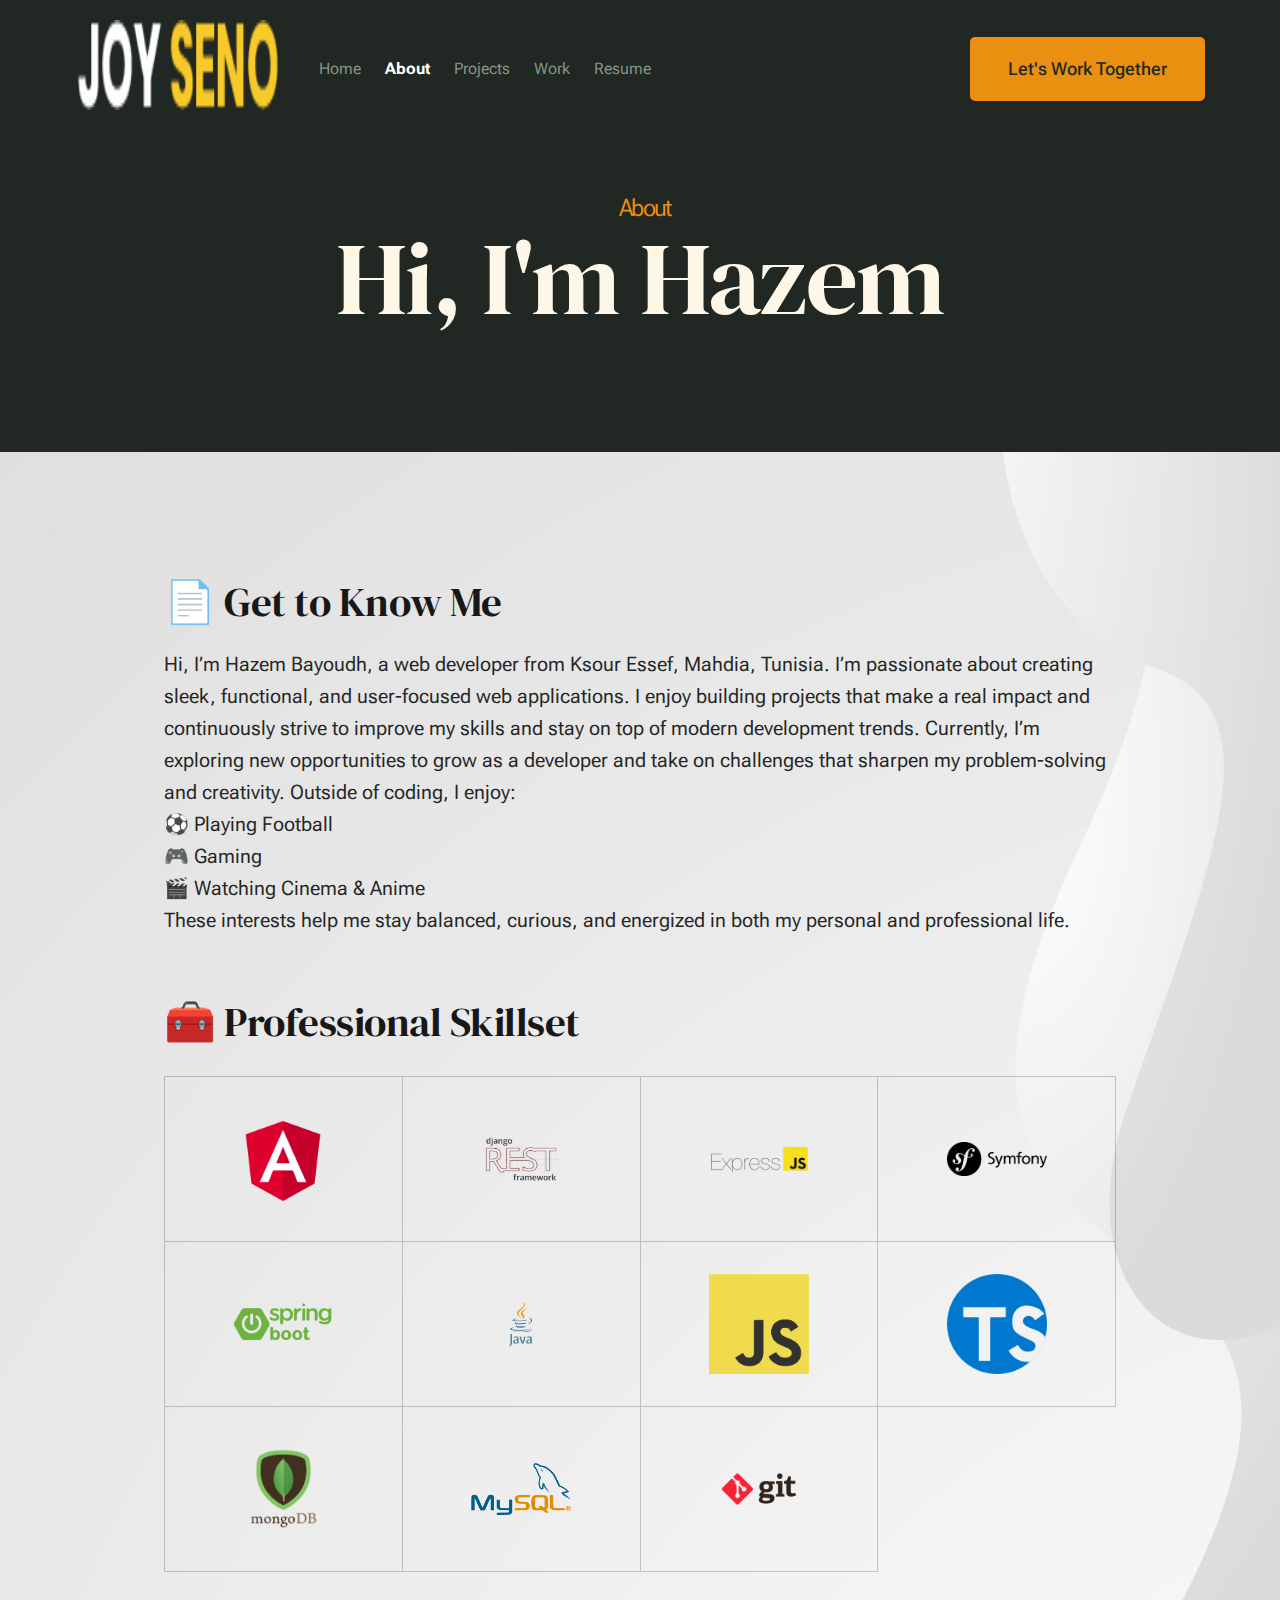
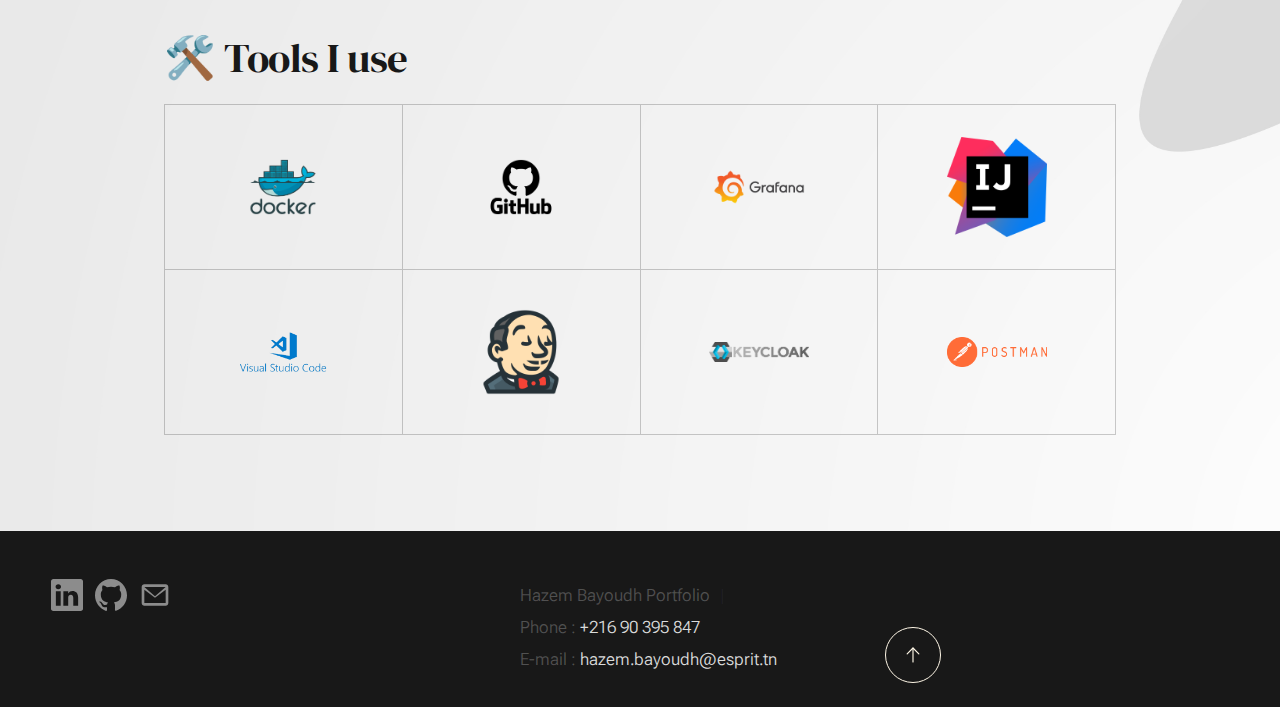
<file: about.html>
<!DOCTYPE html>
<html lang="en" class="no-js" >
<head>

    <!--- basic page needs
    ================================================== -->
    <meta charset="utf-8">
    <meta name="viewport" content="width=device-width, initial-scale=1">
    <title>About - Hazem Bayoudh</title>

    <script>
        document.documentElement.classList.remove('no-js');
        document.documentElement.classList.add('js');
    </script>

    <!-- CSS
    ================================================== -->
    <link rel="stylesheet" href="css/vendor.css">
    <link rel="stylesheet" href="css/styles.css">

    <!-- favicons
    ================================================== -->
    <link rel="apple-touch-icon" sizes="180x180" href="apple-touch-icon.png">
    <link rel="icon" type="image/png" sizes="32x32" href="favicon-32x32.png">
    <link rel="icon" type="image/png" sizes="16x16" href="favicon-16x16.png">
    <link rel="manifest" href="site.webmanifest">

</head>


<body id="top">


    <!-- preloader
    ================================================== -->
    <div id="preloader">
        <div id="loader" class="dots-fade">
            <div></div>
            <div></div>
            <div></div>
        </div>
    </div>


    <!-- page wrap
    ================================================== -->
    <div id="page" class="s-pagewrap">


        <!-- # site header 
        ================================================== -->
        <header class="s-header">

            <div class="row s-header__inner width-sixteen-col">

                <div class="s-header__block">
                    <div class="s-header__logo">
                        <a class="logo" href="index.html">
                            <img style="width: 200px;height: 90px;" src="images/logo.png" alt="Homepage">
                        </a>
                    </div>

                    <a class="s-header__menu-toggle" href="#0"><span>Menu</span></a>
                </div> <!-- end s-header__block -->

                <nav class="s-header__nav">
    
                    <ul class="s-header__menu-links">
                        <li><a href="index.html">Home</a></li>
                        <li><a href="about.html">About</a></li>
                        <li><a href="projects.html">Projects</a></li>
                        <li><a href="work.html">Work</a></li>
                        <li><a href="resume.html">Resume</a></li>
                    </ul> 

                    <div class="s-header__contact">
                        <a href="contact.html" class="btn btn--primary s-header__contact-btn">Let's Work Together</a>                        
                    </div> <!-- s-header__contact -->
    
                </nav> <!-- end s-header__nav -->

            </div> <!-- end s-header__inner -->

        </header> <!-- end s-header -->


        <!-- # site main content
        ================================================== -->
        <section id="content" class="s-content">

               <section class="s-pageheader pageheader">
                    <div class="row">
                        <div class="column xl-12">
                            <h1 class="page-title">
                                <span class="page-title__small-type text-pretitle">About</span>
                                Hi, I'm Hazem
                            </h1>
                            
                        </div>
                    </div>
               </section> <!-- end pageheader --> 

               <section class="s-pagecontent pagecontent">

          

                    <div class="row width-narrower pagemain">
                        <div class="column xl-12"> 

                            <h2>📄 Get to Know Me</h2>
                            <p>
                          Hi, I’m Hazem Bayoudh, a web developer from Ksour Essef, Mahdia, Tunisia. I’m passionate about creating sleek, functional, and user-focused web applications. I enjoy building projects that make a real impact and continuously strive to improve my skills and stay on top of modern development trends.

Currently, I’m exploring new opportunities to grow as a developer and take on challenges that sharpen my problem-solving and creativity.

Outside of coding, I enjoy:<br>
⚽ Playing Football<br>
🎮 Gaming <br>
🎬 Watching Cinema & Anime <br>

These interests help me stay balanced, curious, and energized in both my personal and professional life.
                            </p>

                            <h2 class="u-add-bottom">🧰 Professional Skillset</h2>

                            <div class="row s-clients__content-block width-sixteen-col">
                    <div class="column xl-12">
                    
                        <div class="clients-list">                            
                            <div class="clients-list__item">
                                <a>
                                    <img src="images/Angular.png" alt="">
                                </a>
                            </div>
                            <div class="clients-list__item">
                                <a>
                                    <img src="images/DRF.png" alt="">
                                </a>
                            </div>
                            <div class="clients-list__item">
                                <a>
                                    <img src="images/express.png" alt="">
                                </a>
                            </div>
                            <div class="clients-list__item">
                                <a>
                                    <img src="images/symfony.png" alt="">
                                </a>
                            </div>
                            <div class="clients-list__item">
                                <a>
                                    <img src="images/spring.png" alt="">
                                </a>
                            </div>
                            <div class="clients-list__item">
                                <a>
                                    <img src="images/java.png" alt="">
                                </a>
                            </div>
                            <div class="column clients-list__item">
                                <a>
                                    <img src="images/js.png" alt="">
                                </a>
                            </div>
                            <div class="column clients-list__item">
                                <a>
                                    <img src="images/ts.png" alt="">
                                </a>
                            </div><div class="clients-list__item">
                                <a>
                                    <img src="images/mongodb.png" alt="">
                                </a>
                            </div>
                            <div class="clients-list__item">
                                <a>
                                    <img src="images/mysql.png" alt="">
                                </a>
                            </div>
                              <div class="clients-list__item">
                                <a>
                                    <img src="images/git.png" alt="">
                                </a>
                            </div>
                        </div> <!-- end clients-list -->

                    </div> <!-- end column -->
                </div> <!-- end row -->
                    

                            <h2>🛠️ Tools I use</h2>
                          <div class="row s-clients__content-block width-sixteen-col">
                    <div class="column xl-12">
                    
                        <div class="clients-list">                            
                            <div class="clients-list__item">
                                <a>
                                    <img src="images/Docker.png" alt="">
                                </a>
                            </div>
                            <div class="clients-list__item">
                                <a>
                                    <img src="images/GitHub.png" alt="">
                                </a>
                            </div>
                            <div class="clients-list__item">
                                <a>
                                    <img src="images/grafana.png" alt="">
                                </a>
                            </div>
                            <div class="clients-list__item">
                                <a>
                                    <img src="images/intellig.png" alt="">
                                </a>
                            </div>
                            <div class="clients-list__item">
                                <a>
                                    <img src="images/vscode.png" alt="">
                                </a>
                            </div>
                            <div class="clients-list__item">
                                <a>
                                    <img src="images/jenkins.png" alt="">
                                </a>
                            </div>
                            <div class="column clients-list__item">
                                <a>
                                    <img src="images/Keycloak.png" alt="">
                                </a>
                            </div>
                            <div class="column clients-list__item">
                                <a>
                                    <img src="images/postman.png" alt="">
                                </a>
                            </div>
                        </div> <!-- end clients-list -->

                    </div> <!-- end column -->
                </div> <!-- end row -->

                        </div> <!-- end grid-block-->
                    </div> <!-- end pagemain -->

               </section> <!-- pagecontent -->

        </section> <!-- s-content-->

  


        <!-- # footer 
        ================================================== -->
                <footer class="s-footer">
            <div class="row s-footer__content"> 
            
            <div class="row s-footer__bottom">
                <div class="column xl-6 lg-12">
                    <ul class="s-footer__social social-list">
                    <li>
    <a href="https://www.linkedin.com/in/hazem-bayoudh-/" target="_blank">
      <svg xmlns="http://www.w3.org/2000/svg" width="24" height="24" viewBox="0 0 24 24" fill="#000">
        <path d="M22.23 0H1.77C.8 0 0 .77 0 1.72v20.56C0 23.23.8 24 1.77 24h20.46c.98 0 1.77-.77 1.77-1.72V1.72C24 .77 23.2 0 22.23 0zM7.27 20.1H3.65V9.24h3.62V20.1zM5.47 7.76h-.03c-1.22 0-2-.83-2-1.87 0-1.06.8-1.87 2.05-1.87 1.24 0 2 .8 2.02 1.87 0 1.04-.78 1.87-2.05 1.87zM20.34 20.1h-3.63v-5.8c0-1.45-.52-2.45-1.83-2.45-1 0-1.6.67-1.87 1.32-.1.23-.11.55-.11.88v6.05H9.28s.05-9.82 0-10.84h3.63v1.54a3.6 3.6 0 0 1 3.26-1.8c2.39 0 4.18 1.56 4.18 4.89v6.21z"/>
      </svg>
      <span class="u-screen-reader-text">LinkedIn</span>
    </a>
  </li>

  <li>
    <a href="https://github.com/BHazem" target="_blank">
      <svg viewBox="0 0 20 20" width="24" height="24" xmlns="http://www.w3.org/2000/svg" fill="#000">
        <path d="M10 0C4.48 0 0 4.58 0 10.23c0 4.52 2.865 8.35 6.839 9.7.5.093.682-.219.682-.487 0-.24-.01-1.02-.014-1.85-2.782.618-3.37-1.376-3.37-1.376-.455-1.183-1.11-1.498-1.11-1.498-.91-.637.07-.624.07-.624 1.005.073 1.535 1.063 1.535 1.063.892 1.562 2.341 1.11 2.91.849.09-.665.35-1.11.637-1.365-2.22-.26-4.555-1.137-4.555-5.057 0-1.117.39-2.03 1.03-2.747-.103-.26-.446-1.307.097-2.725 0 0 .84-.272 2.75 1.048A9.35 9.35 0 0 1 10 4.84c.85.004 1.71.116 2.51.34 1.91-1.32 2.75-1.048 2.75-1.048.544 1.418.2 2.465.098 2.725.64.717 1.03 1.63 1.03 2.747 0 3.93-2.338 4.795-4.565 5.05.36.317.68.942.68 1.9 0 1.373-.013 2.482-.013 2.82 0 .27.18.583.688.485C17.138 18.577 20 14.752 20 10.23 20 4.58 15.52 0 10 0z"/>
      </svg>
      <span class="u-screen-reader-text">GitHub</span>
    </a>
  </li>

  <li>
    <a href="mailto:hazem.bayoudh@esprit.tn" target="_blank">
      <svg xmlns="http://www.w3.org/2000/svg" viewBox="0 0 24 24" width="24" height="24" fill="#000">
        <path d="M4 4h16c1.1 0 2 .9 2 2v12c0 1.1-.9 2-2 2H4c-1.1 
                 0-2-.9-2-2V6c0-1.1.9-2 2-2zm0 
                 2v.01L12 13l8-6.99V6H4zm0 12h16V8l-8 
                 6-8-6v10z"/>
      </svg>
      <span class="u-screen-reader-text">Email</span>
    </a>
  </li>
                    </ul> <!-- end s-footer__social -->
                </div>
                <div class="column xl-6 lg-12">
                    <p class="ss-copyright">
                        <span>Hazem Bayoudh Portfolio</span> 
                        <span>Phone : <a href="https://www.styleshout.com/">+216 90 395 847</a> 
                        <span>E-mail : <a href="https://www.styleshout.com/">hazem.bayoudh@esprit.tn</a> 

                    </p>
                </div>

                <div class="ss-go-top">
                    <a class="smoothscroll" title="Back to Top" href="#top">
                        <svg xmlns="http://www.w3.org/2000/svg" viewBox="0 0 24 24" width="36" height="36" fill="none" stroke="#ffffff" stroke-width="1" stroke-linecap="round" stroke-linejoin="round">&lt;!--!  Atomicons Free 1.00 by @atisalab License - https://atomicons.com/license/ (Icons: CC BY 4.0) Copyright 2021 Atomicons --&gt;<polyline points="17 11 12 6 7 11"></polyline><line x1="12" y1="18" x2="12" y2="6"></line></svg>
                    </a>
                </div> <!-- end ss-go-top -->
            </div>
            
        </footer> <!-- end s-footer -->

    </div> <!-- end page-wrap -->

    <!-- Java Script
    ================================================== -->
    <script src="js/plugins.js"></script>
    <script src="js/main.js"></script>
<script>
  const currentPage = window.location.pathname.split("/").pop();
  const menuLinks = document.querySelectorAll(".s-header__menu-links a");

  menuLinks.forEach(link => {
    const linkHref = link.getAttribute("href");

    if (linkHref === currentPage || (currentPage === "" && linkHref === "index.html")) {
      link.classList.add("active");
    }
  });
</script>
</body>
</html>
</file>
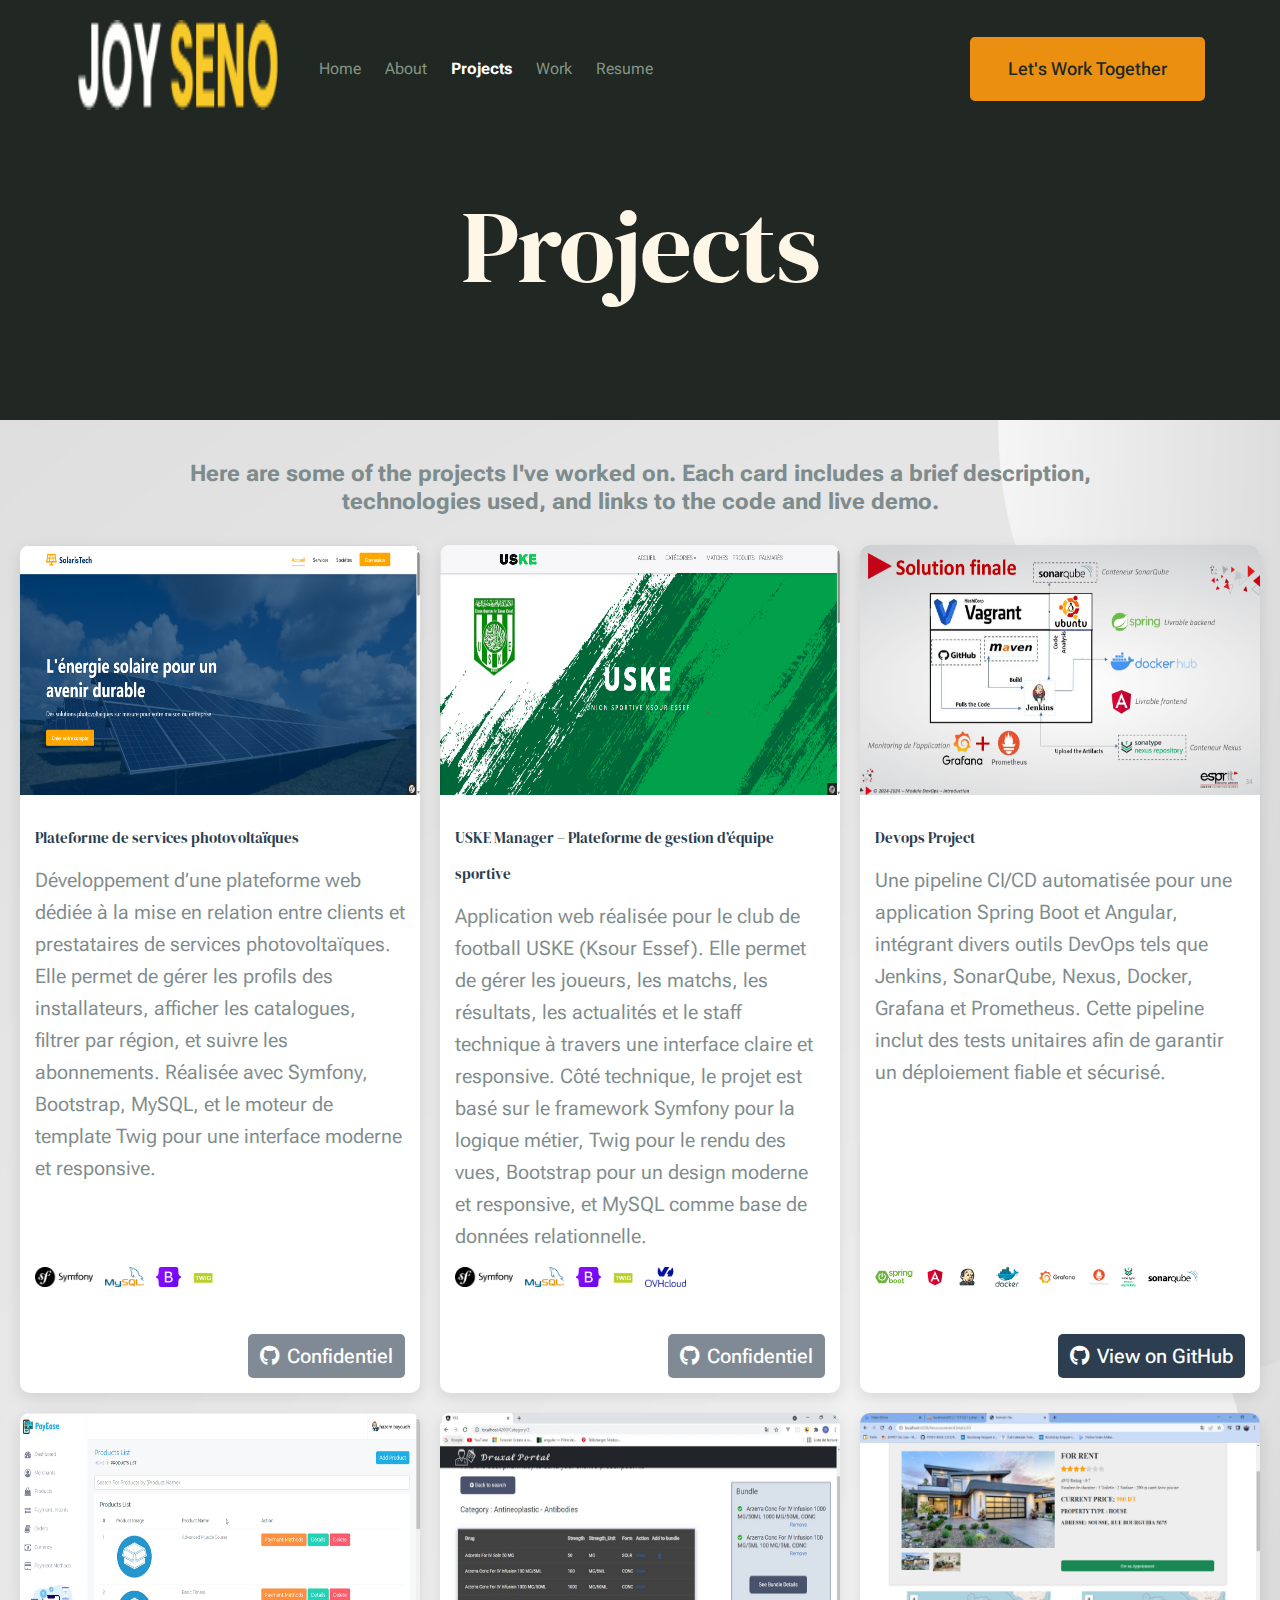
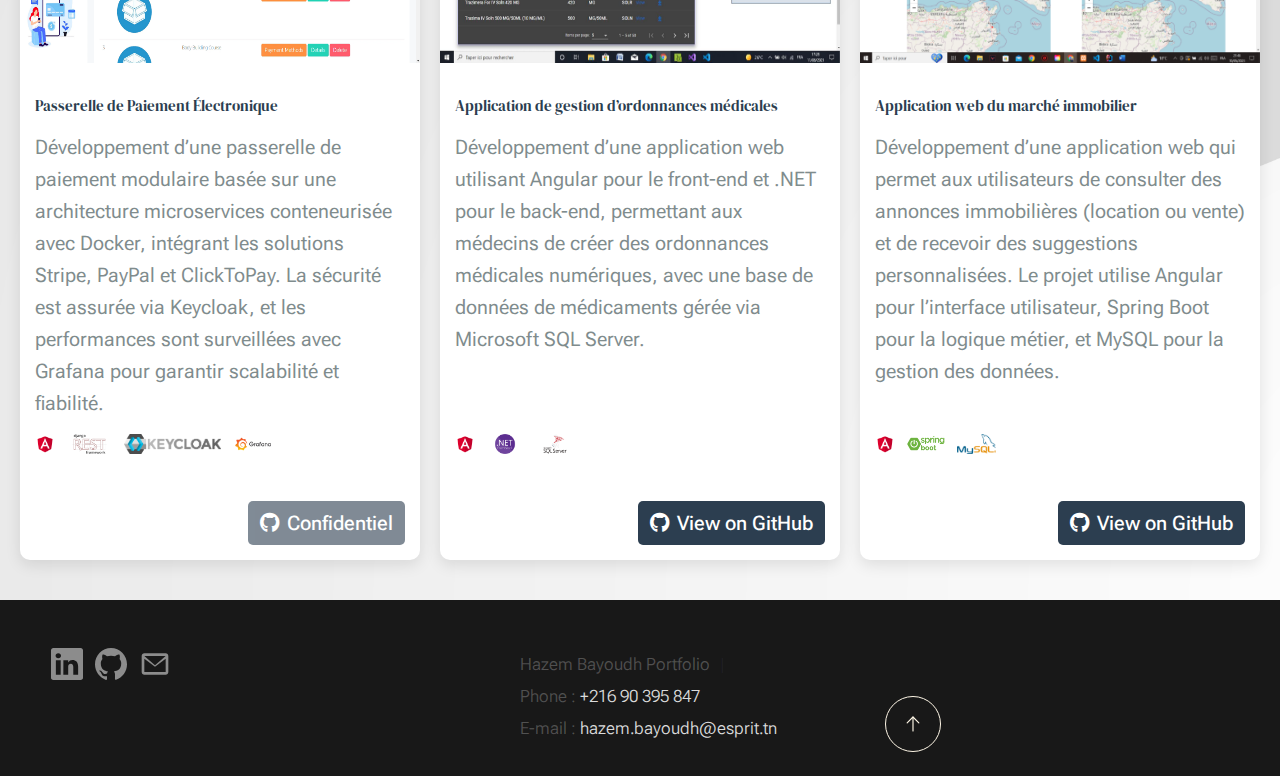
<file: projects.html>
<!DOCTYPE html>
<html lang="en" class="no-js" >
<head>

    <!--- basic page needs
    ================================================== -->
    <meta charset="utf-8">
    <meta name="viewport" content="width=device-width, initial-scale=1">
    <title>Projects - Hazem Bayoudh</title>

    <script>
        document.documentElement.classList.remove('no-js');
        document.documentElement.classList.add('js');
    </script>

    <!-- CSS
    ================================================== -->
    <link rel="stylesheet" href="css/vendor.css">
    <link rel="stylesheet" href="css/styles.css">

    <!-- favicons
    ================================================== -->
    <link rel="apple-touch-icon" sizes="180x180" href="apple-touch-icon.png">
    <link rel="icon" type="image/png" sizes="32x32" href="favicon-32x32.png">
    <link rel="icon" type="image/png" sizes="16x16" href="favicon-16x16.png">
    <link rel="manifest" href="site.webmanifest">
<link rel="stylesheet" href="https://cdnjs.cloudflare.com/ajax/libs/font-awesome/5.15.4/css/all.min.css">
</head>


<body id="top">


    <!-- preloader
    ================================================== -->
    <div id="preloader">
        <div id="loader" class="dots-fade">
            <div></div>
            <div></div>
            <div></div>
        </div>
    </div>


    <!-- page wrap
    ================================================== -->
    <div id="page" class="s-pagewrap">

        <!-- # site header 
        ================================================== -->
        <header class="s-header">

            <div class="row s-header__inner width-sixteen-col">

                <div class="s-header__block">
                    <div class="s-header__logo">
                        <a class="logo" href="index.html">
                            <img style="width: 200px;height: 90px;" src="images/logo.png" alt="Homepage">
                        </a>
                    </div>

                    <a class="s-header__menu-toggle" href="#0"><span>Menu</span></a>
                </div> <!-- end s-header__block -->

                <nav class="s-header__nav">
    
                      <ul class="s-header__menu-links">
                        <li><a href="index.html">Home</a></li>
                        <li><a href="about.html">About</a></li>
                        <li><a href="projects.html">Projects</a></li>
                        <li><a href="work.html">Work</a></li>
                        <li><a href="resume.html">Resume</a></li>
                    </ul> 

                    <div class="s-header__contact">
                        <a href="contact.html" class="btn btn--primary s-header__contact-btn">Let's Work Together</a>                        
                    </div> <!-- s-header__contact -->
    
                </nav> <!-- end s-header__nav -->

            </div> <!-- end s-header__inner -->

        </header> <!-- end s-header -->

        <!-- # site main content
        ================================================== -->
        <section id="content" class="s-content">

               <section class="s-pageheader pageheader">
                    <div class="row">
                        <div class="column xl-12">
                            <h1 class="page-title">
                                Projects
                            </h1>
                            
                        </div>
                    </div>
               </section> <!-- pageheader -->  

    <section class="projects-portfolio">
    <div class="portfolio-header">
        <p class="portfolio-intro">
            Here are some of the projects I've worked on. Each card includes a brief description, 
            technologies used, and links to the code and live demo.
        </p>
    </div>

    <div class="portfolio-grid">

      
                        <!-- Project Card 5 -->
        <div class="project-card">
            <div class="card-image">
                <img src="images/projet6.png" alt="Project 1">
            </div>
            <div class="card-content">
                <h3 style="margin-top:10px">Plateforme de services photovoltaïques</h3>
                <p class="project-description">
                    Développement d’une plateforme web dédiée à la mise en relation entre clients et prestataires 
                    de services photovoltaïques. Elle permet de gérer les profils des installateurs, afficher les catalogues,
                     filtrer par région, et suivre les abonnements. Réalisée avec Symfony, Bootstrap, MySQL,
                      et le moteur de template Twig pour une interface moderne et responsive.
                </p>
                <div class="technologies">
                              <span class="tech-icon" title="Symfony">
  <img src="images/symfony.png" alt="Symfony" style="height: 20px; vertical-align: middle;"> 
</span>
            
 <span class="tech-icon" title="MySQL">
  <img src="images/mysql.png" alt="MySQL" style="height: 20px; vertical-align: middle;"> 
</span>
<span class="tech-icon" title="Bootstrap">
  <img src="images/bootstrap.png" alt="Bootstrap" style="height: 20px; vertical-align: middle;"> 
</span>              
<span class="tech-icon" title="Twig">
  <img src="images/twig.png" alt="Twig" style="height: 20px; vertical-align: middle;"> 
</span> 
      
                </div>
                <div class="card-footer">
    <a class="github-btn disabled-link" tabindex="-1">
        <i class="fab fa-github"></i> Confidentiel
    </a>
</div>
            </div>
        </div>


        <!-- Project Card 1 -->
        <div class="project-card">
            <div class="card-image">
                <img src="images/projet1.png" alt="Project 2">
                <div class="image-overlay">
                    <a href="https://uske.tn/" target="_blank" class="view-website-btn">
                        <i class="fas fa-external-link-alt"></i> View Website
                    </a>
                </div>
            </div>
            <div class="card-content">
                <h3 style="margin-top:10px">USKE Manager – Plateforme de gestion d’équipe sportive</h3>
                <p class="project-description">
                    Application web réalisée pour le club de football USKE (Ksour Essef). Elle permet de gérer les joueurs, les matchs, les résultats, les actualités et le staff technique à travers une interface claire et responsive.

Côté technique, le projet est basé sur le framework Symfony pour la logique métier, Twig pour le rendu des vues, Bootstrap pour un design moderne et responsive, et MySQL comme base de données relationnelle.
                </p>
                <div class="technologies">
<span class="tech-icon" title="Symfony">
  <img src="images/symfony.png" alt="Symfony" style="height: 20px; vertical-align: middle;"> 
</span>
            
 <span class="tech-icon" title="MySQL">
  <img src="images/mysql.png" alt="MySQL" style="height: 20px; vertical-align: middle;"> 
</span>
<span class="tech-icon" title="Bootstrap">
  <img src="images/bootstrap.png" alt="Bootstrap" style="height: 20px; vertical-align: middle;"> 
</span>              
<span class="tech-icon" title="Twig">
  <img src="images/twig.png" alt="Twig" style="height: 20px; vertical-align: middle;"> 
</span> 
<span class="tech-icon" title="OvhCloud">
  <img src="images/ovhcloud.png" alt="OvhCloud" style="height: 20px; vertical-align: middle;"> 
</span>                
</div>
          <div class="card-footer">
    <a class="github-btn disabled-link" tabindex="-1">
        <i class="fab fa-github"></i> Confidentiel
    </a>
</div>

            </div>
        </div>

        <!-- Project Card 2 -->
        <div class="project-card">
            <div class="card-image">
                <img src="images/projet2.png" alt="Project 3">
            </div>
            <div class="card-content">
                <h3 style="margin-top:10px">Devops Project</h3>
                <p class="project-description">
                    Une pipeline CI/CD automatisée pour une application Spring Boot et Angular, intégrant divers outils DevOps tels que Jenkins, SonarQube, Nexus, Docker, Grafana et Prometheus. Cette pipeline inclut des tests unitaires afin de garantir un déploiement fiable et sécurisé.
                </p>
                <div class="technologies">
                    <span class="tech-icon" title="Spring Boot">
  <img src="images/spring.png" alt="Spring Boot" style="height: 20px; vertical-align: middle;"> 
                    </span>
                    <span class="tech-icon" title="Angular">
  <img src="images/Angular.png" alt="Angular" style="height: 20px; vertical-align: middle;"> 
                    </span>
                    <span class="tech-icon" title="Jenkins">
  <img src="images/jenkins.png" alt="Jenkins" style="height: 20px; vertical-align: middle;"> 
                    </span>
                    <span class="tech-icon" title="Docker">
  <img src="images/Docker.png" alt="Docker" style="height: 20px; vertical-align: middle;"> 
                    </span>
                    <span class="tech-icon" title="Grafana">
  <img src="images/grafana.png" alt="Grafana" style="height: 20px; vertical-align: middle;"> 
                    </span>
                    <span class="tech-icon" title="Prometheus">
  <img src="images/prometheus.png" alt="Prometheus" style="height: 20px; vertical-align: middle;"> 
                    </span>
                    <span class="tech-icon" title="Nexus">
  <img src="images/nexus.png" alt="Nexus" style="height: 20px; vertical-align: middle;"> 
                    </span>
                    <span class="tech-icon" title="SonarQube">
  <img src="images/sonarQube.png" alt="SonarQube" style="height: 20px; vertical-align: middle;"> 
                    </span>
                </div>
                <div class="card-footer">
                    <a href="https://github.com/BHazem/ProjetDevOps/tree/hazem" target="_blank" class="github-btn">
                        <i class="fab fa-github"></i> View on GitHub
                    </a>
                </div>
            </div>
        </div>

          <!-- Project Card 3 -->
        <div class="project-card">
            <div class="card-image">
                <img src="images/projet3.png" alt="Project 4">
            </div>
            <div class="card-content">
                <h3 style="margin-top:10px">Passerelle de Paiement Électronique</h3>
                <p class="project-description">
                    Développement d’une passerelle de paiement modulaire basée sur une architecture 
                    microservices conteneurisée avec Docker, intégrant les solutions Stripe, PayPal et ClickToPay.
                     La sécurité est assurée via Keycloak, et les performances sont surveillées avec Grafana pour garantir
                      scalabilité et fiabilité.
                </p>
                <div class="technologies">
                    <span class="tech-icon" title="Angular">
  <img src="images/Angular.png" alt="Angular" style="height: 20px; vertical-align: middle;"> 
                    </span>
                    <span class="tech-icon" title="Django Rest Framework">
  <img src="images/DRF.png" alt="Django Rest Framework" style="height: 20px; vertical-align: middle;"> 
                    </span>
                    <span class="tech-icon" title="Keycloak">
  <img src="images/Keycloak.png" alt="Keycloak" style="height: 20px; vertical-align: middle;"> 
                    </span>
                          <span class="tech-icon" title="Grafana">
  <img src="images/grafana.png" alt="Grafana" style="height: 20px; vertical-align: middle;"> 
                    </span>
                </div>
              <div class="card-footer">
    <a class="github-btn disabled-link" tabindex="-1">
        <i class="fab fa-github"></i> Confidentiel
    </a>
</div>
            </div>
        </div>


          <!-- Project Card 4 -->
        <div class="project-card">
            <div class="card-image">
                <img src="images/projet4.png" alt="Project 5">
            </div>
            <div class="card-content">
                <h3 style="margin-top:10px">Application de gestion d’ordonnances médicales</h3>
                <p class="project-description">
                    Développement d’une application web utilisant Angular pour le front-end et .NET pour le back-end, 
                    permettant aux médecins de créer des ordonnances médicales numériques, avec une base de données de
                     médicaments gérée via Microsoft SQL Server.
                </p>
                <div class="technologies">
                    <span class="tech-icon" title="Angular">
  <img src="images/Angular.png" alt="Angular" style="height: 20px; vertical-align: middle;"> 
                    </span>
                    <span class="tech-icon" title=".Net">
  <img src="images/net.png" alt=".Net" style="height: 20px; vertical-align: middle;"> 
                    </span>
                    <span class="tech-icon" title="Microsoft Sql Server">
  <img src="images/sqlserver.png" alt="Microsoft Sql Server" style="height: 20px; vertical-align: middle;"> 
                    </span>
        
                </div>
                <div class="card-footer">
                    <a href="https://github.com/BHazem/PFE-FSM" target="_blank" class="github-btn">
                        <i class="fab fa-github"></i> View on GitHub
                    </a>
                </div>
            </div>
        </div>


                <!-- Project Card 5 -->
        <div class="project-card">
            <div class="card-image">
                <img src="images/projet5.png" alt="Project 6">
            </div>
            <div class="card-content">
                <h3 style="margin-top:10px">Application web du marché immobilier</h3>
                <p class="project-description">
                    Développement d’une application web qui permet aux utilisateurs de consulter des annonces immobilières
                     (location ou vente) et de recevoir des suggestions personnalisées.
                      Le projet utilise Angular pour l’interface utilisateur, Spring Boot pour la logique métier,
                       et MySQL pour la gestion des données.
                </p>
                <div class="technologies">
                                  <span class="tech-icon" title="Angular">
  <img src="images/Angular.png" alt="Angular" style="height: 20px; vertical-align: middle;"> 
                    </span>
                <span class="tech-icon" title="Spring Boot">
  <img src="images/spring.png" alt="Spring Boot" style="height: 20px; vertical-align: middle;"> 
                    </span>
             <span class="tech-icon" title="MySQL">
  <img src="images/mysql.png" alt="MySQL" style="height: 20px; vertical-align: middle;"> 
</span>
      
                </div>
                <div class="card-footer">
                    <a href="https://github.com/BHazem/PiDEVMarch-Immobilier" target="_blank" class="github-btn">
                        <i class="fab fa-github"></i> View on GitHub
                    </a>
                </div>
            </div>
        </div>




    </div>
</section>


        </section> <!-- s-content-->


      <!-- # footer 
        ================================================== -->
                <footer class="s-footer">
            <div class="row s-footer__content"> 
            
            <div class="row s-footer__bottom">
                <div class="column xl-6 lg-12">
                    <ul class="s-footer__social social-list">
                    <li>
    <a href="https://www.linkedin.com/in/hazem-bayoudh-/" target="_blank">
      <svg xmlns="http://www.w3.org/2000/svg" width="24" height="24" viewBox="0 0 24 24" fill="#000">
        <path d="M22.23 0H1.77C.8 0 0 .77 0 1.72v20.56C0 23.23.8 24 1.77 24h20.46c.98 0 1.77-.77 1.77-1.72V1.72C24 .77 23.2 0 22.23 0zM7.27 20.1H3.65V9.24h3.62V20.1zM5.47 7.76h-.03c-1.22 0-2-.83-2-1.87 0-1.06.8-1.87 2.05-1.87 1.24 0 2 .8 2.02 1.87 0 1.04-.78 1.87-2.05 1.87zM20.34 20.1h-3.63v-5.8c0-1.45-.52-2.45-1.83-2.45-1 0-1.6.67-1.87 1.32-.1.23-.11.55-.11.88v6.05H9.28s.05-9.82 0-10.84h3.63v1.54a3.6 3.6 0 0 1 3.26-1.8c2.39 0 4.18 1.56 4.18 4.89v6.21z"/>
      </svg>
      <span class="u-screen-reader-text">LinkedIn</span>
    </a>
  </li>

  <li>
    <a href="https://github.com/BHazem" target="_blank">
      <svg viewBox="0 0 20 20" width="24" height="24" xmlns="http://www.w3.org/2000/svg" fill="#000">
        <path d="M10 0C4.48 0 0 4.58 0 10.23c0 4.52 2.865 8.35 6.839 9.7.5.093.682-.219.682-.487 0-.24-.01-1.02-.014-1.85-2.782.618-3.37-1.376-3.37-1.376-.455-1.183-1.11-1.498-1.11-1.498-.91-.637.07-.624.07-.624 1.005.073 1.535 1.063 1.535 1.063.892 1.562 2.341 1.11 2.91.849.09-.665.35-1.11.637-1.365-2.22-.26-4.555-1.137-4.555-5.057 0-1.117.39-2.03 1.03-2.747-.103-.26-.446-1.307.097-2.725 0 0 .84-.272 2.75 1.048A9.35 9.35 0 0 1 10 4.84c.85.004 1.71.116 2.51.34 1.91-1.32 2.75-1.048 2.75-1.048.544 1.418.2 2.465.098 2.725.64.717 1.03 1.63 1.03 2.747 0 3.93-2.338 4.795-4.565 5.05.36.317.68.942.68 1.9 0 1.373-.013 2.482-.013 2.82 0 .27.18.583.688.485C17.138 18.577 20 14.752 20 10.23 20 4.58 15.52 0 10 0z"/>
      </svg>
      <span class="u-screen-reader-text">GitHub</span>
    </a>
  </li>

  <li>
    <a href="mailto:hazem.bayoudh@esprit.tn" target="_blank">
      <svg xmlns="http://www.w3.org/2000/svg" viewBox="0 0 24 24" width="24" height="24" fill="#000">
        <path d="M4 4h16c1.1 0 2 .9 2 2v12c0 1.1-.9 2-2 2H4c-1.1 
                 0-2-.9-2-2V6c0-1.1.9-2 2-2zm0 
                 2v.01L12 13l8-6.99V6H4zm0 12h16V8l-8 
                 6-8-6v10z"/>
      </svg>
      <span class="u-screen-reader-text">Email</span>
    </a>
  </li>
                    </ul> <!-- end s-footer__social -->
                </div>
                <div class="column xl-6 lg-12">
                    <p class="ss-copyright">
                        <span>Hazem Bayoudh Portfolio</span> 
                        <span>Phone : <a href="https://www.styleshout.com/">+216 90 395 847</a> 
                        <span>E-mail : <a href="https://www.styleshout.com/">hazem.bayoudh@esprit.tn</a> 

                    </p>
                </div>

                <div class="ss-go-top">
                    <a class="smoothscroll" title="Back to Top" href="#top">
                        <svg xmlns="http://www.w3.org/2000/svg" viewBox="0 0 24 24" width="36" height="36" fill="none" stroke="#ffffff" stroke-width="1" stroke-linecap="round" stroke-linejoin="round">&lt;!--!  Atomicons Free 1.00 by @atisalab License - https://atomicons.com/license/ (Icons: CC BY 4.0) Copyright 2021 Atomicons --&gt;<polyline points="17 11 12 6 7 11"></polyline><line x1="12" y1="18" x2="12" y2="6"></line></svg>
                    </a>
                </div> <!-- end ss-go-top -->
            </div>
            
        </footer> <!-- end s-footer -->

    </div> <!-- end page-wrap -->

    <!-- Java Script
    ================================================== -->
    <script src="js/plugins.js"></script>
    <script src="js/main.js"></script>
<script>
  const currentPage = window.location.pathname.split("/").pop();
  const menuLinks = document.querySelectorAll(".s-header__menu-links a");

  menuLinks.forEach(link => {
    const linkHref = link.getAttribute("href");

    if (linkHref === currentPage || (currentPage === "" && linkHref === "index.html")) {
      link.classList.add("active");
    }
  });
</script>
</body>
</html>
</file>
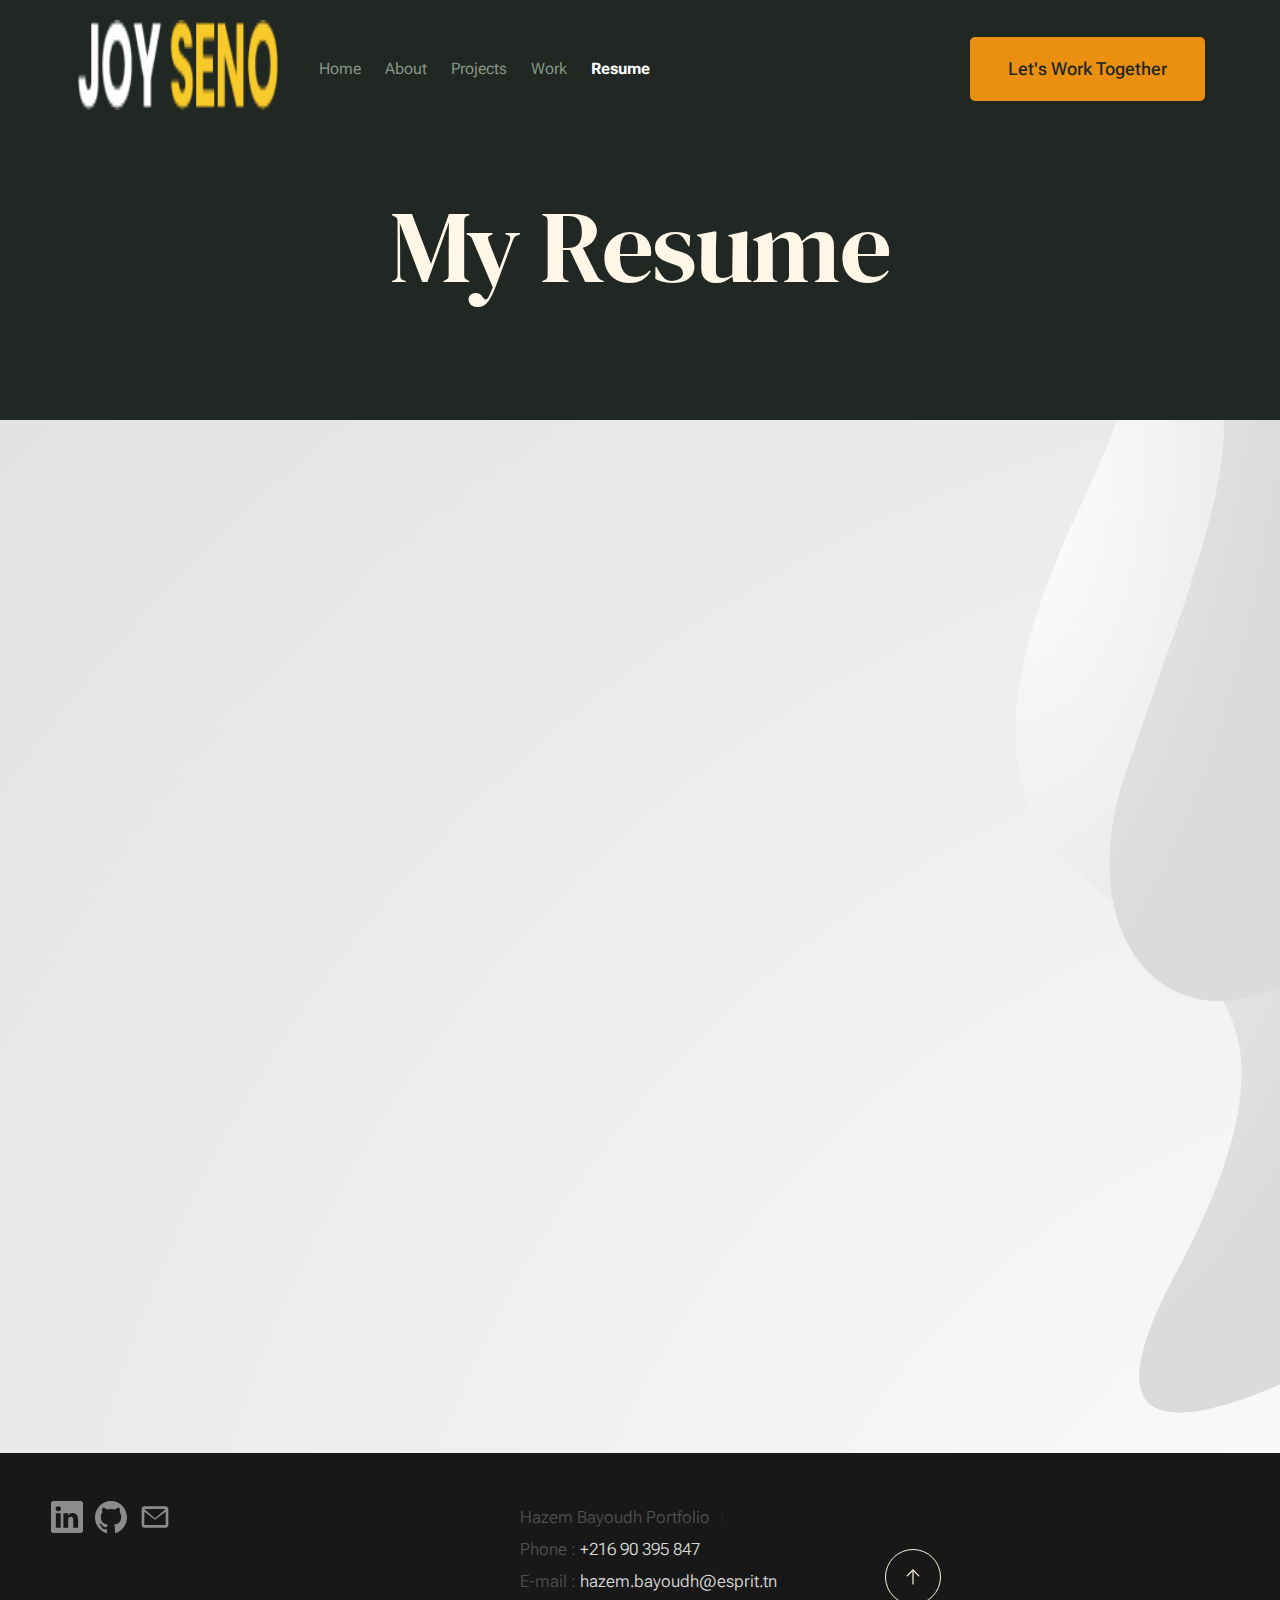
<file: resume.html>
<!DOCTYPE html>
<html lang="en" class="no-js" >
<head>

    <!--- basic page needs
    ================================================== -->
    <meta charset="utf-8">
    <meta name="viewport" content="width=device-width, initial-scale=1">
    <title>Resume - Hazem Bayoudh</title>

    <script>
        document.documentElement.classList.remove('no-js');
        document.documentElement.classList.add('js');
    </script>

    <!-- CSS
    ================================================== -->
    <link rel="stylesheet" href="css/vendor.css">
    <link rel="stylesheet" href="css/styles.css">

    <!-- favicons
    ================================================== -->
    <link rel="apple-touch-icon" sizes="180x180" href="apple-touch-icon.png">
    <link rel="icon" type="image/png" sizes="32x32" href="favicon-32x32.png">
    <link rel="icon" type="image/png" sizes="16x16" href="favicon-16x16.png">
    <link rel="manifest" href="site.webmanifest">

</head>


<body id="top">


    <!-- preloader
    ================================================== -->
    <div id="preloader">
        <div id="loader" class="dots-fade">
            <div></div>
            <div></div>
            <div></div>
        </div>
    </div>


    <!-- page wrap
    ================================================== -->
    <div id="page" class="s-pagewrap">

        <!-- # site header 
        ================================================== -->
        <header class="s-header">

            <div class="row s-header__inner width-sixteen-col">

                <div class="s-header__block">
                    <div class="s-header__logo">
                        <a class="logo" href="index.html">
                            <img style="width: 200px;height: 90px;" src="images/logo.png" alt="Homepage">
                        </a>
                    </div>

                    <a class="s-header__menu-toggle" href="#0"><span>Menu</span></a>
                </div> <!-- end s-header__block -->

                <nav class="s-header__nav">
    
                    <ul class="s-header__menu-links">
                        <li><a href="index.html">Home</a></li>
                        <li><a href="about.html">About</a></li>
                        <li><a href="projects.html">Projects</a></li>
                        <li><a href="work.html">Work</a></li>
                        <li><a href="resume.html">Resume</a></li>
                    </ul> 

                    <div class="s-header__contact">
                        <a href="contact.html" class="btn btn--primary s-header__contact-btn">Let's Work Together</a>                        
                    </div> <!-- s-header__contact -->
    
                </nav> <!-- end s-header__nav -->

            </div> <!-- end s-header__inner -->

        </header> <!-- end s-header -->


        <!-- # site main content
        ================================================== -->
        <section id="content" class="s-content">

               <section class="s-pageheader pageheader">
                    <div class="row">
                        <div class="column xl-12">
                            <h1 class="page-title">
                                My Resume
                            </h1>
                        </div>
                    </div>
               </section>   

               <section class="s-pagecontent pagecontent">

                    <div class="row">
                     <div class="column xl-12">
            <div class="resume-pdf">
                <iframe 
                    src="Hazem BAYOUDH CV.pdf#toolbar=0" 
                    width="100%" 
                    height="800px" 
                    style="border: none;">
                </iframe>
            </div>
        </div>
                    </div> <!-- end row -->

      

               </section>

        </section> <!-- s-content-->

  


        <!-- # footer 
        ================================================== -->
                <footer class="s-footer">
            <div class="row s-footer__content"> 
            
            <div class="row s-footer__bottom">
                <div class="column xl-6 lg-12">
                    <ul class="s-footer__social social-list">
                        <li>
                            <a href="https://www.linkedin.com/in/hazem-bayoudh-/" target="_blank">
                                <svg xmlns="http://www.w3.org/2000/svg" width="24" height="24" viewBox="0 0 24 24" fill="#000"><path d="M22.23 0H1.77C.8 0 0 .77 0 1.72v20.56C0 23.23.8 24 1.77 24h20.46c.98 0 1.77-.77 1.77-1.72V1.72C24 .77 23.2 0 22.23 0zM7.27 20.1H3.65V9.24h3.62V20.1zM5.47 7.76h-.03c-1.22 0-2-.83-2-1.87 0-1.06.8-1.87 2.05-1.87 1.24 0 2 .8 2.02 1.87 0 1.04-.78 1.87-2.05 1.87zM20.34 20.1h-3.63v-5.8c0-1.45-.52-2.45-1.83-2.45-1 0-1.6.67-1.87 1.32-.1.23-.11.55-.11.88v6.05H9.28s.05-9.82 0-10.84h3.63v1.54a3.6 3.6 0 0 1 3.26-1.8c2.39 0 4.18 1.56 4.18 4.89v6.21z"/></svg>
                                <span class="u-screen-reader-text">LinkedIn</span>
                            </a>
                        </li>
            
                        <li>
                            <a href="https://github.com/BHazem" target="_blank">
                                <svg viewBox="0 0 20 20" version="1.1" xmlns="http://www.w3.org/2000/svg" xmlns:xlink="http://www.w3.org/1999/xlink" fill="#000000"><g id="SVGRepo_bgCarrier" stroke-width="0"></g><g id="SVGRepo_tracerCarrier" stroke-linecap="round" stroke-linejoin="round"></g><g id="SVGRepo_iconCarrier"> <title>github [#142]</title> <desc>Created with Sketch.</desc> <defs> </defs> <g id="Page-1" stroke="none" stroke-width="1" fill="none" fill-rule="evenodd"> <g id="Dribbble-Light-Preview" transform="translate(-140.000000, -7559.000000)" fill="#000000"> <g id="icons" transform="translate(56.000000, 160.000000)"> <path d="M94,7399 C99.523,7399 104,7403.59 104,7409.253 C104,7413.782 101.138,7417.624 97.167,7418.981 C96.66,7419.082 96.48,7418.762 96.48,7418.489 C96.48,7418.151 96.492,7417.047 96.492,7415.675 C96.492,7414.719 96.172,7414.095 95.813,7413.777 C98.04,7413.523 100.38,7412.656 100.38,7408.718 C100.38,7407.598 99.992,7406.684 99.35,7405.966 C99.454,7405.707 99.797,7404.664 99.252,7403.252 C99.252,7403.252 98.414,7402.977 96.505,7404.303 C95.706,7404.076 94.85,7403.962 94,7403.958 C93.15,7403.962 92.295,7404.076 91.497,7404.303 C89.586,7402.977 88.746,7403.252 88.746,7403.252 C88.203,7404.664 88.546,7405.707 88.649,7405.966 C88.01,7406.684 87.619,7407.598 87.619,7408.718 C87.619,7412.646 89.954,7413.526 92.175,7413.785 C91.889,7414.041 91.63,7414.493 91.54,7415.156 C90.97,7415.418 89.522,7415.871 88.63,7414.304 C88.63,7414.304 88.101,7413.319 87.097,7413.247 C87.097,7413.247 86.122,7413.234 87.029,7413.87 C87.029,7413.87 87.684,7414.185 88.139,7415.37 C88.139,7415.37 88.726,7417.2 91.508,7416.58 C91.513,7417.437 91.522,7418.245 91.522,7418.489 C91.522,7418.76 91.338,7419.077 90.839,7418.982 C86.865,7417.627 84,7413.783 84,7409.253 C84,7403.59 88.478,7399 94,7399" id="github-[#142]"> </path> </g> </g> </g> </g></svg>
                                <span class="u-screen-reader-text">GitHub</span>
                            </a>
                        </li>

  <li>
    <a href="mailto:hazem.bayoudh@esprit.tn" target="_blank">
      <svg xmlns="http://www.w3.org/2000/svg" viewBox="0 0 24 24" width="24" height="24" fill="#000">
        <path d="M4 4h16c1.1 0 2 .9 2 2v12c0 1.1-.9 2-2 2H4c-1.1 
                 0-2-.9-2-2V6c0-1.1.9-2 2-2zm0 
                 2v.01L12 13l8-6.99V6H4zm0 12h16V8l-8 
                 6-8-6v10z"/>
      </svg>
      <span class="u-screen-reader-text">Email</span>
    </a>
  </li>


                    </ul> <!-- end s-footer__social -->
                </div>
                <div class="column xl-6 lg-12">
                    <p class="ss-copyright">
                        <span>Hazem Bayoudh Portfolio</span> 
                        <span>Phone : <a href="https://www.styleshout.com/">+216 90 395 847</a> 
                        <span>E-mail : <a href="https://www.styleshout.com/">hazem.bayoudh@esprit.tn</a> 

                    </p>
                </div>

                <div class="ss-go-top">
                    <a class="smoothscroll" title="Back to Top" href="#top">
                        <svg xmlns="http://www.w3.org/2000/svg" viewBox="0 0 24 24" width="36" height="36" fill="none" stroke="#ffffff" stroke-width="1" stroke-linecap="round" stroke-linejoin="round">&lt;!--!  Atomicons Free 1.00 by @atisalab License - https://atomicons.com/license/ (Icons: CC BY 4.0) Copyright 2021 Atomicons --&gt;<polyline points="17 11 12 6 7 11"></polyline><line x1="12" y1="18" x2="12" y2="6"></line></svg>
                    </a>
                </div> <!-- end ss-go-top -->
            </div>
            
        </footer> <!-- end s-footer -->
    </div> <!-- end page-wrap -->

    <!-- Java Script
    ================================================== -->
    <script src="js/plugins.js"></script>
    <script src="js/main.js"></script>
<script>
  const currentPage = window.location.pathname.split("/").pop();
  const menuLinks = document.querySelectorAll(".s-header__menu-links a");

  menuLinks.forEach(link => {
    const linkHref = link.getAttribute("href");

    if (linkHref === currentPage || (currentPage === "" && linkHref === "index.html")) {
      link.classList.add("active");
    }
  });
</script>
</body>
</html>
</file>
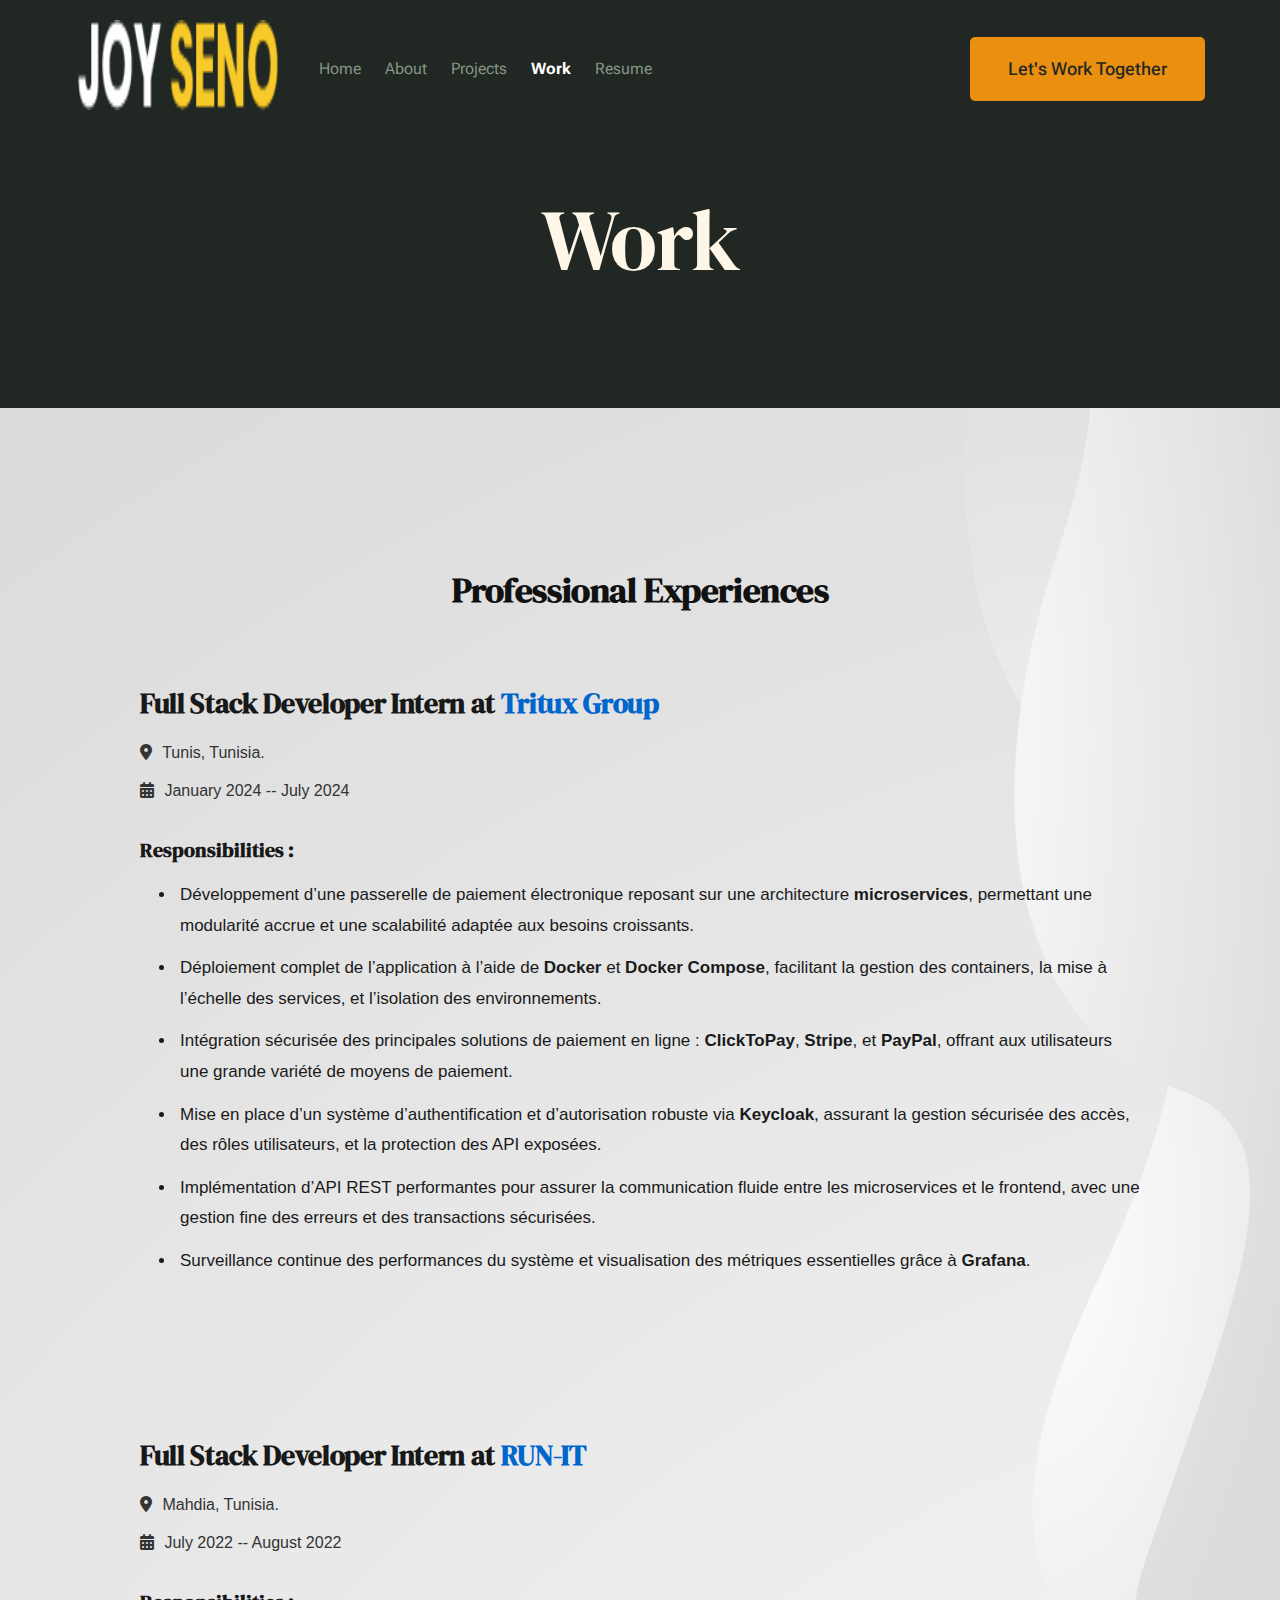
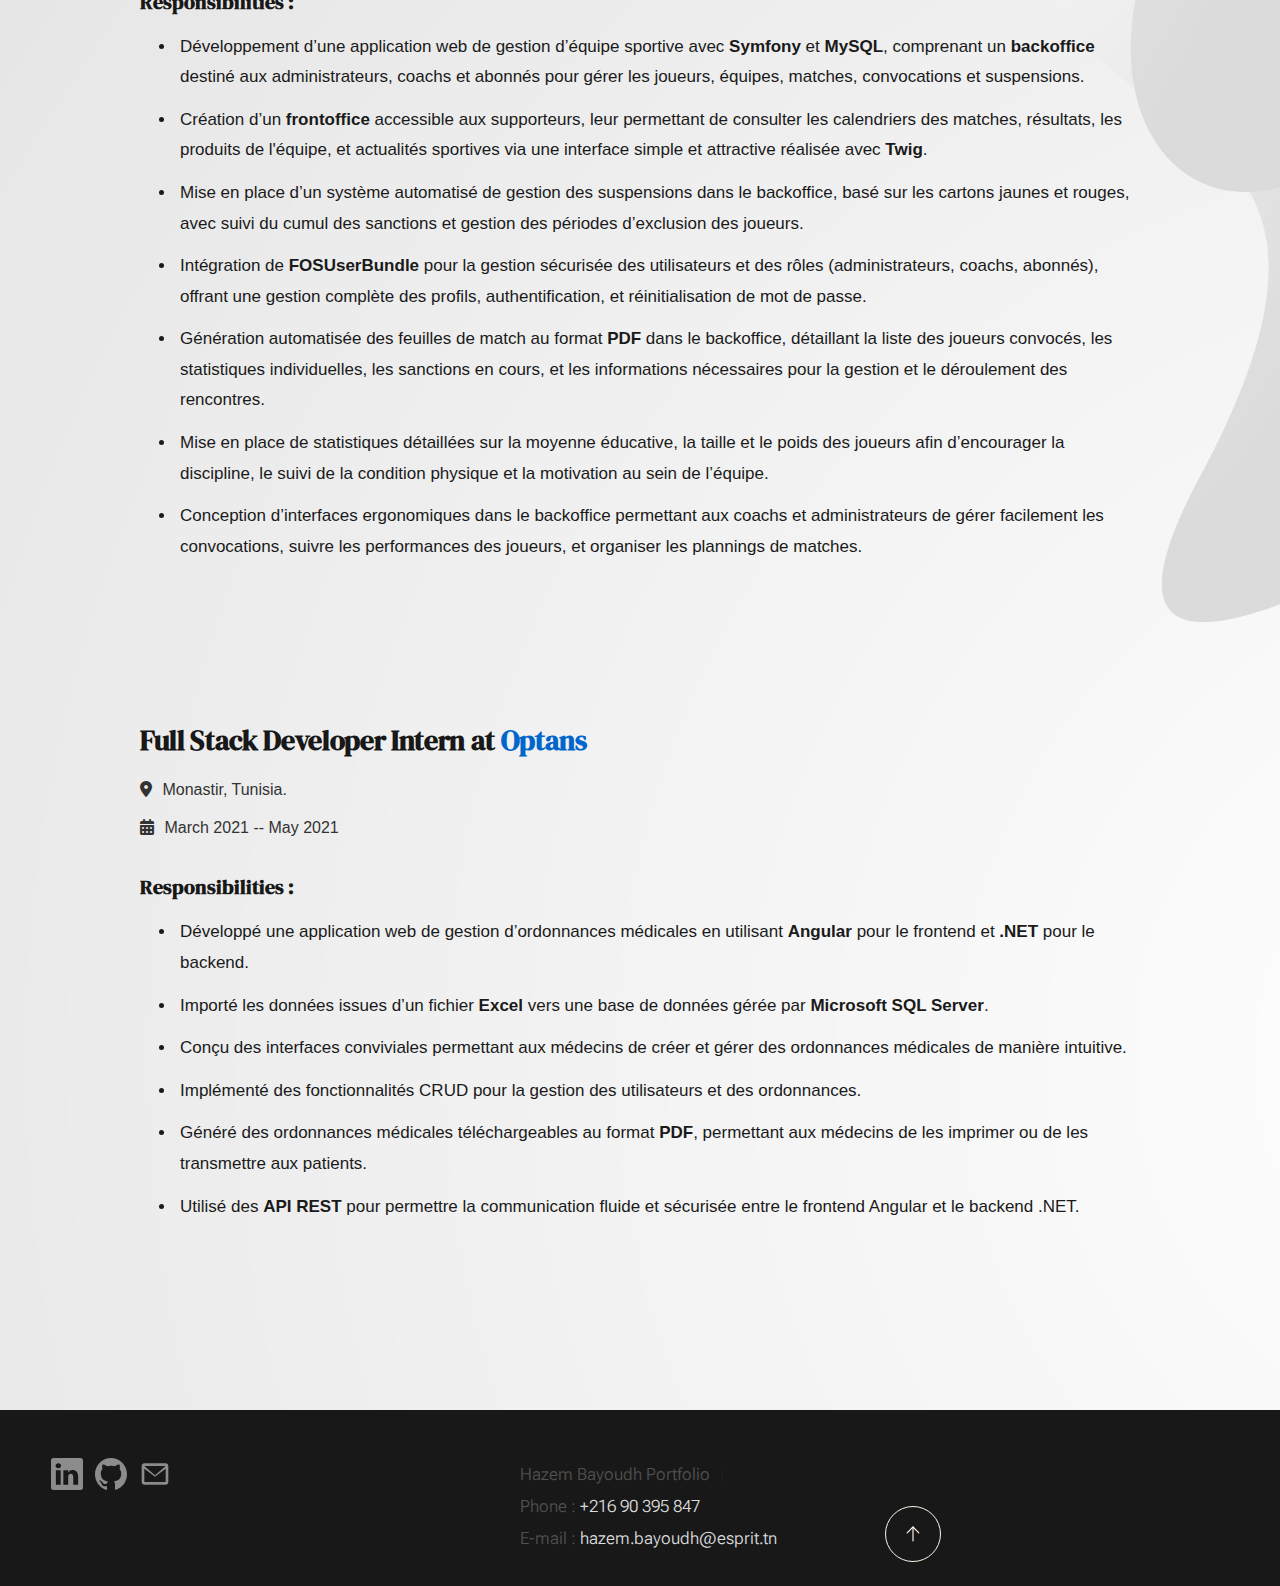
<file: work.html>
<!DOCTYPE html>
<html lang="en" class="no-js" >
<head>

    <!--- basic page needs
    ================================================== -->
    <meta charset="utf-8">
    <meta name="viewport" content="width=device-width, initial-scale=1">
    <title>Work - Hazem Bayoudh</title>

    <script>
        document.documentElement.classList.remove('no-js');
        document.documentElement.classList.add('js');
    </script>

    <!-- CSS
    ================================================== -->
    <link rel="stylesheet" href="css/vendor.css">
    <link rel="stylesheet" href="css/styles.css">

    <!-- favicons
    ================================================== -->
    <link rel="apple-touch-icon" sizes="180x180" href="apple-touch-icon.png">
    <link rel="icon" type="image/png" sizes="32x32" href="favicon-32x32.png">
    <link rel="icon" type="image/png" sizes="16x16" href="favicon-16x16.png">
    <link rel="manifest" href="site.webmanifest">
<link rel="stylesheet" href="https://cdnjs.cloudflare.com/ajax/libs/font-awesome/6.4.0/css/all.min.css">

</head>


<body id="top">


    <!-- preloader
    ================================================== -->
    <div id="preloader">
        <div id="loader" class="dots-fade">
            <div></div>
            <div></div>
            <div></div>
        </div>
    </div>


    <!-- page wrap
    ================================================== -->
    <div id="page" class="s-pagewrap">


        <!-- # site header 
        ================================================== -->
        <header class="s-header">

            <div class="row s-header__inner width-sixteen-col">

                <div class="s-header__block">
                    <div class="s-header__logo">
                        <a class="logo" href="index.html">
                            <img style="width: 200px;height: 90px;" src="images/logo.png" alt="Homepage">
                        </a>
                    </div>

                    <a class="s-header__menu-toggle" href="#0"><span>Menu</span></a>
                </div> <!-- end s-header__block -->

                <nav class="s-header__nav">    
                    <ul class="s-header__menu-links">
                        <li><a href="index.html">Home</a></li>
                        <li><a href="about.html">About</a></li>
                        <li><a href="projects.html">Projects</a></li>
                        <li><a href="work.html">Work</a></li>
                        <li><a href="resume.html">Resume</a></li>
                    </ul> 

                    <div class="s-header__contact">
                        <a href="contact.html" class="btn btn--primary s-header__contact-btn">Let's Work Together</a>
                        
                    </div> <!-- s-header__contact -->    
                </nav> <!-- end s-header__nav -->

            </div> <!-- end s-header__inner -->

        </header> <!-- end s-header -->


        <!-- # site main content
        ================================================== -->
        <article id="content" class="s-content entry">

            <div class="s-pageheader entry__header">
                <div class="row">
                    <div class="column xl-12">

                        <h1 class="entry__title">
                                  Work
                       </h1> <!-- end entry__title -->

                    </div>
                </div>
            </div> <!-- end entry__header --> 

            <div class="s-pagecontent entry__content">
  <div class="internship-header" style="text-align: center;font-size: 39;">
    <h2>Professional Experiences</h2>
  </div> 
                <div class="row entry__primary width-narrower">
                <div class="experience-section">
                    <h2 class="experience-title">
    Full Stack Developer Intern at 
    <a target="_blank">Tritux Group</a>
  </h2>

  <p class="experience-meta">
    <i class="fa fa-map-marker-alt"></i> Tunis, Tunisia.
  </p>
  <p class="experience-meta">
    <i class="fa fa-calendar-alt"></i> January 2024 -- July 2024
  </p>

  <h3 class="experience-subtitle">Responsibilities :</h3>
<ul class="experience-list">
  <li>
    Développement d’une passerelle de paiement électronique reposant sur une architecture <strong>microservices</strong>, permettant une modularité accrue et une scalabilité adaptée aux besoins croissants.
  </li>
  <li>
    Déploiement complet de l’application à l’aide de <strong>Docker</strong> et <strong>Docker Compose</strong>, facilitant la gestion des containers, la mise à l’échelle des services, et l’isolation des environnements.
  </li>
  <li>
    Intégration sécurisée des principales solutions de paiement en ligne : <strong>ClickToPay</strong>, <strong>Stripe</strong>, et <strong>PayPal</strong>, offrant aux utilisateurs une grande variété de moyens de paiement.
  </li>
  <li>
    Mise en place d’un système d’authentification et d’autorisation robuste via <strong>Keycloak</strong>, assurant la gestion sécurisée des accès, des rôles utilisateurs, et la protection des API exposées.
  </li>
  <li>
    Implémentation d’API REST performantes pour assurer la communication fluide entre les microservices et le frontend, avec une gestion fine des erreurs et des transactions sécurisées.
  </li>
  <li>
    Surveillance continue des performances du système et visualisation des métriques essentielles grâce à <strong>Grafana</strong>.
  </li>
</ul>

</div>




  <div class="experience-section">
                    <h2 class="experience-title">
    Full Stack Developer Intern at 
    <a target="_blank">RUN-IT</a>
  </h2>

  <p class="experience-meta">
    <i class="fa fa-map-marker-alt"></i> Mahdia, Tunisia.
  </p>
  <p class="experience-meta">
    <i class="fa fa-calendar-alt"></i> July 2022 -- August 2022
  </p>

  <h3 class="experience-subtitle">Responsibilities :</h3>
  <ul class="experience-list">
  <li>
    Développement d’une application web de gestion d’équipe sportive avec <strong>Symfony</strong> et <strong>MySQL</strong>, comprenant un <strong>backoffice</strong> destiné aux administrateurs, coachs et abonnés pour gérer les joueurs, équipes, matches, convocations et suspensions.
  </li>
  <li>
    Création d’un <strong>frontoffice</strong> accessible aux supporteurs, leur permettant de consulter les calendriers des matches, résultats, les produits de l'équipe, et actualités sportives via une interface simple et attractive réalisée avec <strong>Twig</strong>.
  </li>
  <li>
    Mise en place d’un système automatisé de gestion des suspensions dans le backoffice, basé sur les cartons jaunes et rouges, avec suivi du cumul des sanctions et gestion des périodes d’exclusion des joueurs.
  </li>
  <li>
    Intégration de <strong>FOSUserBundle</strong> pour la gestion sécurisée des utilisateurs et des rôles (administrateurs, coachs, abonnés), offrant une gestion complète des profils, authentification, et réinitialisation de mot de passe.
  </li>
  <li>
    Génération automatisée des feuilles de match au format <strong>PDF</strong> dans le backoffice, détaillant la liste des joueurs convocés, les statistiques individuelles, les sanctions en cours, et les informations nécessaires pour la gestion et le déroulement des rencontres.
  </li>
  <li>
    Mise en place de statistiques détaillées sur la moyenne éducative, la taille et le poids des joueurs afin d’encourager la discipline, le suivi de la condition physique et la motivation au sein de l’équipe.
  </li>
  <li>
    Conception d’interfaces ergonomiques dans le backoffice permettant aux coachs et administrateurs de gérer facilement les convocations, suivre les performances des joueurs, et organiser les plannings de matches.
  </li>
</ul>

</div>






  <div class="experience-section">
                    <h2 class="experience-title">
    Full Stack Developer Intern at 
    <a target="_blank">Optans</a>
  </h2>

  <p class="experience-meta">
    <i class="fa fa-map-marker-alt"></i> Monastir, Tunisia.
  </p>
  <p class="experience-meta">
    <i class="fa fa-calendar-alt"></i> March 2021 -- May 2021
  </p>

  <h3 class="experience-subtitle">Responsibilities :</h3>
<ul class="experience-list">
  <li>
    Développé une application web de gestion d’ordonnances médicales en utilisant 
    <strong>Angular</strong> pour le frontend et <strong>.NET</strong> pour le backend.
  </li>
<li>
  Importé les données issues d’un fichier <strong>Excel</strong> vers une base de données gérée par <strong>Microsoft SQL Server</strong>.
</li>

  <li>
    Conçu des interfaces conviviales permettant aux médecins de créer et gérer des ordonnances médicales de manière intuitive.
  </li>
  <li>
    Implémenté des fonctionnalités CRUD pour la gestion des utilisateurs et des ordonnances.
  </li>
<li>
  Généré des ordonnances médicales téléchargeables au format <strong>PDF</strong>, permettant aux médecins de les imprimer ou de les transmettre aux patients.
</li>

  <li>
    Utilisé des <strong>API REST</strong> pour permettre la communication fluide et sécurisée entre le frontend Angular et le backend .NET.
  </li>
</ul>

</div>





                </div> <!-- end entry__primary -->    
                

            </div> <!-- end entry__content -->

        </article> <!-- s-content entry-->


        <!-- # footer 
        ================================================== -->
      <footer class="s-footer">
            <div class="row s-footer__content"> 
            
            <div class="row s-footer__bottom">
                <div class="column xl-6 lg-12">
                    <ul class="s-footer__social social-list">
                      <li>
    <a href="https://www.linkedin.com/in/hazem-bayoudh-/" target="_blank">
      <svg xmlns="http://www.w3.org/2000/svg" width="24" height="24" viewBox="0 0 24 24" fill="#000">
        <path d="M22.23 0H1.77C.8 0 0 .77 0 1.72v20.56C0 23.23.8 24 1.77 24h20.46c.98 0 1.77-.77 1.77-1.72V1.72C24 .77 23.2 0 22.23 0zM7.27 20.1H3.65V9.24h3.62V20.1zM5.47 7.76h-.03c-1.22 0-2-.83-2-1.87 0-1.06.8-1.87 2.05-1.87 1.24 0 2 .8 2.02 1.87 0 1.04-.78 1.87-2.05 1.87zM20.34 20.1h-3.63v-5.8c0-1.45-.52-2.45-1.83-2.45-1 0-1.6.67-1.87 1.32-.1.23-.11.55-.11.88v6.05H9.28s.05-9.82 0-10.84h3.63v1.54a3.6 3.6 0 0 1 3.26-1.8c2.39 0 4.18 1.56 4.18 4.89v6.21z"/>
      </svg>
      <span class="u-screen-reader-text">LinkedIn</span>
    </a>
  </li>

  <li>
    <a href="https://github.com/BHazem" target="_blank">
      <svg viewBox="0 0 20 20" width="24" height="24" xmlns="http://www.w3.org/2000/svg" fill="#000">
        <path d="M10 0C4.48 0 0 4.58 0 10.23c0 4.52 2.865 8.35 6.839 9.7.5.093.682-.219.682-.487 0-.24-.01-1.02-.014-1.85-2.782.618-3.37-1.376-3.37-1.376-.455-1.183-1.11-1.498-1.11-1.498-.91-.637.07-.624.07-.624 1.005.073 1.535 1.063 1.535 1.063.892 1.562 2.341 1.11 2.91.849.09-.665.35-1.11.637-1.365-2.22-.26-4.555-1.137-4.555-5.057 0-1.117.39-2.03 1.03-2.747-.103-.26-.446-1.307.097-2.725 0 0 .84-.272 2.75 1.048A9.35 9.35 0 0 1 10 4.84c.85.004 1.71.116 2.51.34 1.91-1.32 2.75-1.048 2.75-1.048.544 1.418.2 2.465.098 2.725.64.717 1.03 1.63 1.03 2.747 0 3.93-2.338 4.795-4.565 5.05.36.317.68.942.68 1.9 0 1.373-.013 2.482-.013 2.82 0 .27.18.583.688.485C17.138 18.577 20 14.752 20 10.23 20 4.58 15.52 0 10 0z"/>
      </svg>
      <span class="u-screen-reader-text">GitHub</span>
    </a>
  </li>

  <li>
    <a href="mailto:hazem.bayoudh@esprit.tn" target="_blank">
      <svg xmlns="http://www.w3.org/2000/svg" viewBox="0 0 24 24" width="24" height="24" fill="#000">
        <path d="M4 4h16c1.1 0 2 .9 2 2v12c0 1.1-.9 2-2 2H4c-1.1 
                 0-2-.9-2-2V6c0-1.1.9-2 2-2zm0 
                 2v.01L12 13l8-6.99V6H4zm0 12h16V8l-8 
                 6-8-6v10z"/>
      </svg>
      <span class="u-screen-reader-text">Email</span>
    </a>
  </li>
                    </ul> <!-- end s-footer__social -->
                </div>
                <div class="column xl-6 lg-12">
                    <p class="ss-copyright">
                        <span>Hazem Bayoudh Portfolio</span> 
                        <span>Phone : <a href="https://www.styleshout.com/">+216 90 395 847</a> 
                        <span>E-mail : <a href="https://www.styleshout.com/">hazem.bayoudh@esprit.tn</a> 

                    </p>
                </div>

                <div class="ss-go-top">
                    <a class="smoothscroll" title="Back to Top" href="#top">
                        <svg xmlns="http://www.w3.org/2000/svg" viewBox="0 0 24 24" width="36" height="36" fill="none" stroke="#ffffff" stroke-width="1" stroke-linecap="round" stroke-linejoin="round">&lt;!--!  Atomicons Free 1.00 by @atisalab License - https://atomicons.com/license/ (Icons: CC BY 4.0) Copyright 2021 Atomicons --&gt;<polyline points="17 11 12 6 7 11"></polyline><line x1="12" y1="18" x2="12" y2="6"></line></svg>
                    </a>
                </div> <!-- end ss-go-top -->
            </div>
            
        </footer> <!-- end s-footer -->


    </div> <!-- end page-wrap -->

    <!-- Java Script
    ================================================== -->
    <script src="js/plugins.js"></script>
    <script src="js/main.js"></script>
<script>
  const currentPage = window.location.pathname.split("/").pop();
  const menuLinks = document.querySelectorAll(".s-header__menu-links a");

  menuLinks.forEach(link => {
    const linkHref = link.getAttribute("href");

    if (linkHref === currentPage || (currentPage === "" && linkHref === "index.html")) {
      link.classList.add("active");
    }
  });
</script>
</body>
</html>
</file>
<file: css/vendor.css>
/* ===================================================================
 * Monica Third-party Stylesheets
 * Template Ver. 1.0.0
 * 12-13-2022
 * -------------------------------------------------------------------
 *
 * TOC:
 * # PrismJS
 * # Swiper
 *
 * ------------------------------------------------------------------- */


/* ===================================================================
 * # PrismJS 1.20.0
 *   https://prismjs.com/download.html#themes=prism-okaidia&languages=markup+css+clike+javascript+markup-templating+php 
 *   
 *   okaidia theme for JavaScript, CSS and HTML
 *   Loosely based on Monokai textmate theme by http://www.monokai.nl/
 *   @author ocodia
 * ------------------------------------------------------------------- */
code[class*=language-],
pre[class*=language-] {
  color          : #f8f8f2;
  background     : none;
  text-shadow    : 0 1px rgba(0, 0, 0, 0.3);
  font-family    : var(--font-mono);
  font-size      : calc(var(--text-size) * 0.9444);
  text-align     : left;
  white-space    : pre;
  word-spacing   : normal;
  word-break     : normal;
  word-wrap      : normal;
  line-height    : var(--vspace-1);
  -moz-tab-size  : 4;
  -o-tab-size    : 4;
  tab-size       : 4;
  -webkit-hyphens: none;
  -ms-hyphens    : none;
  hyphens        : none;
}

/* Code blocks */
pre[class*=language-] {
  padding : var(--vspace-0_5) 0 var(--vspace-1);
  margin  : var(--vspace-1) 0;
  overflow: auto;
}

:not(pre)>code[class*=language-],
pre[class*=language-] {
  background: #272822;
}

/* Inline code */
:not(pre)>code[class*=language-] {
  padding    : 0.1em;
  white-space: normal;
}

.token.comment,
.token.prolog,
.token.doctype,
.token.cdata {
  color: slategray;
}

.token.punctuation {
  color: #f8f8f2;
}

.token.namespace {
  opacity: 0.7;
}

.token.property,
.token.tag,
.token.constant,
.token.symbol,
.token.deleted {
  color: #f92672;
}

.token.boolean,
.token.number {
  color: #ae81ff;
}

.token.selector,
.token.attr-name,
.token.string,
.token.char,
.token.builtin,
.token.inserted {
  color: #a6e22e;
}

.token.operator,
.token.entity,
.token.url,
.language-css .token.string,
.style .token.string,
.token.variable {
  color: #f8f8f2;
}

.token.atrule,
.token.attr-value,
.token.function,
.token.class-name {
  color: #e6db74;
}

.token.keyword {
  color: #66d9ef;
}

.token.regex,
.token.important {
  color: #fd971f;
}

.token.important,
.token.bold {
  font-weight: bold;
}

.token.italic {
  font-style: italic;
}

.token.entity {
  cursor: help;
}



/* ===================================================================
 * # Swiper 6.4.5
 *   Most modern mobile touch slider and framework with hardware accelerated transitions
 *   https://swiperjs.com
 *
 *   Copyright 2014-2020 Vladimir Kharlampidi
 *
 *   Released under the MIT License
 *
 *   Released on: December 18, 2020
 * ------------------------------------------------------------------- */
@font-face {
  font-family: "swiper-icons";
  src        : url("data:application/font-woff;charset=utf-8;base64, [base64]//wADZ2x5ZgAAAywAAADMAAAD2MHtryVoZWFkAAABbAAAADAAAAA2E2+eoWhoZWEAAAGcAAAAHwAAACQC9gDzaG10eAAAAigAAAAZAAAArgJkABFsb2NhAAAC0AAAAFoAAABaFQAUGG1heHAAAAG8AAAAHwAAACAAcABAbmFtZQAAA/gAAAE5AAACXvFdBwlwb3N0AAAFNAAAAGIAAACE5s74hXjaY2BkYGAAYpf5Hu/j+W2+MnAzMYDAzaX6QjD6/4//Bxj5GA8AuRwMYGkAPywL13jaY2BkYGA88P8Agx4j+/8fQDYfA1AEBWgDAIB2BOoAeNpjYGRgYNBh4GdgYgABEMnIABJzYNADCQAACWgAsQB42mNgYfzCOIGBlYGB0YcxjYGBwR1Kf2WQZGhhYGBiYGVmgAFGBiQQkOaawtDAoMBQxXjg/wEGPcYDDA4wNUA2CCgwsAAAO4EL6gAAeNpj2M0gyAACqxgGNWBkZ2D4/wMA+xkDdgAAAHjaY2BgYGaAYBkGRgYQiAHyGMF8FgYHIM3DwMHABGQrMOgyWDLEM1T9/w8UBfEMgLzE////P/5//f/V/xv+r4eaAAeMbAxwIUYmIMHEgKYAYjUcsDAwsLKxc3BycfPw8jEQA/[base64]/uznmfPFBNODM2K7MTQ45YEAZqGP81AmGGcF3iPqOop0r1SPTaTbVkfUe4HXj97wYE+yNwWYxwWu4v1ugWHgo3S1XdZEVqWM7ET0cfnLGxWfkgR42o2PvWrDMBSFj/IHLaF0zKjRgdiVMwScNRAoWUoH78Y2icB/yIY09An6AH2Bdu/UB+yxopYshQiEvnvu0dURgDt8QeC8PDw7Fpji3fEA4z/PEJ6YOB5hKh4dj3EvXhxPqH/SKUY3rJ7srZ4FZnh1PMAtPhwP6fl2PMJMPDgeQ4rY8YT6Gzao0eAEA409DuggmTnFnOcSCiEiLMgxCiTI6Cq5DZUd3Qmp10vO0LaLTd2cjN4fOumlc7lUYbSQcZFkutRG7g6JKZKy0RmdLY680CDnEJ+UMkpFFe1RN7nxdVpXrC4aTtnaurOnYercZg2YVmLN/d/gczfEimrE/fs/bOuq29Zmn8tloORaXgZgGa78yO9/cnXm2BpaGvq25Dv9S4E9+5SIc9PqupJKhYFSSl47+Qcr1mYNAAAAeNptw0cKwkAAAMDZJA8Q7OUJvkLsPfZ6zFVERPy8qHh2YER+3i/BP83vIBLLySsoKimrqKqpa2hp6+jq6RsYGhmbmJqZSy0sraxtbO3sHRydnEMU4uR6yx7JJXveP7WrDycAAAAAAAH//wACeNpjYGRgYOABYhkgZgJCZgZNBkYGLQZtIJsFLMYAAAw3ALgAeNolizEKgDAQBCchRbC2sFER0YD6qVQiBCv/H9ezGI6Z5XBAw8CBK/m5iQQVauVbXLnOrMZv2oLdKFa8Pjuru2hJzGabmOSLzNMzvutpB3N42mNgZGBg4GKQYzBhYMxJLMlj4GBgAYow/P/PAJJhLM6sSoWKfWCAAwDAjgbRAAB42mNgYGBkAIIbCZo5IPrmUn0hGA0AO8EFTQAA") format("woff");
  font-weight: 400;
  font-style : normal;
}

:root {
  --swiper-theme-color: #007aff;
}

.swiper-container {
  margin-left : auto;
  margin-right: auto;
  position    : relative;
  overflow    : hidden;
  list-style  : none;
  padding     : 0;
  /* Fix of Webkit flickering */
  z-index     : 1;
}

.swiper-container-vertical>.swiper-wrapper {
  flex-direction: column;
}

.swiper-wrapper {
  position           : relative;
  width              : 100%;
  height             : 100%;
  z-index            : 1;
  display            : flex;
  transition-property: transform;
  box-sizing         : content-box;
}

.swiper-container-android .swiper-slide,
.swiper-wrapper {
  transform: translate3d(0px, 0, 0);
}

.swiper-container-multirow>.swiper-wrapper {
  flex-wrap: wrap;
}

.swiper-container-multirow-column>.swiper-wrapper {
  flex-wrap     : wrap;
  flex-direction: column;
}

.swiper-container-free-mode>.swiper-wrapper {
  transition-timing-function: ease-out;
  margin                    : 0 auto;
}

.swiper-slide {
  flex-shrink        : 0;
  width              : 100%;
  height             : 100%;
  position           : relative;
  transition-property: transform;
}

.swiper-slide-invisible-blank {
  visibility: hidden;
}

/* Auto Height */
.swiper-container-autoheight,
.swiper-container-autoheight .swiper-slide {
  height: auto;
}

.swiper-container-autoheight .swiper-wrapper {
  align-items        : flex-start;
  transition-property: transform, height;
}

/* 3D Effects */
.swiper-container-3d {
  perspective: 1200px;
}

.swiper-container-3d .swiper-wrapper,
.swiper-container-3d .swiper-slide,
.swiper-container-3d .swiper-slide-shadow-left,
.swiper-container-3d .swiper-slide-shadow-right,
.swiper-container-3d .swiper-slide-shadow-top,
.swiper-container-3d .swiper-slide-shadow-bottom,
.swiper-container-3d .swiper-cube-shadow {
  transform-style: preserve-3d;
}

.swiper-container-3d .swiper-slide-shadow-left,
.swiper-container-3d .swiper-slide-shadow-right,
.swiper-container-3d .swiper-slide-shadow-top,
.swiper-container-3d .swiper-slide-shadow-bottom {
  position      : absolute;
  left          : 0;
  top           : 0;
  width         : 100%;
  height        : 100%;
  pointer-events: none;
  z-index       : 10;
}

.swiper-container-3d .swiper-slide-shadow-left {
  background-image: linear-gradient(to left, rgba(0, 0, 0, 0.5), rgba(0, 0, 0, 0));
}

.swiper-container-3d .swiper-slide-shadow-right {
  background-image: linear-gradient(to right, rgba(0, 0, 0, 0.5), rgba(0, 0, 0, 0));
}

.swiper-container-3d .swiper-slide-shadow-top {
  background-image: linear-gradient(to top, rgba(0, 0, 0, 0.5), rgba(0, 0, 0, 0));
}

.swiper-container-3d .swiper-slide-shadow-bottom {
  background-image: linear-gradient(to bottom, rgba(0, 0, 0, 0.5), rgba(0, 0, 0, 0));
}

/* CSS Mode */
.swiper-container-css-mode>.swiper-wrapper {
  overflow          : auto;
  scrollbar-width   : none;
  /* For Firefox */
  -ms-overflow-style: none;
  /* For Internet Explorer and Edge */
}

.swiper-container-css-mode>.swiper-wrapper::-webkit-scrollbar {
  display: none;
}

.swiper-container-css-mode>.swiper-wrapper>.swiper-slide {
  scroll-snap-align: start start;
}

.swiper-container-horizontal.swiper-container-css-mode>.swiper-wrapper {
  -ms-scroll-snap-type: x mandatory;
  scroll-snap-type    : x mandatory;
}

.swiper-container-vertical.swiper-container-css-mode>.swiper-wrapper {
  -ms-scroll-snap-type: y mandatory;
  scroll-snap-type    : y mandatory;
}

:root {
  --swiper-navigation-size   : 44px;
  /*
    --swiper-navigation-color: var(--swiper-theme-color);
    */
}

.swiper-button-prev,
.swiper-button-next {
  position       : absolute;
  top            : 50%;
  width          : calc(var(--swiper-navigation-size) / 44 * 27);
  height         : var(--swiper-navigation-size);
  margin-top     : calc(-1 * var(--swiper-navigation-size) / 2);
  z-index        : 10;
  cursor         : pointer;
  display        : flex;
  align-items    : center;
  justify-content: center;
  color          : var(--swiper-navigation-color, var(--swiper-theme-color));
}

.swiper-button-prev.swiper-button-disabled,
.swiper-button-next.swiper-button-disabled {
  opacity       : 0.35;
  cursor        : auto;
  pointer-events: none;
}

.swiper-button-prev:after,
.swiper-button-next:after {
  font-family   : swiper-icons;
  font-size     : var(--swiper-navigation-size);
  text-transform: none !important;
  letter-spacing: 0;
  text-transform: none;
  font-variant  : initial;
  line-height   : 1;
}

.swiper-button-prev,
.swiper-container-rtl .swiper-button-next {
  left : 10px;
  right: auto;
}

.swiper-button-prev:after,
.swiper-container-rtl .swiper-button-next:after {
  content: "prev";
}

.swiper-button-next,
.swiper-container-rtl .swiper-button-prev {
  right: 10px;
  left : auto;
}

.swiper-button-next:after,
.swiper-container-rtl .swiper-button-prev:after {
  content: "next";
}

.swiper-button-prev.swiper-button-white,
.swiper-button-next.swiper-button-white {
  --swiper-navigation-color: #ffffff;
}

.swiper-button-prev.swiper-button-black,
.swiper-button-next.swiper-button-black {
  --swiper-navigation-color: #000000;
}

.swiper-button-lock {
  display: none;
}

:root {
  /*
    --swiper-pagination-color: var(--swiper-theme-color);
    */
}

.swiper-pagination {
  position  : absolute;
  text-align: center;
  transition: 300ms opacity;
  transform : translate3d(0, 0, 0);
  z-index   : 10;
}

.swiper-pagination.swiper-pagination-hidden {
  opacity: 0;
}

/* Common Styles */
.swiper-pagination-fraction,
.swiper-pagination-custom,
.swiper-container-horizontal>.swiper-pagination-bullets {
  bottom: 10px;
  left  : 0;
  width : 100%;
}

/* Bullets */
.swiper-pagination-bullets-dynamic {
  overflow : hidden;
  font-size: 0;
}

.swiper-pagination-bullets-dynamic .swiper-pagination-bullet {
  transform: scale(0.33);
  position : relative;
}

.swiper-pagination-bullets-dynamic .swiper-pagination-bullet-active {
  transform: scale(1);
}

.swiper-pagination-bullets-dynamic .swiper-pagination-bullet-active-main {
  transform: scale(1);
}

.swiper-pagination-bullets-dynamic .swiper-pagination-bullet-active-prev {
  transform: scale(0.66);
}

.swiper-pagination-bullets-dynamic .swiper-pagination-bullet-active-prev-prev {
  transform: scale(0.33);
}

.swiper-pagination-bullets-dynamic .swiper-pagination-bullet-active-next {
  transform: scale(0.66);
}

.swiper-pagination-bullets-dynamic .swiper-pagination-bullet-active-next-next {
  transform: scale(0.33);
}

.swiper-pagination-bullet {
  width        : 8px;
  height       : 8px;
  display      : inline-block;
  border-radius: 100%;
  background   : #000;
  opacity      : 0.2;
}

button.swiper-pagination-bullet {
  border            : none;
  margin            : 0;
  padding           : 0;
  box-shadow        : none;
  -webkit-appearance: none;
  -moz-appearance   : none;
  appearance        : none;
}

.swiper-pagination-clickable .swiper-pagination-bullet {
  cursor: pointer;
}

.swiper-pagination-bullet-active {
  opacity   : 1;
  background: var(--swiper-pagination-color, var(--swiper-theme-color));
}

.swiper-container-vertical>.swiper-pagination-bullets {
  right    : 10px;
  top      : 50%;
  transform: translate3d(0px, -50%, 0);
}

.swiper-container-vertical>.swiper-pagination-bullets .swiper-pagination-bullet {
  margin : 6px 0;
  display: block;
}

.swiper-container-vertical>.swiper-pagination-bullets.swiper-pagination-bullets-dynamic {
  top      : 50%;
  transform: translateY(-50%);
  width    : 8px;
}

.swiper-container-vertical>.swiper-pagination-bullets.swiper-pagination-bullets-dynamic .swiper-pagination-bullet {
  display   : inline-block;
  transition: 200ms transform, 200ms top;
}

.swiper-container-horizontal>.swiper-pagination-bullets .swiper-pagination-bullet {
  margin: 0 4px;
}

.swiper-container-horizontal>.swiper-pagination-bullets.swiper-pagination-bullets-dynamic {
  left       : 50%;
  transform  : translateX(-50%);
  white-space: nowrap;
}

.swiper-container-horizontal>.swiper-pagination-bullets.swiper-pagination-bullets-dynamic .swiper-pagination-bullet {
  transition: 200ms transform, 200ms left;
}

.swiper-container-horizontal.swiper-container-rtl>.swiper-pagination-bullets-dynamic .swiper-pagination-bullet {
  transition: 200ms transform, 200ms right;
}

/* Progress */
.swiper-pagination-progressbar {
  background: rgba(0, 0, 0, 0.25);
  position  : absolute;
}

.swiper-pagination-progressbar .swiper-pagination-progressbar-fill {
  background      : var(--swiper-pagination-color, var(--swiper-theme-color));
  position        : absolute;
  left            : 0;
  top             : 0;
  width           : 100%;
  height          : 100%;
  transform       : scale(0);
  transform-origin: left top;
}

.swiper-container-rtl .swiper-pagination-progressbar .swiper-pagination-progressbar-fill {
  transform-origin: right top;
}

.swiper-container-horizontal>.swiper-pagination-progressbar,
.swiper-container-vertical>.swiper-pagination-progressbar.swiper-pagination-progressbar-opposite {
  width : 100%;
  height: 4px;
  left  : 0;
  top   : 0;
}

.swiper-container-vertical>.swiper-pagination-progressbar,
.swiper-container-horizontal>.swiper-pagination-progressbar.swiper-pagination-progressbar-opposite {
  width : 4px;
  height: 100%;
  left  : 0;
  top   : 0;
}

.swiper-pagination-white {
  --swiper-pagination-color: #ffffff;
}

.swiper-pagination-black {
  --swiper-pagination-color: #000000;
}

.swiper-pagination-lock {
  display: none;
}

/* Scrollbar */
.swiper-scrollbar {
  border-radius   : 10px;
  position        : relative;
  -ms-touch-action: none;
  background      : rgba(0, 0, 0, 0.1);
}

.swiper-container-horizontal>.swiper-scrollbar {
  position: absolute;
  left    : 1%;
  bottom  : 3px;
  z-index : 50;
  height  : 5px;
  width   : 98%;
}

.swiper-container-vertical>.swiper-scrollbar {
  position: absolute;
  right   : 3px;
  top     : 1%;
  z-index : 50;
  width   : 5px;
  height  : 98%;
}

.swiper-scrollbar-drag {
  height       : 100%;
  width        : 100%;
  position     : relative;
  background   : rgba(0, 0, 0, 0.5);
  border-radius: 10px;
  left         : 0;
  top          : 0;
}

.swiper-scrollbar-cursor-drag {
  cursor: move;
}

.swiper-scrollbar-lock {
  display: none;
}

.swiper-zoom-container {
  width          : 100%;
  height         : 100%;
  display        : flex;
  justify-content: center;
  align-items    : center;
  text-align     : center;
}

.swiper-zoom-container>img,
.swiper-zoom-container>svg,
.swiper-zoom-container>canvas {
  max-width    : 100%;
  max-height   : 100%;
  -o-object-fit: contain;
  object-fit   : contain;
}

.swiper-slide-zoomed {
  cursor: move;
}

/* Preloader */
:root {
  /*
    --swiper-preloader-color: var(--swiper-theme-color);
    */
}

.swiper-lazy-preloader {
  width            : 42px;
  height           : 42px;
  position         : absolute;
  left             : 50%;
  top              : 50%;
  margin-left      : -21px;
  margin-top       : -21px;
  z-index          : 10;
  transform-origin : 50%;
  -webkit-animation: swiper-preloader-spin 1s infinite linear;
  animation        : swiper-preloader-spin 1s infinite linear;
  box-sizing       : border-box;
  border           : 4px solid var(--swiper-preloader-color, var(--swiper-theme-color));
  border-radius    : 50%;
  border-top-color : transparent;
}

.swiper-lazy-preloader-white {
  --swiper-preloader-color: #fff;
}

.swiper-lazy-preloader-black {
  --swiper-preloader-color: #000;
}

@-webkit-keyframes swiper-preloader-spin {
  100% {
    transform: rotate(360deg);
  }
}

@keyframes swiper-preloader-spin {
  100% {
    transform: rotate(360deg);
  }
}

/* a11y */
.swiper-container .swiper-notification {
  position      : absolute;
  left          : 0;
  top           : 0;
  pointer-events: none;
  opacity       : 0;
  z-index       : -1000;
}

.swiper-container-fade.swiper-container-free-mode .swiper-slide {
  transition-timing-function: ease-out;
}

.swiper-container-fade .swiper-slide {
  pointer-events     : none;
  transition-property: opacity;
}

.swiper-container-fade .swiper-slide .swiper-slide {
  pointer-events: none;
}

.swiper-container-fade .swiper-slide-active,
.swiper-container-fade .swiper-slide-active .swiper-slide-active {
  pointer-events: auto;
}

.swiper-container-cube {
  overflow: visible;
}

.swiper-container-cube .swiper-slide {
  pointer-events             : none;
  -webkit-backface-visibility: hidden;
  backface-visibility        : hidden;
  z-index                    : 1;
  visibility                 : hidden;
  transform-origin           : 0 0;
  width                      : 100%;
  height                     : 100%;
}

.swiper-container-cube .swiper-slide .swiper-slide {
  pointer-events: none;
}

.swiper-container-cube.swiper-container-rtl .swiper-slide {
  transform-origin: 100% 0;
}

.swiper-container-cube .swiper-slide-active,
.swiper-container-cube .swiper-slide-active .swiper-slide-active {
  pointer-events: auto;
}

.swiper-container-cube .swiper-slide-active,
.swiper-container-cube .swiper-slide-next,
.swiper-container-cube .swiper-slide-prev,
.swiper-container-cube .swiper-slide-next+.swiper-slide {
  pointer-events: auto;
  visibility    : visible;
}

.swiper-container-cube .swiper-slide-shadow-top,
.swiper-container-cube .swiper-slide-shadow-bottom,
.swiper-container-cube .swiper-slide-shadow-left,
.swiper-container-cube .swiper-slide-shadow-right {
  z-index                    : 0;
  -webkit-backface-visibility: hidden;
  backface-visibility        : hidden;
}

.swiper-container-cube .swiper-cube-shadow {
  position  : absolute;
  left      : 0;
  bottom    : 0px;
  width     : 100%;
  height    : 100%;
  background: #000;
  opacity   : 0.6;
  filter    : blur(50px);
  z-index   : 0;
}

.swiper-container-flip {
  overflow: visible;
}

.swiper-container-flip .swiper-slide {
  pointer-events             : none;
  -webkit-backface-visibility: hidden;
  backface-visibility        : hidden;
  z-index                    : 1;
}

.swiper-container-flip .swiper-slide .swiper-slide {
  pointer-events: none;
}

.swiper-container-flip .swiper-slide-active,
.swiper-container-flip .swiper-slide-active .swiper-slide-active {
  pointer-events: auto;
}

.swiper-container-flip .swiper-slide-shadow-top,
.swiper-container-flip .swiper-slide-shadow-bottom,
.swiper-container-flip .swiper-slide-shadow-left,
.swiper-container-flip .swiper-slide-shadow-right {
  z-index                    : 0;
  -webkit-backface-visibility: hidden;
  backface-visibility        : hidden;
}
</file>
<file: css/styles.css>
@charset "UTF-8";
/* =================================================================== 
 * Monica Main Stylesheet
 * Template Ver. 1.0.0
 * 12-13-2022
 * ------------------------------------------------------------------
 *
 * TOC:
 * # SETTINGS
 *		## fonts
 *    	## colors
 *	  	## spacing and typescale
 *		## grid variables
 * # CSS RESET
 * # GRID
 *		## extra large devices
 *		## large devices
 *		## medium devices 
 *		## tablet devices
 *		## mobile devices
 *		## small mobile devices
 *		## additional column stackpoints 
 * # BASE SETUP
 * # UTILITY CLASSES
 * # TYPOGRAPHY 
 *		## additional typography & helper classes
 *		## lists
 *		## media 
 *		## spacing
 * # PRELOADER
 *		## page loaded
 * # FORM 
 *		## style placeholder text
 *		## change autocomplete styles in Chrome
 * # BUTTONS
 * # TABLE
 * # COMPONENTS
 *		## pagination 
 *		## alert box 
 *		## skillbars
 *		## stats tabs
 * # PROJECT-WIDE SHARED STYLES
 *		## list items
 *		## social list
 *		## blog card
 *		## testimonials
 *		## swiper overrides
 * # GRID-BASED LAYOUTS
 *		## grid block
 *		## list grid
 * # PAGE WRAP
 * # SITE HEADER
 *		## logo
 *		## main navigation
 *		## mobile menu toggle
 * # PAGEHEADER & PAGECONTENT
 * # INTRO
 *		## intro content
 *		## intro scroll down
 *		## intro transitions
 * # ABOUT
 * # EXPERTISE
 * # CLIENTS
 *		## clients list
 * # CTA
 * # JOURNAL
 * # FOOTER
 *		## newsletter
 *		## copyright
 *		## go top
 * # BLOG STYLES 
 * # PAGE STYLES 
 *		## services page
 *		## contact page
 *
 * ------------------------------------------------------------------ */


/* ===================================================================
 * # SETTINGS
 *
 *
 * ------------------------------------------------------------------- */

/* ------------------------------------------------------------------- 
 * ## fonts 
 * ------------------------------------------------------------------- */
@import url("https://fonts.googleapis.com/css2?family=DM+Serif+Display&family=Roboto+Flex:opsz,wght@8..144,300;8..144,400;8..144,500;8..144,600&display=swap");

:root {
	--font-1: "Roboto Flex", sans-serif;
	--font-2: "DM Serif Display", Serif;

  /* monospace
   */
	--font-mono: Consolas, "Andale Mono", Courier, "Courier New", monospace;
}
.s-header__menu-links a.active {
    color: #ffffff; /* ou toute autre couleur que tu veux */
    font-weight: bold;
}
.disabled-link {
    pointer-events: none;
    cursor: not-allowed;
    opacity: 0.6;
    text-decoration: none;
}

/* ------------------------------------------------------------------- 
 * ## colors
 * ------------------------------------------------------------------- */
:root {
  /* color-1(#EA9010)
   * color-2(#343D35)
   * color-3(#FEF5E4)
   */
	--color-1: hsla(35, 87%, 49%, 1);
	--color-2: hsla(127, 8%, 22%, 1);
	--color-3: hsla(39, 93%, 95%, 1);

  /* theme color variations
   */
	--color-1-lightest             : hsla(35, 87%, 96%, 1);
	--color-1-lighter              : hsla(35, 87%, 69%, 1);
	--color-1-light                : hsla(35, 87%, 59%, 1);
	--color-1-dark                 : hsla(35, 87%, 39%, 1);
	--color-1-darker               : hsla(35, 87%, 29%, 1);
	--color-1-darkest              : hsla(35, 87%, 10%, 1);

	--color-2-lightest             : hsla(127, 8%, 55%, 1);
	--color-2-lighter              : hsla(127, 8%, 42%, 1);
	--color-2-light                : hsla(127, 8%, 32%, 1);
	--color-2-dark                 : hsla(127, 8%, 14%, 1);
	--color-2-darker               : hsla(127, 8%, 2%, 1);
	
	--color-3-light                : hsla(39, 93%, 100%, 1);
	--color-3-dark                 : hsla(39, 93%, 85%, 1);
	--color-3-darker               : hsla(39, 93%, 75%, 1);

  /* feedback colors
   * color-error(#ffd1d2), color-success(#c8e675), 
   * color-info(#d7ecfb), color-notice(#fff099)
   */
	--color-error                  : hsla(359, 100%, 91%, 1);
	--color-success                : hsla(76, 69%, 68%, 1);
	--color-info                   : hsla(205, 82%, 91%, 1);
	--color-notice                 : hsla(51, 100%, 80%, 1);
	--color-error-content          : hsla(359, 50%, 50%, 1);
	--color-success-content        : hsla(76, 29%, 28%, 1);
	--color-info-content           : hsla(205, 32%, 31%, 1);
	--color-notice-content         : hsla(51, 30%, 30%, 1);

  /* shades 
   * generated using 
   * Tint & Shade Generator 
   * (https                     ://maketintsandshades.com/)
   */
	--color-black                  : #000000;
	--color-gray-19                : #121212;
	--color-gray-18                : #242525;
	--color-gray-17                : #363737;
	--color-gray-16                : #484949;
	--color-gray-15                : #5b5c5c;
	--color-gray-14                : #6d6e6e;
	--color-gray-13                : #7f8080;
	--color-gray-12                : #919292;
	--color-gray-11                : #a3a5a5;
	--color-gray-10                : #b5b7b7;
	--color-gray-9                 : #bcbebe;
	--color-gray-8                 : #c4c5c5;
	--color-gray-7                 : #cbcdcd;
	--color-gray-6                 : #d3d4d4;
	--color-gray-5                 : #dadbdb;
	--color-gray-4                 : #e1e2e2;
	--color-gray-3                 : #e9e9e9;
	--color-gray-2                 : #f0f1f1;
	--color-gray-1                 : #f8f8f8;
	--color-white                  : #ffffff;

  /* text
   */
	--color-text                   : var(--color-gray-18);
	--color-text-dark              : #181818;
	--color-text-light             : var(--color-gray-14);
	--color-placeholder            : var(--color-gray-12);

  /* link
   */
	--color-link                   : var(--color-1);
	--color-link-hover             : var(--color-2-lighter);
	--color-link-active            : var(--color-2-lighter);

  /* buttons
   */
	--color-btn                    : var(--color-gray-4);
	--color-btn-text               : var(--color-text);
	--color-btn-hover              : var(--color-gray-5);
	--color-btn-hover-text         : var(--color-text);
	--color-btn-primary            : var(--color-1);
	--color-btn-primary-text       : var(--color-2-dark);
	--color-btn-primary-hover      : var(--color-1-light);
	--color-btn-primary-hover-text : var(--color-2-dark);
	--color-btn-stroke             : var(--color-text-dark);
	--color-btn-stroke-text        : var(--color-text-dark);
	--color-btn-stroke-hover       : var(--color-text-dark);
	--color-btn-stroke-hover-text  : var(--color-white);

  /* preloader
   */
	--color-preloader-bg           : var(--color-2-dark);
	--color-loader                 : var(--color-white);
	--color-loader-light           : var(--color-2-light);

  /* others
   */
	--color-body                   : white;
	--color-border                 : rgba(0, 0, 0, .1);
	--border-radius                : 5px;
}

/* ------------------------------------------------------------------- 
 * ## spacing and typescale
 * ------------------------------------------------------------------- */
:root {
  /* spacing
   * base font size: 20px 
   * vertical space unit : 32px
   */
	--base-size        : 62.5%;
	--multiplier       : 1;
	--base-font-size   : calc(2rem * var(--multiplier));
	--space            : calc(3.2rem * var(--multiplier));

  /* vertical spacing 
   */
	--vspace-0_125     : calc(0.125 * var(--space));
	--vspace-0_25      : calc(0.25 * var(--space));
	--vspace-0_375     : calc(0.375 * var(--space));
	--vspace-0_5       : calc(0.5 * var(--space));
	--vspace-0_625     : calc(0.625 * var(--space));
	--vspace-0_75      : calc(0.75 * var(--space));
	--vspace-0_875     : calc(0.875 * var(--space));
	--vspace-1         : calc(var(--space));
	--vspace-1_25      : calc(1.25 * var(--space));
	--vspace-1_5       : calc(1.5 * var(--space));
	--vspace-1_75      : calc(1.75 * var(--space));
	--vspace-2         : calc(2 * var(--space));
	--vspace-2_5       : calc(2.5 * var(--space));
	--vspace-3         : calc(3 * var(--space));
	--vspace-3_5       : calc(3.5 * var(--space));
	--vspace-4         : calc(4 * var(--space));
	--vspace-4_5       : calc(4.5 * var(--space));
	--vspace-5         : calc(5 * var(--space));
	--vspace-5_5       : calc(5.5 * var(--space));
	--vspace-6         : calc(6 * var(--space));
	--vspace-6_5       : calc(6.5 * var(--space));
	--vspace-7         : calc(7 * var(--space));
	--vspace-7_5       : calc(7.5 * var(--space));
	--vspace-8         : calc(8 * var(--space));
	--vspace-8_5       : calc(8.5 * var(--space));
	--vspace-9         : calc(9 * var(--space));
	--vspace-9_5       : calc(9.5 * var(--space));
	--vspace-10        : calc(10 * var(--space));

  /* type scale
   * ratio 1        :2 | base: 20px
   * -------------------------------------------------------
   *
   * --text-huge-3    = (148.60px)
   * --text-huge-2    = (123.83px)
   * --text-huge-1    = (103.20px)
   * --text-display-3 = (86.00px)
   * --text-display-2 = (71.66px)
   * --text-display-1 = (59.72px)
   * --text-xxxl      = (49.77px)
   * --text-xxl       = (41.47px)
   * --text-xl        = (34.56px)
   * --text-lg        = (28.80px)
   * --text-md        = (24.00px)
   * --text-size      = (20.00px) BASE
   * --text-sm        = (16.67px)
   * --text-xs        = (13.89px)
   *
   * ---------------------------------------------------------
   */
	--text-scale-ratio : 1.2;
	--text-size        : var(--base-font-size);
	--text-xs          : calc((var(--text-size) / var(--text-scale-ratio)) / var(--text-scale-ratio));
	--text-sm          : calc(var(--text-xs) * var(--text-scale-ratio));
	--text-md          : calc(var(--text-sm) * var(--text-scale-ratio) * var(--text-scale-ratio));
	--text-lg          : calc(var(--text-md) * var(--text-scale-ratio));
	--text-xl          : calc(var(--text-lg) * var(--text-scale-ratio));
	--text-xxl         : calc(var(--text-xl) * var(--text-scale-ratio));
	--text-xxxl        : calc(var(--text-xxl) * var(--text-scale-ratio));
	--text-display-1   : calc(var(--text-xxxl) * var(--text-scale-ratio));
	--text-display-2   : calc(var(--text-display-1) * var(--text-scale-ratio));
	--text-display-3   : calc(var(--text-display-2) * var(--text-scale-ratio));
	--text-huge-1      : calc(var(--text-display-3) * var(--text-scale-ratio));
	--text-huge-2      : calc(var(--text-huge-1) * var(--text-scale-ratio));
	--text-huge-3      : calc(var(--text-huge-2) * var(--text-scale-ratio));

  /* default button height
   */
	--vspace-btn       : var(--vspace-2);
}

/* on mobile devices below 600px, change the value of '--multiplier' 
 * to adjust the values of base font size and vertical space unit.
 */
@media screen and (max-width: 600px) {
	:root {
		--multiplier: .9375;
	}
}

/* ------------------------------------------------------------------- 
 * ## grid variables
 * ------------------------------------------------------------------- */
:root {
  
  /* widths for rows and containers
   */
	--width-sixteen-cols: 1760px;
	--width-default     : 1320px;
	--width-wide        : 1600px;
	--width-wider       : 1800px;
	--width-narrow      : 1200px;
	--width-narrower    : 1000px;
	--width-narrowest   : 800px;
	--width-full        : 100%;
	--width-grid-max    : var(--width-default);

  /* gutter
   */
	--gutter            : 2.4rem;
}

/* on large screen devices
 */
@media screen and (max-width: 1000px) {
	:root {
		--gutter: 2.2rem;
	}
}

/* on small devices
 */
@media screen and (max-width: 600px) {
	:root {
		--gutter: 1rem;
	}
}



/* ====================================================================
 * # CSS RESET
 *
 *
 * --------------------------------------------------------------------
 * http://meyerweb.com/eric/tools/css/reset/ 
 * v2.0 | 20110126
 * License: none (public domain)
 * -------------------------------------------------------------------- */
html,
body,
div,
span,
applet,
object,
iframe,
h1,
h2,
h3,
h4,
h5,
h6,
p,
blockquote,
pre,
a,
abbr,
acronym,
address,
big,
cite,
code,
del,
dfn,
em,
img,
ins,
kbd,
q,
s,
samp,
small,
strike,
strong,
sub,
sup,
tt,
var,
b,
u,
i,
center,
dl,
dt,
dd,
ol,
ul,
li,
fieldset,
form,
label,
legend,
table,
caption,
tbody,
tfoot,
thead,
tr,
th,
td,
article,
aside,
canvas,
details,
embed,
figure,
figcaption,
footer,
header,
hgroup,
menu,
nav,
output,
ruby,
section,
summary,
time,
mark,
audio,
video {
	margin        : 0;
	padding       : 0;
	border        : 0;
	font-size     : 100%;
	font          : inherit;
	vertical-align: baseline;
}

/* HTML5 display-role reset for older browsers */
article,
aside,
details,
figcaption,
figure,
footer,
header,
hgroup,
menu,
nav,
section {
	display: block;
}

body {
	line-height: 1;
}

ol,
ul {
	list-style: none;
}

blockquote,
q {
	quotes: none;
}

blockquote:before,
blockquote:after,
q:before,
q:after {
	content: "";
	content: none;
}

table {
	border-collapse: collapse;
	border-spacing : 0;
}


/* ===================================================================
 * # GRID v5.0.0
 *
 *
 * -------------------------------------------------------------------
 * - Grid system based on the flex display property.
 *
 * - Grid breakpoints are based on MAXIMUM WIDTH media queries, 
 *   meaning they apply to that one breakpoint and ALL THOSE BELOW IT.
 *
 * - Grid columns without a specified width will automatically layout 
 *   as equal width columns.
 *
 * - On viewports 400px and below, all grid columns will stacked 
 *   vertically
 *
 * ------------------------------------------------------------------- */

/* row 
 */
.row {
	display  : flex;
	flex-flow: row wrap;
	width    : min(92%, var(--width-grid-max));
	margin   : 0 auto;
}

.row .row {
	width       : auto;
	margin-left : calc(var(--gutter) * -1);
	margin-right: calc(var(--gutter) * -1);
}

/* column
 */
.column {
	flex   : 1;
	padding: 0 var(--gutter);
}

.collapse>.column,
.column.collapse {
	padding: 0;
}

/* row utility classes
 */
.row.row-wrap {
	flex-wrap: wrap;
}

.row.row-nowrap {
	flex-wrap: nowrap;
}

.row.row-y-top {
	align-items: flex-start;
}

.row.row-y-bottom {
	align-items: flex-end;
}

.row.row-y-center {
	align-items: center;
}

.row.row-stretch {
	align-items: stretch;
}

.row.row-baseline {
	align-items: baseline;
}

.row.row-x-left {
	justify-content: flex-start;
}

.row.row-x-right {
	justify-content: flex-end;
}

.row.row-x-center {
	justify-content: center;
}

.row.row-center {
	align-items    : center;
	justify-content: center;
}

/* ------------------------- -------------------------------------------
 * ## extra large devices (1201px and above)
 * -------------------------------------------------------------------- */
.xl-1 {
	flex : none;
	width: 8.3333333333%;
}

.xl-2 {
	flex : none;
	width: 16.6666666667%;
}

.xl-3 {
	flex : none;
	width: 25%;
}

.xl-4 {
	flex : none;
	width: 33.3333333333%;
}

.xl-5 {
	flex : none;
	width: 41.6666666667%;
}

.xl-6 {
	flex : none;
	width: 50%;
}

.xl-7 {
	flex : none;
	width: 58.3333333333%;
}

.xl-8 {
	flex : none;
	width: 66.6666666667%;
}

.xl-9 {
	flex : none;
	width: 75%;
}

.xl-10 {
	flex : none;
	width: 83.3333333333%;
}

.xl-11 {
	flex : none;
	width: 91.6666666667%;
}

.xl-12 {
	flex : none;
	width: 100%;
}

/* --------------------------------------------------------------------
 * ## large devices (1001px to 1200px)
 * -------------------------------------------------------------------- */
@media screen and (max-width: 1200px) {
	.lg-1 {
		flex : none;
		width: 8.3333333333%;
	}

	.lg-2 {
		flex : none;
		width: 16.6666666667%;
	}

	.lg-3 {
		flex : none;
		width: 25%;
	}

	.lg-4 {
		flex : none;
		width: 33.3333333333%;
	}

	.lg-5 {
		flex : none;
		width: 41.6666666667%;
	}

	.lg-6 {
		flex : none;
		width: 50%;
	}

	.lg-7 {
		flex : none;
		width: 58.3333333333%;
	}

	.lg-8 {
		flex : none;
		width: 66.6666666667%;
	}

	.lg-9 {
		flex : none;
		width: 75%;
	}

	.lg-10 {
		flex : none;
		width: 83.3333333333%;
	}

	.lg-11 {
		flex : none;
		width: 91.6666666667%;
	}

	.lg-12 {
		flex : none;
		width: 100%;
	}
}

/* --------------------------------------------------------------------
 * ## medium devices (801px to 1000px)
 * -------------------------------------------------------------------- */
@media screen and (max-width: 1000px) {
	.md-1 {
		flex : none;
		width: 8.3333333333%;
	}

	.md-2 {
		flex : none;
		width: 16.6666666667%;
	}

	.md-3 {
		flex : none;
		width: 25%;
	}

	.md-4 {
		flex : none;
		width: 33.3333333333%;
	}

	.md-5 {
		flex : none;
		width: 41.6666666667%;
	}

	.md-6 {
		flex : none;
		width: 50%;
	}

	.md-7 {
		flex : none;
		width: 58.3333333333%;
	}

	.md-8 {
		flex : none;
		width: 66.6666666667%;
	}

	.md-9 {
		flex : none;
		width: 75%;
	}

	.md-10 {
		flex : none;
		width: 83.3333333333%;
	}

	.md-11 {
		flex : none;
		width: 91.6666666667%;
	}

	.md-12 {
		flex : none;
		width: 100%;
	}
}

/* --------------------------------------------------------------------
 * ## tablet devices (601px to 800px)  
 * -------------------------------------------------------------------- */
@media screen and (max-width: 800px) {
	.tab-1 {
		flex : none;
		width: 8.3333333333%;
	}

	.tab-2 {
		flex : none;
		width: 16.6666666667%;
	}

	.tab-3 {
		flex : none;
		width: 25%;
	}

	.tab-4 {
		flex : none;
		width: 33.3333333333%;
	}

	.tab-5 {
		flex : none;
		width: 41.6666666667%;
	}

	.tab-6 {
		flex : none;
		width: 50%;
	}

	.tab-7 {
		flex : none;
		width: 58.3333333333%;
	}

	.tab-8 {
		flex : none;
		width: 66.6666666667%;
	}

	.tab-9 {
		flex : none;
		width: 75%;
	}

	.tab-10 {
		flex : none;
		width: 83.3333333333%;
	}

	.tab-11 {
		flex : none;
		width: 91.6666666667%;
	}

	.tab-12 {
		flex : none;
		width: 100%;
	}
}

/* --------------------------------------------------------------------
 * ## mobile devices (401px to 600px)  
 * -------------------------------------------------------------------- */
@media screen and (max-width: 600px) {
	.row {
		width        : 100%;
		padding-left : 6vw;
		padding-right: 6vw;
	}

	.row .row {
		padding-left : 0;
		padding-right: 0;
	}

	.mob-1 {
		flex : none;
		width: 8.3333333333%;
	}

	.mob-2 {
		flex : none;
		width: 16.6666666667%;
	}

	.mob-3 {
		flex : none;
		width: 25%;
	}

	.mob-4 {
		flex : none;
		width: 33.3333333333%;
	}

	.mob-5 {
		flex : none;
		width: 41.6666666667%;
	}

	.mob-6 {
		flex : none;
		width: 50%;
	}

	.mob-7 {
		flex : none;
		width: 58.3333333333%;
	}

	.mob-8 {
		flex : none;
		width: 66.6666666667%;
	}

	.mob-9 {
		flex : none;
		width: 75%;
	}

	.mob-10 {
		flex : none;
		width: 83.3333333333%;
	}

	.mob-11 {
		flex : none;
		width: 91.6666666667%;
	}

	.mob-12 {
		flex : none;
		width: 100%;
	}
}

/* --------------------------------------------------------------------
 * ## small mobile devices (up to 400px)
 * -------------------------------------------------------------------- */

/* stack columns vertically
 */
@media screen and (max-width: 400px) {
	.row .row {
		margin-left : 0;
		margin-right: 0;
	}

	.column {
		flex        : none;
		width       : 100%;
		margin-left : 0;
		margin-right: 0;
		padding     : 0;
	}
}

/* --------------------------------------------------------------------
 * ## additional column stackpoints 
 * -------------------------------------------------------------------- */
@media screen and (max-width: 900px) {
	.stack-on-900 {
		flex        : none;
		width       : 100%;
		margin-left : 0;
		margin-right: 0;
	}
}

@media screen and (max-width: 700px) {
	.stack-on-700 {
		flex        : none;
		width       : 100%;
		margin-left : 0;
		margin-right: 0;
	}
}

@media screen and (max-width: 550px) {
	.stack-on-550 {
		flex        : none;
		width       : 100%;
		margin-left : 0;
		margin-right: 0;
	}
}


/* ===================================================================
 * # BASE SETUP
 *
 *
 * ------------------------------------------------------------------- */
html {
	font-size : var(--base-size);
	box-sizing: border-box;
}

*,
*::before,
*::after {
	box-sizing: inherit;
}

html,
body {
	height: 100%;
}

body {
	background-color          : var(--color-body);
	-webkit-overflow-scrolling: touch;
	-webkit-text-size-adjust  : 100%;
	-webkit-font-smoothing    : antialiased;
	-moz-osx-font-smoothing   : grayscale;
}

p {
	font-size     : inherit;
	text-rendering: optimizeLegibility;
}

a {
	text-decoration: none;
}

svg,
img,
video {
	max-width: 100%;
	height   : auto;
}

pre {
	overflow: auto;
}

div,
dl,
dt,
dd,
ul,
ol,
li,
h1,
h2,
h3,
h4,
h5,
h6,
pre,
form,
p,
blockquote,
th,
td {
	margin : 0;
	padding: 0;
}

input[type=email],
input[type=number],
input[type=search],
input[type=text],
input[type=tel],
input[type=url],
input[type=password],
textarea {
	-webkit-appearance: none;
	-moz-appearance   : none;
	appearance        : none;
}


/* ===================================================================
 * # UTILITY CLASSES
 *
 *
 * ------------------------------------------------------------------- */

/* flex item alignment classes
 */
.u-flexitem-center {
	margin    : auto;
	align-self: center;
}

.u-flexitem-left {
	margin-right: auto;
	align-self  : center;
}

.u-flexitem-right {
	margin-left: auto;
	align-self : center;
}

.u-flexitem-x-center {
	margin-right: auto;
	margin-left : auto;
}

.u-flexitem-x-left {
	margin-right: auto;
}

.u-flexitem-x-right {
	margin-left: auto;
}

.u-flexitem-y-center {
	align-self: center;
}

.u-flexitem-y-top {
	align-self: flex-start;
}

.u-flexitem-y-bottom {
	align-self: flex-end;
}

/* misc helper classes
 */
.u-screen-reader-text {
	clip             : rect(1px, 1px, 1px, 1px);
	-webkit-clip-path: inset(50%);
	clip-path        : inset(50%);
	height           : 1px;
	width            : 1px;
	margin           : -1px;
	overflow         : hidden;
	padding          : 0;
	border           : 0;
	position         : absolute;
	word-wrap        : normal !important;
}

.u-clearfix:after {
	content: "";
	display: table;
	clear  : both;
}

.u-flex-center {
	align-items    : center;
	justify-content: center;
}

.u-hidden {
	display: none;
}

.u-invisible {
	visibility: hidden;
}

.u-antialiased {
	-webkit-font-smoothing : antialiased;
	-moz-osx-font-smoothing: grayscale;
}

.u-overflow-hidden {
	overflow: hidden;
}

.u-remove-top {
	margin-top: 0;
}

.u-remove-bottom {
	margin-bottom: 0;
}

.u-add-half-bottom {
	margin-bottom: var(--vspace-0_5);
}

.u-add-bottom {
	margin-bottom: var(--vspace-1);
}

.u-no-border {
	border: none;
}

.u-fullwidth {
	width: 100%;
}

.u-pull-left {
	float: left;
}

.u-pull-right {
	float: right;
}


/* ===================================================================
 * # TYPOGRAPHY 
 *
 *
 * ------------------------------------------------------------------- 
 * type scale - ratio 1:2 | base: 20px
 * -------------------------------------------------------------------
 *
 * --text-huge-3    = (148.60px)
 * --text-huge-2    = (123.83px)
 * --text-huge-1    = (103.20px)
 * --text-display-3 = (86.00px)
 * --text-display-2 = (71.66px)
 * --text-display-1 = (59.72px)
 * --text-xxxl      = (49.77px)
 * --text-xxl       = (41.47px)
 * --text-xl        = (34.56px)
 * --text-lg        = (28.80px)
 * --text-md        = (24.00px)
 * --text-size      = (20.00px) BASE
 * --text-sm        = (16.67px)
 * --text-xs        = (13.89px)
 *
 * -------------------------------------------------------------------- */

/* --------------------------------------------------------------------
 * ## base type styles
 * -------------------------------------------------------------------- */
body {
	font-family: var(--font-1);
	font-size  : var(--base-font-size);
	font-weight: 400;
	line-height: var(--vspace-1);
	color      : var(--color-text);
}

/* links
 */
a {
	color     : var(--color-link);
	transition: all 0.3s ease-in-out;
}

a:focus,
a:hover,
a:active {
	color: var(--color-link-hover);
}

a:hover,
a:active {
	outline: 0;
}

/* headings
 */
h1,
h2,
h3,
h4,
h5,
h6,
.h1,
.h2,
.h3,
.h4,
.h5,
.h6 {
	font-family           : var(--font-2);
	font-weight           : 400;
	color                 : var(--color-text-dark);
	font-variant-ligatures: common-ligatures;
	text-rendering        : optimizeLegibility;
}

h1,
.h1 {
	margin-top   : var(--vspace-2_5);
	margin-bottom: var(--vspace-0_75);
}

h2,
.h2,
h3,
.h3,
h4,
.h4 {
	margin-top   : var(--vspace-2);
	margin-bottom: var(--vspace-0_75);
}

h5,
.h5,
h6,
.h6 {
	margin-top   : var(--vspace-1_75);
	margin-bottom: var(--vspace-0_5);
}

h1,
.h1 {
	font-size     : var(--text-display-2);
	line-height   : calc(2.25 * var(--space));
	letter-spacing: -0.015em;
}

@media screen and (max-width: 500px) {

	h1,
	.h1 {
		font-size  : var(--text-xxxl);
		line-height: calc(1.625 * var(--space));
	}
}

h2,
.h2 {
	font-size     : var(--text-xxl);
	line-height   : calc(1.375 * var(--space));
	letter-spacing: -0.012em;
}

h3,
.h3 {
	font-size  : var(--text-xl);
	line-height: calc(1.125 * var(--space));
}

h4,
.h4 {
	font-size  : var(--text-lg);
	line-height: var(--vspace-1);
}

h5,
.h5 {
	font-size  : var(--text-md);
	line-height: var(--vspace-0_875);
}

h6,
.h6 {
	font-family   : var(--font-1);
	font-weight   : 600;
	font-size     : var(--text-sm);
	line-height   : var(--vspace-0_75);
	text-transform: uppercase;
	letter-spacing: 0.3rem;
}

/* emphasis, italic,
 * strong, bold and small text
 */
em,
i,
strong,
b {
	font-size  : inherit;
	line-height: inherit;
}

em,
i {
	font-style: italic;
}

strong,
b {
	font-weight: 600;
	color      : var(--color-text-dark);
}

small {
	font-size  : 80%;
	font-weight: 400;
	line-height: var(--vspace-0_5);
}

/* blockquotes
 */
blockquote {
	margin     : 0 0 var(--vspace-1) 0;
	padding    : var(--vspace-1) var(--vspace-1_5);
	border-left: 2px solid var(--color-text-dark);
	position   : relative;
}

blockquote p {
	font-family: var(--font-1);
	font-weight: 400;
	font-size  : var(--text-lg);
	font-style : normal;
	line-height: var(--vspace-1_25);
	color      : var(--color-text-dark);
	padding    : 0;
}

blockquote cite {
	display    : block;
	font-family: var(--font-1);
	font-weight: 400;
	font-size  : var(--text-sm);
	line-height: var(--vspace-0_75);
	font-style : normal;
}

blockquote cite:before {
	content: "— ";
}

blockquote cite,
blockquote cite a,
blockquote cite a:visited {
	color : var(--color-text-light);
	border: none;
}

@media screen and (max-width: 500px) {
	blockquote {
		padding: var(--vspace-0_75) var(--vspace-0_75);
	}

	blockquote p {
		font-size  : var(--text-md);
		line-height: var(--vspace-1);
	}
}

/* figures
 */
figure img,
p img {
	margin        : 0;
	vertical-align: bottom;
}

figure {
	display     : block;
	margin-left : 0;
	margin-right: 0;
}

figure img+figcaption {
	margin-top: var(--vspace-1);
}

figcaption {
	/* font-style: italic; */
	font-size    : var(--text-sm);
	text-align   : center;
	margin-bottom: 0;
}

/* preformatted, code
 */
var,
kbd,
samp,
code,
pre {
	font-family: var(--font-mono);
}

pre {
	padding   : var(--vspace-0_75) var(--vspace-1) var(--vspace-1);
	background: var(--color-gray-2);
	overflow-x: auto;
}

code {
	font-size    : var(--text-sm);
	line-height  : 1.6rem;
	margin       : 0 0.2rem;
	padding      : calc((var(--vspace-1) - 1.6rem) / 2 - 0.1rem) 0.7rem;
	white-space  : nowrap;
	background   : var(--color-gray-2);
	border       : 1px solid var(--color-gray-5);
	color        : var(--color-text);
	border-radius: 3px;
}

pre>code {
	display    : block;
	white-space: pre;
	line-height: var(--vspace-1);
	padding    : 0;
	margin     : 0;
	border     : none;
}

/* deleted text, abbreviation,
 * & mark text
 */
del {
	text-decoration: line-through;
}

abbr {
	font-family   : var(--font-1);
	font-weight   : 600;
	font-variant  : small-caps;
	text-transform: lowercase;
	letter-spacing: 0.1em;
	color         : var(--color-text-dark);
}

abbr[title],
dfn[title] {
	border-bottom  : 1px dotted;
	cursor         : help;
	text-decoration: none;
}

mark {
	background: var(--color-1-light);
	color     : var(--color-text);
}

/* horizontal rule
 */
hr {
	border      : solid var(--color-border);
	border-width: 0.1rem 0 0;
	clear       : both;
	margin      : var(--vspace-2) 0 calc(var(--vspace-2) - 1px);
	height      : 0;
}

hr.fancy {
	border    : none;
	margin    : var(--vspace-2) 0;
	height    : var(--vspace-1);
	text-align: center;
}

hr.fancy::before {
	content       : "*****";
	letter-spacing: 0.3em;
}

/* --------------------------------------------------------------------
 * ## additional typography & helper classes
 * -------------------------------------------------------------------- */
.lead,
.attention-getter {
	font-family: var(--font-1);
	font-size  : var(--text-md);
	line-height: var(--vspace-1_25);
}

@media screen and (max-width: 800px) {

	.lead,
	.attention-getter {
		font-size  : calc(var(--text-size) * 1.1);
		line-height: calc(1.125 * var(--space));
	}
}

.pull-quote {
	position  : relative;
	padding   : 0;
	margin-top: 0;
	text-align: center;
}

.pull-quote blockquote {
	border     : none;
	margin     : 0 auto;
	max-width  : 62rem;
	padding-top: var(--vspace-2_5);
	position   : relative;
}

.pull-quote blockquote p {
	font-weight: 400;
	color      : var(--color-text-dark);
}

.pull-quote blockquote:before {
	content          : "";
	display          : block;
	height           : var(--vspace-1);
	width            : var(--vspace-1);
	background-repeat: no-repeat;
	background       : center center;
	background-size  : contain;
	background-image : url(../images/icons/icon-quote.svg);
	transform        : translate(-50%, 0, 0);
	position         : absolute;
	top              : var(--vspace-1);
	left             : 50%;
}

.drop-cap:first-letter {
	float         : left;
	font-family   : var(--font-1);
	font-weight   : 600;
	font-size     : calc(3 * var(--space));
	line-height   : 1;
	padding       : 0 0.125em 0 0;
	text-transform: uppercase;
	background    : transparent;
	color         : var(--color-text-dark);
}

.text-center {
	text-align: center;
}

.text-left {
	text-align: left;
}

.text-right {
	text-align: right;
}

/* --------------------------------------------------------------------
 * ## lists
 * -------------------------------------------------------------------- */
ol {
	list-style: decimal;
}

ul {
	list-style: disc;
}

li {
	display: list-item;
}

ol,
ul {
	margin-left: 1.6rem;
}

ul li {
	padding-left: 0.4rem;
}

ul ul,
ul ol,
ol ol,
ol ul {
	margin: 1.6rem 0 1.6rem 1.6rem;
}

ul.disc li {
	display   : list-item;
	list-style: none;
	padding   : 0 0 0 0.8rem;
	position  : relative;
}

ul.disc li::before {
	content       : "";
	display       : inline-block;
	width         : 6px;
	height        : 6px;
	border-radius : 50%;
	background    : var(--color-1);
	position      : absolute;
	left          : -0.8em;
	top           : calc(50% - 4px);
	vertical-align: middle;
}

dt {
	margin: 0;
	color : var(--color-1);
}

dt strong {
	color: var(--color-1);
}

dd {
	margin: 0 0 0 2rem;
}

/* definition list line style 
 */
.lining dt,
.lining dd {
	display: inline;
	margin : 0;
}

.lining dt+dt:before,
.lining dd+dt:before {
	content    : "\a";
	white-space: pre;
}

.lining dd+dd:before {
	content: ", ";
}

.lining dd+dd:before {
	content: ", ";
}

.lining dd:before {
	content    : ": ";
	margin-left: -0.2em;
}

/* definition list dictionary style 
 */
.dictionary-style dt {
	display      : inline;
	counter-reset: definitions;
}

.dictionary-style dt+dt:before {
	content    : ", ";
	margin-left: -0.2em;
}

.dictionary-style dd {
	display          : block;
	counter-increment: definitions;
}

.dictionary-style dd:before {
	content: counter(definitions, decimal) ". ";
}

/* ------------------------------------------------------------------- 
 * ## media 
 * ------------------------------------------------------------------- */

/* floated image
 */
img.u-pull-right {
	margin: var(--vspace-0_5) 0 var(--vspace-0_5) var(--vspace-0_875);
}

img.u-pull-left {
	margin: var(--vspace-0_5) var(--vspace-0_875) var(--vspace-0_5) 0;
}

/* responsive video container
 */
.video-container {
	--aspect-ratio: 16/9;
	position      : relative;
	height        : 0;
	overflow      : hidden;
	padding-bottom: calc(100% / (var(--aspect-ratio)));
}

.video-container iframe,
.video-container object,
.video-container embed,
.video-container video {
	position: absolute;
	top     : 0;
	left    : 0;
	width   : 100%;
	height  : 100%;
}

/* --------------------------------------------------------------------
 * ## spacing
 * -------------------------------------------------------------------- */
fieldset,
button,
.btn {
	margin-bottom: var(--vspace-0_5);
}

input,
textarea,
select,
pre,
blockquote,
figure,
figcaption,
table,
p,
ul,
ol,
dl,
form,
img,
.video-container,
.ss-custom-select {
	margin-bottom: var(--vspace-1);
}



/* ===================================================================
 * # PRELOADER
 * 
 * 
 * -------------------------------------------------------------------
 * - markup:
 *
 * <div id="preloader">
 *     <div id="loader" class="dots-fade">
 *         <div></div>
 *         <div></div>
 *         <div></div>
 *     </div>
 * </div>
 *
 * - loader class:
 * <dots-fade | dots-jump | dots-pulse>
 *
 * ------------------------------------------------------------------- */
#preloader {
	position       : fixed;
	display        : flex;
	flex-flow      : row wrap;
	justify-content: center;
	align-items    : center;
	background     : var(--color-preloader-bg);
	z-index        : 500;
	height         : 100vh;
	width          : 100%;
	opacity        : 1;
	overflow       : hidden;
}

.no-js #preloader {
	display: none;
}

#loader {
	position: relative;
	width   : 4px;
	height  : 4px;
	padding : 0;
	display : inline-block;
}

#loader>div {
	content      : "";
	background   : var(--color-loader);
	width        : 4px;
	height       : 4px;
	position     : absolute;
	top          : 0;
	left         : 0;
	border-radius: 50%;
}

#loader>div:nth-of-type(1) {
	left: 15px;
}

#loader>div:nth-of-type(3) {
	left: -15px;
}

/* dots jump */
.dots-jump>div {
	-webkit-animation      : dots-jump 1.2s infinite ease;
	animation              : dots-jump 1.2s infinite ease;
	-webkit-animation-delay: 0.2s;
	animation-delay        : 0.2s;
}

.dots-jump>div:nth-of-type(1) {
	-webkit-animation-delay: 0.4s;
	animation-delay        : 0.4s;
}

.dots-jump>div:nth-of-type(3) {
	-webkit-animation-delay: 0s;
	animation-delay        : 0s;
}

@-webkit-keyframes dots-jump {
	0% {
		top: 0;
	}

	40% {
		top: -6px;
	}

	80% {
		top: 0;
	}
}

@keyframes dots-jump {
	0% {
		top: 0;
	}

	40% {
		top: -6px;
	}

	80% {
		top: 0;
	}
}

/* dots fade */
.dots-fade>div {
	-webkit-animation      : dots-fade 1.6s infinite ease;
	animation              : dots-fade 1.6s infinite ease;
	-webkit-animation-delay: 0.4s;
	animation-delay        : 0.4s;
}

.dots-fade>div:nth-of-type(1) {
	-webkit-animation-delay: 0.8s;
	animation-delay        : 0.8s;
}

.dots-fade>div:nth-of-type(3) {
	-webkit-animation-delay: 0s;
	animation-delay        : 0s;
}

@-webkit-keyframes dots-fade {
	0% {
		opacity: 1;
	}

	40% {
		opacity: 0.2;
	}

	80% {
		opacity: 1;
	}
}

@keyframes dots-fade {
	0% {
		opacity: 1;
	}

	40% {
		opacity: 0.2;
	}

	80% {
		opacity: 1;
	}
}

/* dots pulse */
.dots-pulse>div {
	-webkit-animation      : dots-pulse 1.2s infinite ease;
	animation              : dots-pulse 1.2s infinite ease;
	-webkit-animation-delay: 0.2s;
	animation-delay        : 0.2s;
}

.dots-pulse>div:nth-of-type(1) {
	-webkit-animation-delay: 0.4s;
	animation-delay        : 0.4s;
}

.dots-pulse>div:nth-of-type(3) {
	-webkit-animation-delay: 0s;
	animation-delay        : 0s;
}

@-webkit-keyframes dots-pulse {
	0% {
		transform: scale(1);
	}

	40% {
		transform: scale(1.3);
	}

	80% {
		transform: scale(1);
	}
}

@keyframes dots-pulse {
	0% {
		transform: scale(1);
	}

	40% {
		transform: scale(1.3);
	}

	80% {
		transform: scale(1);
	}
}

/* ------------------------------------------------------------------- 
 * ## page loaded
 * ------------------------------------------------------------------- */
.ss-loaded #preloader {
	opacity   : 0;
	visibility: hidden;
	transition: all 0.6s 0.9s ease-in-out;
}

.ss-loaded #preloader #loader {
	opacity   : 0;
	transition: opacity 0.6s ease-in-out;
}



/* ===================================================================
 * # FORM 
 *
 *
 * ------------------------------------------------------------------- */
fieldset {
	border : none;
	padding: 0;
}

input[type=email],
input[type=number],
input[type=search],
input[type=text],
input[type=tel],
input[type=url],
input[type=password],
textarea,
select {
	--input-height     : var(--vspace-2);
	--input-line-height: var(--vspace-1);
	--input-vpadding   : calc(((var(--input-height) - var(--input-line-height)) / 2) - 1px);
	display            : block;
	height             : var(--input-height);
	padding            : var(--input-vpadding) calc(2.4rem - 1px);
	border             : 0;
	outline            : 0;
	color              : var(--color-placeholder);
	font-family        : var(--font-1);
	font-size          : var(--text-sm);
	font-size          : calc(var(--text-size) * 0.8889);
	line-height        : var(--input-line-height);
	max-width          : 100%;
	background-color   : var(--color-gray-3);
	border             : 1px solid transparent;
	transition         : all 0.3s ease-in-out;
	border-radius      : var(--border-radius);
}

.ss-custom-select {
	position: relative;
	padding : 0;
}

.ss-custom-select select {
	-webkit-appearance: none;
	-moz-appearance   : none;
	appearance        : none;
	text-indent       : 0.01px;
	text-overflow     : "";
	margin            : 0;
	vertical-align    : middle;
}

.ss-custom-select select option {
	padding-left : 2rem;
	padding-right: 2rem;
}

.ss-custom-select select::-ms-expand {
	display: none;
}

.ss-custom-select::after {
	border-bottom   : 2px solid rgb(0, 0, 0);
	border-right    : 2px solid rgb(0, 0, 0);
	content         : "";
	display         : block;
	height          : 8px;
	width           : 8px;
	margin-top      : -7px;
	pointer-events  : none;
	position        : absolute;
	right           : 2.4rem;
	top             : 50%;
	transition      : all 0.15s ease-in-out;
	transform-origin: 66% 66%;
	transform       : rotate(45deg);
}

textarea {
	min-height: calc(8 * var(--space));
}

input[type=email]:focus,
input[type=number]:focus,
input[type=search]:focus,
input[type=text]:focus,
input[type=tel]:focus,
input[type=url]:focus,
input[type=password]:focus,
textarea:focus,
select:focus {
	color           : var(--color-black);
	background-color: white;
	box-shadow      : 0 0 5px var(--color-1);
	border          : 1px solid var(--color-1-light);
}

label,
legend {
	font-family  : var(--font-1);
	font-weight  : 600;
	font-size    : var(--text-sm);
	line-height  : var(--vspace-0_5);
	margin-bottom: var(--vspace-0_5);
	color        : var(--color-text-dark);
	display      : block;
}

input[type=checkbox],
input[type=radio] {
	display: inline;
}

label>.label-text {
	display    : inline-block;
	margin-left: 1rem;
	font-family: var(--font-1);
	line-height: inherit;
}

label>input[type=checkbox],
label>input[type=radio] {
	margin  : 0;
	position: relative;
	top     : 2px;
}

/* ------------------------------------------------------------------- 
 * ## style placeholder text
 * ------------------------------------------------------------------- */

::-moz-placeholder {
	/* Mozilla Firefox 19+ */
	color  : var(--color-placeholder);
	opacity: 1;
}

:-ms-input-placeholder {
	/* Internet Explorer 10-11 */
	color: var(--color-placeholder);
}

::placeholder {
	/* Most modern browsers support this now. */
	color: var(--color-placeholder);
}

/* ------------------------------------------------------------------- 
 * ## change autocomplete styles in Chrome
 * ------------------------------------------------------------------- */
input:-webkit-autofill,
input:-webkit-autofill:hover,
input:-webkit-autofill:focus,
textarea:-webkit-autofill,
textarea:-webkit-autofill:hover,
textarea:-webkit-autofill:focus,
select:-webkit-autofill,
select:-webkit-autofill:hover,
select:-webkit-autofill:focus {
	-webkit-text-fill-color: var(--color-1);
	-webkit-transition     : background-color 5000s ease-in-out 0s;
	transition             : background-color 5000s ease-in-out 0s;
}

/* ===================================================================
 * # BUTTONS
 *
 *
 * ------------------------------------------------------------------- */
.btn,
button,
input[type=submit],
input[type=reset],
input[type=button] {
	--btn-height           : var(--vspace-btn);
	display                : inline-block;
	font-family            : var(--font-1);
	font-weight            : 500;
	font-size              : calc(var(--text-size) * 0.9);
	height                 : var(--btn-height);
	line-height            : calc(var(--btn-height) - 4px);
	padding                : 0 3.6rem;
	margin                 : 0 0.4rem var(--vspace-0_5) 0;
	color                  : var(--color-btn-text);
	text-decoration        : none;
	text-align             : center;
	white-space            : nowrap;
	cursor                 : pointer;
	transition             : all 0.3s;
	border-radius          : var(--border-radius);
	background-color       : var(--color-btn);
	border                 : 2px solid var(--color-btn);
	-webkit-font-smoothing : antialiased;
	-moz-osx-font-smoothing: grayscale;
}

.btn:focus,
button:focus,
input[type=submit]:focus,
input[type=reset]:focus,
input[type=button]:focus,
.btn:hover,
button:hover,
input[type=submit]:hover,
input[type=reset]:hover,
input[type=button]:hover {
	background-color: var(--color-btn-hover);
	border-color    : var(--color-btn-hover);
	color           : var(--color-btn-hover-text);
	outline         : 0;
}

/* button primary
 */
.btn.btn--primary,
button.btn--primary,
input[type=submit].btn--primary,
input[type=reset].btn--primary,
input[type=button].btn--primary {
	background  : var(--color-btn-primary);
	border-color: var(--color-btn-primary);
	color       : var(--color-btn-primary-text);
}

.btn.btn--primary:focus,
button.btn--primary:focus,
input[type=submit].btn--primary:focus,
input[type=reset].btn--primary:focus,
input[type=button].btn--primary:focus,
.btn.btn--primary:hover,
button.btn--primary:hover,
input[type=submit].btn--primary:hover,
input[type=reset].btn--primary:hover,
input[type=button].btn--primary:hover {
	background  : var(--color-btn-primary-hover);
	border-color: var(--color-btn-primary-hover);
	color       : var(--color-btn-primary-hover-text);
}

/* button modifiers
 */
.btn.u-fullwidth,
button.u-fullwidth {
	width       : 100%;
	margin-right: 0;
}

.btn--small,
button.btn--small {
	--btn-height: calc(var(--vspace-btn) - 1.6rem);
}

.btn--medium,
button.btn--medium {
	--btn-height: calc(var(--vspace-btn) + .8rem);
}

.btn--large,
button.btn--large {
	--btn-height: calc(var(--vspace-btn) + 1.6rem);
}

.btn--stroke,
button.btn--stroke {
	background: transparent !important;
	border    : 2px solid var(--color-btn-stroke);
	color     : var(--color-btn-stroke-text);
}

.btn--stroke:focus,
button.btn--stroke:focus,
.btn--stroke:hover,
button.btn--stroke:hover {
	background: var(--color-btn-stroke-hover) !important;
	border    : 2px solid var(--color-btn-stroke-hover);
	color     : var(--color-btn-stroke-hover-text);
}

.btn--pill,
button.btn--pill {
	padding-left : 3.2rem !important;
	padding-right: 3.2rem !important;
	border-radius: 1000px !important;
}


/* ===================================================================
 * # TABLE
 *
 *
 * ------------------------------------------------------------------- */
table {
	border-width   : 0;
	width          : 100%;
	max-width      : 100%;
	font-family    : var(--font-1);
	border-collapse: collapse;
}

th,
td {
	padding      : var(--vspace-0_5) 3.2rem calc(var(--vspace-0_5) - 1px);
	text-align   : left;
	border-bottom: 1px solid var(--color-border);
}

th {
	padding    : var(--vspace-0_5) 3.2rem;
	color      : var(--color-text-dark);
	font-family: var(--font-1);
	font-weight: 600;
}

th:first-child,
td:first-child {
	padding-left: 0;
}

th:last-child,
td:last-child {
	padding-right: 0;
}

.table-responsive {
	overflow-x                : auto;
	-webkit-overflow-scrolling: touch;
}



/* ===================================================================
 * # COMPONENTS
 *
 *
 * ------------------------------------------------------------------- */

/* -------------------------------------------------------------------
 * ## pagination 
 * ------------------------------------------------------------------- */
.pgn {
	--pgn-num-height: calc(var(--vspace-1) + .4rem);
	margin          : 0 auto var(--vspace-1);
	text-align      : center;
}

.pgn ul {
	display        : inline-flex;
	flex-flow      : row wrap;
	justify-content: center;
	list-style     : none;
	margin-left    : 0;
	position       : relative;
	padding        : 0 6rem;
}

.pgn ul li {
	margin : 0;
	padding: 0;
}

.pgn__num {
	font-family  : var(--font-1);
	font-weight  : 600;
	font-size    : var(--text-size);
	line-height  : var(--vspace-1);
	display      : block;
	padding      : 0.2rem 1.2rem;
	height       : var(--pgn-num-height);
	margin       : 0.2rem 0.2rem;
	color        : var(--color-text-dark);
	border-radius: var(--border-radius);
	transition   : all, 0.3s, ease-in-out;
}

.pgn__num:focus,
.pgn__num:hover {
	background: var(--color-text-dark);
	color     : var(--color-white);
}

.pgn .current,
.pgn .current:focus,
.pgn .current:hover {
	background: var(--color-text-dark);
	color     : var(--color-white);
}

.pgn .inactive,
.pgn .inactive:focus,
.pgn .inactive:hover {
	opacity: 0.4;
	cursor : default;
}

.pgn__prev,
.pgn__next {
	display        : inline-flex;
	flex-flow      : row wrap;
	justify-content: center;
	align-items    : center;
	height         : var(--pgn-num-height);
	width          : 4.8rem;
	line-height    : var(--vspace-1);
	border-radius  : 4px;
	padding        : 0;
	margin         : 0;
	opacity        : 1;
	font           : 0/0 a;
	text-shadow    : none;
	color          : transparent;
	transition     : all, 0.3s, ease-in-out;
	position       : absolute;
	top            : 50%;
	transform      : translate(0, -50%);
}

.pgn__prev:focus,
.pgn__prev:hover,
.pgn__next:focus,
.pgn__next:hover {
	background: var(--color-text-dark);
}

.pgn__prev svg,
.pgn__next svg {
	height    : 2.4rem;
	width     : 2.4rem;
	transition: all, 0.3s, ease-in-out;
}

.pgn__prev svg path,
.pgn__next svg path {
	fill: var(--color-text-dark);
}

.pgn__prev:focus svg path,
.pgn__prev:hover svg path,
.pgn__next:focus svg path,
.pgn__next:hover svg path {
	fill: white;
}

.pgn__prev {
	left: 0;
}

.pgn__next {
	right: 0;
}

.pgn__prev.inactive,
.pgn__next.inactive {
	opacity: 0.4;
	cursor : default;
}

.pgn__prev.inactive:focus,
.pgn__prev.inactive:hover,
.pgn__next.inactive:focus,
.pgn__next.inactive:hover {
	background-color: transparent;
}

/* ------------------------------------------------------------------- 
 * responsive:
 * pagination
 * ------------------------------------------------------------------- */
@media screen and (max-width: 600px) {
	.pgn ul {
		padding: 0 5.2rem;
	}
}

/* ------------------------------------------------------------------- 
 * ## alert box 
 * ------------------------------------------------------------------- */
.alert-box {
	padding      : var(--vspace-0_75) 4rem var(--vspace-0_75) 3.2rem;
	margin-bottom: var(--vspace-1);
	border-radius: var(--border-radius);
	font-family  : var(--font-1);
	font-weight  : 500;
	font-size    : var(--text-sm);
	line-height  : var(--vspace-0_75);
	opacity      : 1;
	visibility   : visible;
	position     : relative;
}

.alert-box__close {
	position: absolute;
	display : block;
	right   : 1.6rem;
	top     : 1.6rem;
	cursor  : pointer;
	width   : 12px;
	height  : 12px;
}

.alert-box__close::before,
.alert-box__close::after {
	content : "";
	display : inline-block;
	width   : 1px;
	height  : 12px;
	position: absolute;
	top     : 0;
	left    : 5px;
}

.alert-box__close::before {
	transform: rotate(45deg);
}

.alert-box__close::after {
	transform: rotate(-45deg);
}

.alert-box--error {
	background-color: var(--color-error);
	color           : var(--color-error-content);
}

.alert-box--error .alert-box__close::before,
.alert-box--error .alert-box__close::after {
	background-color: var(--color-error-content);
}

.alert-box--success {
	background-color: var(--color-success);
	color           : var(--color-success-content);
}

.alert-box--success .alert-box__close::before,
.alert-box--success .alert-box__close::after {
	background-color: var(--color-success-content);
}

.alert-box--info {
	background-color: var(--color-info);
	color           : var(--color-info-content);
}

.alert-box--info .alert-box__close::before,
.alert-box--info .alert-box__close::after {
	background-color: var(--color-info-content);
}

.alert-box--notice {
	background-color: var(--color-notice);
	color           : var(--color-notice-content);
}

.alert-box--notice .alert-box__close::before,
.alert-box--notice .alert-box__close::after {
	background-color: var(--color-notice-content);
}

.alert-box.hideit {
	opacity   : 0;
	visibility: hidden;
	transition: all 0.5s;
}
#content{
  background-image: url('../images/back.jpg'); 
  background-repeat: no-repeat;
  background-size: cover;
  background-position: center;
  background-color: white; 
}
/* ------------------------------------------------------------------- 
 * ## skillbars
 * ------------------------------------------------------------------- */
.skill-bars {
	list-style: none;
	margin    : var(--vspace-2) 0 var(--vspace-1);
}

.skill-bars li {
	height       : 0.4rem;
	background   : var(--color-gray-5);
	width        : 100%;
	margin-bottom: calc(var(--vspace-2) - 0.4rem);
	padding      : 0;
	position     : relative;
}

.skill-bars li strong {
	position      : absolute;
	left          : 0;
	top           : calc(var(--vspace-1) * 1.25 * -1);
	font-family   : var(--font-1);
	font-weight   : 600;
	color         : var(--color-text);
	text-transform: uppercase;
	letter-spacing: 0.2em;
	font-size     : var(--text-xs);
	line-height   : var(--vspace-0_75);
}

.skill-bars li .progress {
	background: var(--color-text);
	position  : relative;
	height    : 100%;
}

.skill-bars li .progress span {
	display      : block;
	font-family  : var(--font-1);
	color        : white;
	font-size    : 1rem;
	line-height  : 1;
	background   : var(--color-text);
	padding      : var(--vspace-0_25);
	border-radius: 4px;
	position     : absolute;
	right        : 0;
	top          : calc((var(--vspace-1) + 0.8rem) * -1);
}

.skill-bars li .progress span::after {
	position        : absolute;
	left            : 50%;
	bottom          : -10px;
	margin-left     : -5px;
	width           : 0;
	height          : 0;
	border          : 5px solid transparent;
	border-top-color: var(--color-text, var(--color-black));
	content         : "";
}

.skill-bars li .percent5 {
	width: 5%;
}

.skill-bars li .percent10 {
	width: 10%;
}

.skill-bars li .percent15 {
	width: 15%;
}

.skill-bars li .percent20 {
	width: 20%;
}

.skill-bars li .percent25 {
	width: 25%;
}

.skill-bars li .percent30 {
	width: 30%;
}

.skill-bars li .percent35 {
	width: 35%;
}

.skill-bars li .percent40 {
	width: 40%;
}

.skill-bars li .percent45 {
	width: 45%;
}

.skill-bars li .percent50 {
	width: 50%;
}

.skill-bars li .percent55 {
	width: 55%;
}

.skill-bars li .percent60 {
	width: 60%;
}

.skill-bars li .percent65 {
	width: 65%;
}

.skill-bars li .percent70 {
	width: 70%;
}

.skill-bars li .percent75 {
	width: 75%;
}

.skill-bars li .percent80 {
	width: 80%;
}

.skill-bars li .percent85 {
	width: 85%;
}

.skill-bars li .percent90 {
	width: 90%;
}

.skill-bars li .percent95 {
	width: 95%;
}

.skill-bars li .percent100 {
	width: 100%;
}

/* --------------------------------------------------------------------
 * ## stats tabs
 * -------------------------------------------------------------------- */
.stats-tabs {
	padding: 0;
	margin : var(--vspace-1) 0;
}

.stats-tabs li {
	display     : inline-block;
	margin      : 0 1.6rem var(--vspace-0_5) 0;
	padding     : 0 1.5rem 0 0;
	border-right: 1px solid var(--color-border);
}

.stats-tabs li:last-child {
	margin : 0;
	padding: 0;
	border : none;
}

.stats-tabs li a {
	display    : block;
	font-family: var(--font-1);
	font-size  : var(--text-lg);
	font-weight: 600;
	line-height: var(--vspace-1_5);
	border     : none;
	color      : var(--color-text-dark);
}

.stats-tabs li a:hover {
	color: var(--color-1);
}

.stats-tabs li a em {
	display    : block;
	margin     : 0;
	font-family: var(--font-1);
	font-size  : var(--text-sm);
	line-height: var(--vspace-0_5);
	font-weight: 400;
	font-style : normal;
	color      : var(--color-text-light);
}



/* ===================================================================
 * # PROJECT-WIDE SHARED STYLES
 *
 *
 * ------------------------------------------------------------------- */
.width-sixteen-col {
	--width-grid-max: var(--width-sixteen-cols);
}

.width-narrower {
	--width-grid-max: var(--width-narrower);
}

.text-body-sm {
	font-size  : calc(var(--text-size) * 0.95);
	line-height: calc(0.9375 * var(--space));
}

.text-pretitle {
	font-family: var(--font-1);
	font-size  : var(--text-md);
	line-height: var(--vspace-1);
	color      : var(--color-1);
	transform  : translate(0.2em, 0);
	margin-top : 0;
}

.text-display-title {
	font-size     : var(--text-display-2);
	line-height   : 1.0606;
	letter-spacing: -0.012em;
	color         : var(--color-text-dark);
	margin-top    : 0;
	margin-bottom : var(--vspace-1_5);
}

/* ------------------------------------------------------------------- 
 * ## list items
 * ------------------------------------------------------------------- */
.list-items.show-ctr {
	counter-reset: ctr;
}

.show-ctr .list-items__item-header {
	display      : flex;
	margin-bottom: var(--vspace-0_75);
	align-items  : baseline;
}

.show-ctr .list-items__item-header .list-items__item-title,
.show-ctr .list-items__item-header .list-items__item-small-title {
	margin: 0;
}

.show-ctr .list-items__item-header::before {
	content          : counter(ctr, decimal-leading-zero) ".";
	counter-increment: ctr;
	display          : block;
	font-family      : var(--font-1);
	font-weight      : 500;
	font-size        : 1.1em;
	line-height      : 1;
	color            : var(--color-1);
	margin-right     : var(--vspace-0_25);
	margin-bottom    : var(--vspace-0_25);
}

.list-items__item.u-remove-bottom {
	margin-bottom: 0;
}

.list-items__item-title,
.list-items__item-small-title {
	color     : var(--color-text-dark);
	margin-top: 0;
}

.list-items__item-icon {
	display         : inline-block;
	margin-bottom   : var(--vspace-0_5);
	display         : flex;
	justify-content : center;
	align-items     : center;
	height          : var(--vspace-2);
	width           : var(--vspace-2);
	border-radius   : 50%;
	background-color: var(--color-3);
	box-shadow      : 0 1px 1px rgba(0, 0, 0, 0.03), 0 2px 2px rgba(0, 0, 0, 0.03), 0 4px 4px rgba(0, 0, 0, 0.03);
}

.list-items__item-icon svg {
	height: var(--vspace-1);
	width : var(--vspace-1);
}

.list-items__item-icon svg path {
	fill: var(--color-1);
}

/* ------------------------------------------------------------------- 
 * ## social list
 * ------------------------------------------------------------------- */
.social-list {
	display    : flex;
	align-items: center;
	list-style : none;
	margin     : 0;
}

.social-list li {
	padding-left: 0;
	margin-right: 1.2rem;
}

.social-list li:last-child {
	margin-right: 0;
}

.social-list a {
	display    : flex;
	align-items: center;
}

.social-list a:focus svg path,
.social-list a:hover svg path {
	fill: var(--color-3);
}

.social-list svg {
	height: var(--vspace-1);
	width : var(--vspace-1);
}

.social-list svg path,
.social-list svg circle {
	fill      : rgba(255, 255, 255, 0.5);
	transition: all 0.5s;
}

/* ------------------------------------------------------------------- 
 * ## blog card
 * ------------------------------------------------------------------- */
.blog-card__header {
	margin-bottom: var(--vspace-0_75);
}

.blog-card__cat-links {
	font-size: var(--text-sm);
}

.blog-card__cat-links a {
	color: var(--color-1);
}

.blog-card__title {
	margin     : 0;
	line-height: 1.1574;
}

.blog-card__title a {
	color: var(--color-text-dark);
}

/* --------------------------------------------------------------------
 * ## testimonials
 * -------------------------------------------------------------------- */
.s-testimonials {
	padding-top     : var(--vspace-4);
	padding-bottom  : var(--vspace-3);
	background-color: var(--color-3);
}

.s-testimonials__header {
	margin-bottom: var(--vspace-1);
}

.s-testimonials__header .text-pretitle {
	margin-bottom: var(--vspace-0_125);
}

.s-testimonials__header h3 {
	margin-top: 0;
}

.s-testimonials .testimonials {
	margin: 0;
}

.testimonials {
	margin-top: var(--vspace-3);
	position  : relative;
}

.testimonials__slider {
	padding-bottom: var(--vspace-2_5);
}

.testimonials__author {
	display      : inline-block;
	min-height   : var(--vspace-2);
	margin-bottom: var(--vspace-0_625);
	padding-left : calc(2.25 * var(--space));
	position     : relative;
}

.testimonials__avatar {
	width        : var(--vspace-1_75);
	height       : var(--vspace-1_75);
	border-radius: 100%;
	outline      : none;
	position     : absolute;
	top          : 0;
	left         : 0;
}

.testimonials__cite {
	display: block;
}

.testimonials__cite strong,
.testimonials__cite span {
	font-style: normal;
	transition: all 0.3s ease-in-out;
}

.testimonials__cite strong {
	font-size  : calc(var(--text-size) * 0.9);
	font-weight: 500;
	line-height: var(--vspace-0_75);
	color      : var(--color-text-dark);
}

.testimonials__cite span {
	display    : block;
	font-size  : var(--text-xs);
	font-weight: 400;
	line-height: var(--vspace-0_5);
	color      : var(--color-text-light);
}

/* ------------------------------------------------------------------- 
 * ## swiper overrides
 * ------------------------------------------------------------------- */
.swiper-container .swiper-pagination-bullets .swiper-pagination-bullet {
	margin: 0 1.2rem;
}

.swiper-container .swiper-pagination-bullet {
	width     : 8px;
	height    : 8px;
	background: var(--color-gray-12);
	opacity   : 1;
}

.swiper-container .swiper-pagination-bullet-active {
	background: var(--color-gray-19);
	opacity   : 1;
}

.swiper-container .swiper-pagination-bullet:only-child {
	visibility: hidden;
}

/* ------------------------------------------------------------------- 
 * responsive:
 * project-wide and shared styles
 * ------------------------------------------------------------------- */
@media screen and (max-width: 1200px) {
	.text-display-title {
		font-size: clamp(4rem, 8vw, var(--text-display-2));
	}
}

@media screen and (max-width: 800px) {
	.testimonials__slide {
		text-align: center;
	}

	.testimonials__cite {
		text-align: left;
	}
}

@media screen and (max-width: 500px) {
	.text-pretitle {
		font-size  : var(--text-size);
		line-height: var(--vspace-0_75);
	}

	.show-ctr .list-items__item-header::before {
		font-size   : 0.9em;
		margin-right: var(--vspace-0_125);
	}
}



/* ===================================================================
 * # GRID-BASED LAYOUTS
 *
 *
 * ------------------------------------------------------------------- */

/* --------------------------------------------------------------------
 * ## grid block
 * -------------------------------------------------------------------- */
.grid-block {
	--col                : 12;
	--grid-gap-h         : calc(var(--gutter) * 2);
	--grid-gap-v         : var(--vspace-1);
	display              : grid;
	grid-template-columns: repeat(var(--col), [col] 1fr);
	-moz-column-gap      : var(--grid-gap-h);
	column-gap           : var(--grid-gap-h);
	row-gap              : var(--grid-gap-v);
}

.grid-block.no-h-gutter {
	--grid-gap-h: 0;
}

.grid-block.no-v-gutter {
	--grid-gap-h: 0;
}

.grid-block .grid-full {
	grid-column: 1/-1;
}

.grid-section-split {
	--col             : 16;
	grid-template-rows: auto 1fr;
}

.grid-section-split__header {
	grid-column: 1/span 6;
	grid-row   : 1/2;
	align-self : start;
}

.grid-section-split__header>* {
	width: min(55rem, 95%);
}

.grid-section-split__primary {
	grid-column: 9/span 8;
	grid-row   : 1/3;
	margin-top : var(--vspace-1);
}

.grid-section-split__bottom {
	grid-column: 1/span 4;
	grid-row   : 2;
}

/* ------------------------------------------------------------------- 
 * ## list grid
 * ------------------------------------------------------------------- */
.grid-list-items {
	--gap                : calc(var(--gutter) * 2);
	--min-width          : 360px;
	display              : grid;
	grid-template-columns: repeat(auto-fit, minmax(min(var(--min-width), 100%), 1fr));
	-moz-column-gap      : var(--gap);
	column-gap           : var(--gap);
}

.grid-list-items__item {
	margin-bottom: var(--vspace-0_5);
}

/* ------------------------------------------------------------------- 
 * responsive:
 * grid layouts
 * ------------------------------------------------------------------- */
@media screen and (max-width: 1600px) {
	.grid-section-split__header {
		grid-column: 1/span 8;
	}

	.grid-section-split__primary {
		grid-column: 9/span 8;
	}

	.grid-section-split__bottom {
		grid-column: 1/span 4;
	}
}

@media screen and (max-width: 1200px) {
	.grid-section-split__header {
		grid-column: 1/-1;
	}

	.grid-section-split__header>* {
		width: auto;
	}

	.grid-section-split__primary {
		grid-column: 1/-1;
		grid-row   : auto;
		margin-top : 0;
	}

	.grid-section-split__bottom {
		grid-column: 1/-1;
		grid-row   : auto;
	}
}

@media screen and (max-width: 800px) {
	.grid-block {
		--col: 8;
	}
}

@media screen and (max-width: 600px) {
	.grid-block {
		--col: 4;
	}
}



/* ===================================================================
 * # PAGE WRAP
 *
 *
 * ------------------------------------------------------------------- */
.s-pagewrap {
	display       : flex;
	flex-direction: column;
	min-height    : 100%;
	overflow      : hidden;
	position      : relative;
}


/* ===================================================================
 * # SITE HEADER
 *
 *
 * ------------------------------------------------------------------- */
.s-header {
	--header-height: 80px;
	--logo-width   : 9.6rem;
	--box-shadow   : 0 1px 1px rgba(0, 0, 0, 0.02),
		             0 2px 2px rgba(0, 0, 0, 0.02),
		             0 4px 4px rgba(0, 0, 0, 0.02),
		             0 8px 8px rgba(0, 0, 0, 0.02);
	--box-shadow-2:  0 2px 2px rgba(0, 0, 0, 0.03),
		             0 4px 4px rgba(0, 0, 0, 0.03),
		             0 8px 8px rgba(0, 0, 0, 0.03),
		              16px 16px rgba(0, 0, 0, 0.03);
	z-index         : 100;
	background-color: transparent;
	height          : var(--header-height);
	width           : 100%;
	position        : absolute;
	top             : var(--vspace-0_75);
	left            : 0;
}

.s-header__inner {
	height     : var(--header-height);
	align-items: center;
	padding    : 0 var(--gutter);
}

.s-header__block {
	z-index : 101;
	position: relative;
}

/* --------------------------------------------------------------------
 * ## logo
 * -------------------------------------------------------------------- */
.s-header__logo {
	z-index    : 3;
	line-height: 1;
	transform  : translate(0.3rem, -0.2em);
}

.s-header__logo a {
	display: block;
	margin : 0;
	padding: 0;
	outline: 0;
	border : none;
}

.s-header__logo img {
	width         : var(--logo-width);
	margin        : 0;
	vertical-align: bottom;
}

/* --------------------------------------------------------------------
 * ## main navigation
 * -------------------------------------------------------------------- */
.s-header__nav {
	margin-left    : var(--vspace-1);
	display        : flex;
	flex           : 1 1 0%;
	align-items    : center;
	justify-content: space-between;
}

.s-header__menu-links {
	list-style: none;
	display   : inline-flex;
	flex-flow : row nowrap;
	margin    : 0 4rem 0 0;
	padding   : 0;
}

.s-header__menu-links li {
	padding-left: 0;
}

.s-header__menu-links a {
	display            : block;
	font-family        : var(--font-1);
	font-weight        : 400;
	font-size          : 1.6rem;
	line-height        : var(--vspace-1);
	color              : var(--color-2-lightest);
	padding            : 0 1.2rem;
	transition-property: color, background-color;
}

.s-header__menu-links a:focus,
.s-header__menu-links a:hover {
	color: var(--color-3);
}

.s-header__menu-links .current a {
	color: var(--color-3);
}

/* header contact button
 */
.s-header__contact-btn {
	margin: 0;
}

/* --------------------------------------------------------------------
 * ## mobile menu toggle
 * -------------------------------------------------------------------- */
.s-header__menu-toggle {
	--toggle-block-width: 44px;
	--toggle-line-width : 28px;
	--toggle-line-height: 1px;

	display             : none;
	width               : var(--toggle-block-width);
	height              : var(--toggle-block-width);
	position            : absolute;
	top                 : calc((var(--header-height) - var(--toggle-block-width)) / 2);
	right               : calc(var(--gutter) * 2);
}

.s-header__menu-toggle span {
	display         : block;
	background-color: var(--color-3);
	width           : var(--toggle-line-width);
	height          : var(--toggle-line-height);
	margin-top      : -1px;
	font            : 0/0 a;
	text-shadow     : none;
	color           : transparent;
	transition      : all 0.5s;
	position        : absolute;
	right           : calc((var(--toggle-block-width) - var(--toggle-line-width)) / 2);
	top             : 50%;
	bottom          : auto;
	left            : auto;
}

.s-header__menu-toggle span::before,
.s-header__menu-toggle span::after {
	content         : "";
	width           : 100%;
	height          : 100%;
	background-color: inherit;
	transition      : all 0.5s;
	position        : absolute;
	left            : 0;
}

.s-header__menu-toggle span::before {
	top: -10px;
}

.s-header__menu-toggle span::after {
	bottom: -10px;
}

/* is clicked 
 */
.s-header__menu-toggle.is-clicked span {
	background-color: rgba(255, 255, 255, 0);
	transition      : all 0.1s;
}

.s-header__menu-toggle.is-clicked span::before,
.s-header__menu-toggle.is-clicked span::after {
	background-color: var(--color-3);
}

.s-header__menu-toggle.is-clicked span::before {
	top      : 0;
	transform: rotate(135deg);
}

.s-header__menu-toggle.is-clicked span::after {
	bottom   : 0;
	transform: rotate(225deg);
}

/* ------------------------------------------------------------------- 
 * responsive:
 * site-header
 * ------------------------------------------------------------------- */
@media screen and (max-width: 900px) {
	.s-header {
		--logo-width: 10rem;
		top         : var(--vspace-0_25);
	}

	.s-header__inner {
		width  : 100%;
		margin : 0;
		padding: 0;
	}

	.s-header__block {
		width        : 100%;
		height       : var(--header-height);
		box-shadow   : var(--box-shadow);
		border-bottom: 1px solid rgba(255, 255, 255, 0.05);
	}

	.s-header__logo {
		position : absolute;
		left     : calc(var(--gutter) * 2 + 1.5%);
		top      : 50%;
		transform: translate(0, -50%);
	}

	.s-header__nav {
		display         : block;
		width           : 100%;
		transform       : scaleY(0);
		transform-origin: center top;
		background-color: var(--color-2-dark);
		box-shadow      : var(--box-shadow-2);
		border-bottom   : 1px solid rgba(255, 255, 255, 0.05);
		padding-top     : calc(var(--header-height) + var(--vspace-3));
		padding-right   : calc(var(--gutter) + 4.4vw);
		padding-left    : calc(var(--gutter) + 4.4vw);
		padding-bottom  : 4.4rem;
		margin          : 0;
		position        : absolute;
		top             : calc(var(--vspace-1_5) * -1);
		left            : 0;
	}

	.s-header__nav a:not(.btn) {
		display    : inline-block;
		font-size  : var(--text-md);
		line-height: 1;
		padding    : var(--vspace-0_5) 0;
	}

	.s-header__menu-links,
	.s-header__contact {
		margin    : 0;
		transform : translateY(-2rem);
		opacity   : 0;
		visibility: hidden;
	}

	.s-header__menu-links {
		display      : block;
		margin-bottom: var(--vspace-1);
	}

	.s-header__contact {
		margin-top: var(--vspace-1_5);
	}

	.s-header__contact .btn {
		width : 100%;
		margin: 0;
	}

	.s-header__menu-toggle {
		display: block;
	}

	.menu-is-open .s-header {
		height: auto;
	}

	.menu-is-open .s-header__block {
		box-shadow: none;
	}

	.menu-is-open .s-header__nav {
		transform       : scaleY(1);
		transition      : transform 0.4s cubic-bezier(0.215, 0.61, 0.355, 1);
		transition-delay: 0s;
	}

	.menu-is-open .s-header__menu-links,
	.menu-is-open .s-header__contact {
		transform       : translateY(0);
		opacity         : 1;
		visibility      : visible;
		transition      : all 0.6s cubic-bezier(0.215, 0.61, 0.355, 1);
		transition-delay: 0.3s;
	}
}

@media screen and (max-width: 600px) {
	.s-header__logo {
		left: calc(var(--gutter) * 2 + 1vw);
	}

	.s-header__nav a:not(.btn) {
		font-size: var(--text-size);
		padding  : var(--vspace-0_5) 0;
	}

	.s-header__menu-toggle {
		right: calc(var(--gutter) * 2 + 0.4rem);
	}
}

@media screen and (max-width: 400px) {
	.s-header__nav {
		padding-right: 7vw;
		padding-left : 7vw;
	}

	.s-header__nav a:not(.btn) {
		font-size: var(--text-size);
	}
}



/* ===================================================================
 * # PAGEHEADER & PAGECONTENT
 *
 *
 * ------------------------------------------------------------------- */
.s-pageheader {
	padding-top     : var(--vspace-6);
	padding-bottom  : var(--vspace-3);
	background-color: var(--color-2-dark);
	text-align      : center;
}

.s-pageheader .page-title {
	margin-top : 0;
	font-size  : clamp(5.2rem, 10vw, var(--text-huge-1));
	line-height: 1.0465;
	color      : var(--color-3);
}

.s-pageheader .page-title__small-type {
	display      : block;
	margin-bottom: 0;
}

.s-pagecontent {
	padding-top   : var(--vspace-4);
	padding-bottom: var(--vspace-3);
}

.s-pagecontent .pageintro {
	margin-bottom: var(--vspace-2_5);
}

.s-pagecontent .pageintro h1,
.s-pagecontent .pageintro h2 {
	margin-top   : 0;
	margin-bottom: var(--vspace-1_5);
}

.s-pagecontent .pagination {
	margin-top: var(--vspace-2);
}

/* ------------------------------------------------------------------- 
 * responsive:
 * pageheader & pagecontent
 * ------------------------------------------------------------------- */
@media screen and (max-width: 1200px) {

	.s-pagecontent .pageintro h1,
	.s-pagecontent .pageintro h2 {
		text-align: center;
	}
}

@media screen and (max-width: 800px) {
	.s-pageheader {
		padding-top   : var(--vspace-5);
		padding-bottom: var(--vspace-2);
	}

	.s-pagecontent .pageintro {
		margin-bottom: var(--vspace-1_5);
	}
}

@media screen and (max-width: 600px) {
	.s-pagecontent {
		padding-top: var(--vspace-3);
	}
}



/* ===================================================================
 * # INTRO
 *
 *
 * ------------------------------------------------------------------- */
.s-intro {
	--content-padding-top   : max(20rem, 18vh);
	--content-padding-bottom: 10.8rem;
	--content-min-height    : calc(var(--vspace-1) * 27);
	z-index                 : 2;
	background-color        : var(--color-2-dark);
	background              : linear-gradient(20deg, hsl(130deg, 8%, 14%) 40%, hsl(0deg, 0%, 13%) 100%);
	width                   : 100%;
	height                  : max(var(--content-min-height), 100vh);
	overflow                : hidden;
	position                : relative;
}

/* --------------------------------------------------------------------
 * ## intro content
 * -------------------------------------------------------------------- */
.s-intro__content {
	z-index       : 2;
	align-items   : center;
	height        : 100%;
	color         : var(--color-3);
	padding-top   : var(--content-padding-top);
	padding-bottom: var(--content-padding-bottom);
	position      : relative;
}

.s-intro__content-inner {
	--col       : 16;
	--grid-gap-v: var(--vspace-0_5);
}

.s-intro__content-text {
	z-index    : 2;
	grid-column: 1/span 11;
	margin-top : var(--vspace-1);
}

.s-intro__content-pretitle {
	margin-bottom: var(--vspace-0_125);
	padding-left : 10rem;
	color        : var(--color-3);
	transform    : translate(-9.6rem, 0);
	position     : relative;
}

.s-intro__content-pretitle::before {
	content         : "";
	display         : block;
	width           : 8rem;
	height          : 1px;
	background-color: var(--color-1);
	position        : absolute;
	top             : 50%;
	left            : 0;
}

.s-intro__content-title {
	font-size    : clamp(5rem, 7vw, 11.6rem);
	line-height  : 1;
	margin-top   : 0;
	margin-bottom: var(--vspace-1_25);
	color        : var(--color-3);
}

.s-intro__content-media {
	grid-column : 12/-1;
	grid-row    : span 2;
	justify-self: end;
	align-self  : center;
}

.s-intro__content-media-inner {
	position: relative;
}

.s-intro__content-media img {
	z-index       : 2;
	width         : max(440px, 10vw);
	margin        : 0;
	-o-object-fit : cover;
	object-fit    : cover;
	aspect-ratio  : 2/2.5;
	vertical-align: bottom;
	box-shadow    : 0 60px 40px -40px rgba(0, 0, 0, 0.2);
	position      : relative;
}

.s-intro__content-media .lines {
	--line-color : var(--color-1-darker);
	width        : 100%;
	height       : 18%;
	border-top   : 1px solid var(--line-color);
	border-bottom: 1px solid var(--line-color);
	transform    : translate(-35%, 0);
	position     : absolute;
	left         : 0;
	bottom       : 6%;
}

.s-intro__content-media .lines:before,
.s-intro__content-media .lines:after {
	content: "";
}

.s-intro__content-media .lines:before,
.s-intro__content-media .lines:after,
.s-intro__content-media .lines span {
	display         : block;
	width           : 100%;
	height          : 1px;
	background-color: var(--line-color);
	position        : absolute;
	right           : 0;
}

.s-intro__content-media .lines::before {
	top: 25%;
}

.s-intro__content-media .lines::after {
	top: 75%;
}

.s-intro__content-media .lines span {
	top: 50%;
}

/* --------------------------------------------------------------------
 * ## intro scroll down
 * -------------------------------------------------------------------- */
.s-intro__scroll-down {
	z-index    : 2;
	grid-column: 1/10;
	grid-row   : 2;
}

.s-intro__scroll-down a {
	display    : inline-flex;
	align-items: center;
	color      : var(--color-3);
}

.s-intro__scroll-down span {
	display    : block;
	font-family: var(--font-1);
	font-size  : var(--text-size);
	font-weight: 300;
	line-height: var(--vspace-2);
}

.s-intro__scroll-down .scroll-icon {
	display        : flex;
	justify-content: center;
	align-items    : center;
	height         : var(--vspace-1_5);
	width          : var(--vspace-1_5);
	border-radius  : 50%;
	border         : 1px solid var(--color-1);
	margin-right   : var(--vspace-0_5);
}

.s-intro__scroll-down svg {
	height: var(--vspace-0_875);
	width : var(--vspace-0_875);
	stroke: var(--color-3);
}

/* --------------------------------------------------------------------
 * ## intro transitions
 * -------------------------------------------------------------------- */
.ss-home .s-header__inner,
.s-intro__content-media img,
.s-intro__content-media .lines,
.s-intro__content-title,
.s-intro__content-pretitle,
.s-intro__scroll-down {
	transition-timing-function: cubic-bezier(0.28, 0.12, 0.22, 1);
	transition-duration       : 0.9s;
	transition-delay          : 0s;
	opacity                   : 0;
}

.ss-home .s-header__inner {
	transition-duration: 0.6s;
}

.ss-home .s-header__inner,
.s-intro__content-media .lines {
	transition-property: opacity;
}

.s-intro__content-media img {
	transition-property: opacity, transform;
	transform          : translate(-100px, 0);
}

.s-intro__content-pretitle {
	transition-property: opacity, transform;
	transform          : translate(-9.6rem, 150px);
}

.s-intro__content-title,
.s-intro__scroll-down {
	transition-property: opacity, transform;
	transform          : translateY(150px);
}

.no-js .ss-home .s-header__inner,
.no-js .s-intro__content-media .lines,
.ss-show .ss-home .s-header__inner,
.ss-show .s-intro__content-media .lines {
	opacity: 1;
}

.no-js .s-intro__content-media img,
.ss-show .s-intro__content-media img {
	opacity  : 1;
	transform: translate(0, 0);
}

.no-js .s-intro__content-pretitle,
.ss-show .s-intro__content-pretitle {
	opacity  : 1;
	transform: translate(-9.6rem, 0);
}

.no-js .s-intro__content-title,
.no-js .s-intro__scroll-down,
.ss-show .s-intro__content-title,
.ss-show .s-intro__scroll-down {
	opacity  : 1;
	transform: translateY(0);
}

.no-js .s-intro__content-media img,
.ss-show .s-intro__content-media img {
	transition-delay: 0.6s;
}

.no-js .s-intro__content-media .lines,
.ss-show .s-intro__content-media .lines {
	transition-delay: 0.9s;
}

.no-js .s-intro__content-pretitle,
.ss-show .s-intro__content-pretitle {
	transition-delay: 1.2s;
}

.no-js .s-intro__content-title,
.ss-show .s-intro__content-title {
	transition-delay: 1.5s;
}

.no-js .s-intro__scroll-down,
.ss-show .s-intro__scroll-down {
	transition-delay: 1.8s;
	bottom          : 0;
}

/* ------------------------------------------------------------------- 
 * responsive:
 * intro
 * ------------------------------------------------------------------- */
@media screen and (max-width: 900px) {
	.s-intro {
		--content-padding-top: max(12rem, 18vh);
		height               : auto;
	}

	.s-intro__content-inner {
		--col       : 8;
		--grid-gap-v: 0;
	}

	.s-intro__content-text {
		grid-column-end: span 8;
	}

	.s-intro__content-title {
		font-size: clamp(4rem, 10vw, 10.4rem);
	}

	.s-intro__content-title br {
		display: none;
	}

	.s-intro__content-media {
		grid-column: 4/-1;
		grid-row   : 2;
	}

	.s-intro__content-media .lines {
		transform: translate(-90%, 0);
	}

	.s-intro__scroll-down {
		grid-column-end: span 4;
		grid-row       : 2;
		margin-top     : var(--vspace-0_5);
	}

	.no-js .s-intro__content-pretitle,
	.ss-show .s-intro__content-pretitle {
		transition-delay: 0.6s;
	}

	.no-js .s-intro__content-title,
	.ss-show .s-intro__content-title {
		transition-delay: 0.9s;
	}

	.no-js .s-intro__content-media img,
	.ss-show .s-intro__content-media img {
		transition-delay: 1.5s;
	}

	.no-js .s-intro__content-media .lines,
	.ss-show .s-intro__content-media .lines {
		transition-delay: 1.8s;
	}

	.no-js .s-intro__scroll-down,
	.ss-show .s-intro__scroll-down {
		transition-delay: 2.1s;
		bottom          : 0;
	}
}

@media screen and (max-width: 800px) {
	.s-intro__scroll-down span {
		font-size: var(--text-sm);
	}
}

@media screen and (max-width: 600px) {
	.s-intro {
		--content-padding-top: max(12rem, 16vh);
	}

	.s-intro__content-media .lines {
		width    : 200%;
		transform: translate(-100%, 0);
	}
}

@media screen and (max-width: 560px) {
	.s-intro__content-pretitle {
		padding-left: 9.6rem;
	}

	.s-intro__content-pretitle::before {
		width: 8.6rem;
	}

	.s-intro__scroll-down {
		margin-left: var(--vspace-0_25);
	}

	.s-intro__scroll-down span {
		display: none;
	}
}



/* ===================================================================
 * # ABOUT
 *
 *
 * ------------------------------------------------------------------- */
.s-about {
	padding-top     : var(--vspace-6);
	padding-bottom  : var(--vspace-6);
	background-color: var(--color-2-dark);
	color           : var(--color-3);
}

.s-about .section-header {
	z-index: 2;
}

.s-about .text-display-title {
	color: var(--color-3);
}

.s-about__content-imgbg {
	aspect-ratio: 1/1;
	width       : 25vw;
	transform   : translate(-40%, 0);
	margin      : -20% 0 0 0;
	opacity     : 0.25;
	grid-column : 1/span 5;
	grid-row    : 1/span 1;
}

.s-about__content-main .attention-getter,
.s-about__content-main .lead {
	font-weight: 300;
}

.s-about__content-btn {
	--color-btn-stroke           : var(--color-3);
	--color-btn-stroke-text      : var(--color-3);
	--color-btn-stroke-hover     : var(--color-3);
	--color-btn-stroke-hover-text: var(--color-2-dark);
}

.s-about__social {
	margin-top     : var(--vspace-0_75);
	justify-content: center;
}

.s-about__social svg path,
.s-about__social svg circle {
	fill: var(--color-3);
}

/* ------------------------------------------------------------------- 
 * responsive:
 * about
 * ------------------------------------------------------------------- */
@media screen and (max-width: 800px) {
	.s-about {
		padding-top   : var(--vspace-4);
		padding-bottom: var(--vspace-5);
	}

	.s-about__content-imgbg {
		grid-column: 1/span 4;
		width      : 60vw;
	}
}



/* ===================================================================
 * # EXPERTISE
 *
 *
 * ------------------------------------------------------------------- */
.s-expertise {
	padding-top   : var(--vspace-6);
	padding-bottom: var(--vspace-5);
}

.s-expertise__content-main {
	margin-top: var(--vspace-1_5);
}

/* ------------------------------------------------------------------- 
 * responsive:
 * expertise
 * ------------------------------------------------------------------- */
@media screen and (max-width: 800px) {
	.s-expertise {
		padding-top: var(--vspace-5);
	}
}



/* ===================================================================
 * # CLIENTS
 *
 *
 * ------------------------------------------------------------------- */
.s-clients {
	padding-top     : var(--vspace-6);
	padding-bottom  : var(--vspace-4);
	background-color: var(--color-3);
}

.s-clients__content-block:first-child {
	margin-bottom: var(--vspace-1_75);
}

.s-clients__content-block:first-child .grid-block {
	--grid-gap-v: 0;
}

.s-clients__content-block:first-child .grid-section-split__primary {
	grid-row: auto;
}

/* --------------------------------------------------------------------
 * ## clients list
 * -------------------------------------------------------------------- */
.clients-list {
	display     : flex;
	flex-flow   : row wrap;
	border-color: rgba(0, 0, 0, 0.2);
	border-style: solid;
	border-width: 1px 0 0 1px;
	margin-top  : 0;
}

.clients-list__item {
	flex        : none;
	width       : 20%;
	border-color: rgba(0, 0, 0, 0.2);
	border-width: 1px;
	text-align  : center;
	padding     : 0;
}

.clients-list__item a {
	display   : block;
	padding   : var(--vspace-1) var(--vspace-0_75);
	transition: all 0.5s ease-in;
}

.clients-list__item a:focus,
.clients-list__item a:hover {
	background-color: var(--color-3-dark);
}

.clients-list__item img {
    width: 100px;          /* or whatever fixed size you want */
    height: 100px;         /* same height to keep square */
    object-fit: contain;   /* scale image to fit within box without cropping */
    margin: 0 auto;        /* center horizontally */
    display: block;        /* remove inline spacing */
    transform: scale(1);   /* remove scaling if you want them at original size */
    transition: all 0.5s ease-in;
    vertical-align: bottom;
}


.clients-list__item:nth-child(n) {
	border-style: none solid solid none;
}
.internship-section {
  padding: 100px 40px;
  background: linear-gradient(135deg, hsla(39, 93%, 95%, 1), hsla(39, 93%, 95%, 1));
  font-family: 'Segoe UI', sans-serif;
  text-align: center;
  margin: 0 auto;
}

.internship-header h2 {
  font-size: 3.5rem;
  font-weight: 700;
  color: #111;
  margin-bottom: 0.5rem;
}

.internship-header p {
  font-size: 1.4rem;
  color: #444;
  margin-bottom: 60px;
}

.internship-cards {
  display: flex;
  flex-wrap: wrap;
  justify-content: center;
  gap: 60px;
}

.internship-card {
  background: #ffffffcc;
  backdrop-filter: blur(8px);
  border-radius: 20px;
  padding: 40px;
  width: 260px;
  height: 180px;
  display: flex;
  align-items: center;
  justify-content: center;
  box-shadow: 0 15px 35px rgba(0, 0, 0, 0.1);
  transition: transform 0.3s ease, box-shadow 0.3s ease;
}

.internship-card img {
  max-width: 150px;
  max-height: 100px;
  object-fit: contain;
}

.internship-card:hover {
  transform: translateY(-8px);
  box-shadow: 0 25px 45px rgba(0, 0, 0, 0.2);
}


/* ------------------------------------------------------------------- 
 * responsive:
 * clients
 * ------------------------------------------------------------------- */
@media screen and (max-width: 1600px) {
	.clients-list__item {
		width: 25%;
	}
}

@media screen and (max-width: 1200px) {
	.s-clients__content-block:first-child .grid-section-split__primary {
		margin-top: 0;
	}

	.clients-list__item {
		width: 33.3333%;
	}
}

@media screen and (max-width: 900px) {
	.clients-list__item {
		width: 50%;
	}
}

@media screen and (max-width: 600px) {
	.clients-list__item a {
		padding: var(--vspace-1) var(--vspace-0_25);
	}
}

@media screen and (max-width: 460px) {
	.clients-list__item {
		width: 100%;
	}

	.clients-list__item a {
		padding: var(--vspace-0_75) var(--vspace-0_75);
	}
}


.experience-section {
  font-family: 'Segoe UI', sans-serif;
  color: #1a1a1a;
  margin-bottom: 60px;
}

.experience-title {
  font-weight: bold;
  font-size: 28px; /* Bigger title */
  margin-bottom: 12px;
}

.experience-title a {
  color: #0066cc;
  text-decoration: none;
}

.experience-title a:hover {
  text-decoration: underline;
}

.experience-meta {
  font-size: 16px; /* Slightly larger metadata */
  margin: 0;
  margin-bottom: 6px;
  color: #333;
}

.experience-meta i {
  margin-right: 6px;
}

.experience-subtitle {
  font-weight: bold;
  margin-top: 25px;
  font-size: 20px; /* Bigger subtitle */
  margin-bottom: 12px;
}

.experience-list {
  padding-left: 20px;
  font-size: 17px; /* Bigger bullet points */
}

.experience-list li {
  margin-bottom: 12px;
  line-height: 1.8;
}

.experience-list strong {
  font-weight: bold;
  color: #1a1a1a;
}

/* ===================================================================
 * # CTA
 *
 *
 * ------------------------------------------------------------------- */
.s-cta {
	padding-top     : var(--vspace-4_5);
	padding-bottom  : var(--vspace-3_5);
	background-color: var(--color-2-dark);
	color           : var(--color-3);
}

.s-cta .text-pretitle {
	color: var(--color-2);
}

.s-cta .text-display-title {
	color: var(--color-3);
}

.s-cta .attention-getter,
.s-cta .lead {
	font-weight: 300;
}

/* ------------------------------------------------------------------- 
 * responsive:
 * CTA
 * ------------------------------------------------------------------- */
@media screen and (max-width: 1000px) {
	.s-cta__content .btn {
		width       : 100%;
		margin-right: 0;
	}
}



/* ===================================================================
 * # JOURNAL
 *
 *
 * ------------------------------------------------------------------- */
.s-journal {
	padding-top     : var(--vspace-6);
	padding-bottom  : var(--vspace-3);
	background-color: #181818;
	color           : rgba(255, 255, 255, 0.6);
	border-bottom   : 1px solid rgba(255, 255, 255, 0.05);
}

.s-journal a {
	color: var(--color-1);
}

.s-journal a:focus,
.s-journal a:hover {
	color: var(--color-3-dark);
}

.s-journal h3 a {
	color: var(--color-3);
}

.s-journal h3 a:focus,
.s-journal h3 a:hover {
	color: var(--color-3);
}

.s-journal .section-header {
	margin: 0 auto;
}

.s-journal .text-display-title,
.s-journal h3 {
	color: var(--color-3);
}

.s-journal .text-pretitle,
.s-journal .text-display-title {
	width : min(900px, 100%);
	margin: 0 auto;
}

.s-journal .blog-card-title a {
	color: var(--color-3);
}

.s-journal__content-main {
	margin-top: var(--vspace-2);
}



/* ===================================================================
 * # FOOTER
 *
 *
 * ------------------------------------------------------------------- */
.s-footer {
	font-size       : calc(var(--text-size) * 0.95);
	font-weight     : 300;
	color           : rgba(255, 255, 255, 0.6);
	background-color: #181818;
	padding-top     : var(--vspace-1);
	padding-bottom  : var(--vspace-1);
}

.s-footer a {
	color: var(--color-1);
}

.s-footer a:focus,
.s-footer a:hover {
	color: var(--color-3-dark);
}

.s-footer h3 {
	color     : var(--color-3);
	margin-top: 0;
}

.s-footer__block {
	margin-bottom: var(--vspace-0_5);
}

.s-footer__about>* {
	width: min(100%, 560px);
}

.s-footer__bottom {
	font-size : calc(var(--text-size) * 0.85);
	color     : rgba(255, 255, 255, 0.25);
	margin-top: var(--vspace-0_5);
	position  : relative;
}

.s-footer .link-list {
	list-style : none;
	margin-left: 0;
}

.s-footer .link-list li {
	padding-left: 0;
}

.s-footer .link-list a {
	color : rgba(255, 255, 255, 0.6);
	border: none;
}

.s-footer .link-list a:focus,
.s-footer .link-list a:hover {
	color: var(--color-3);
}

/* ------------------------------------------------------------------- 
 * ## newsletter
 * ------------------------------------------------------------------- */
.s-footer__newsletter input[type=email] {
	margin-bottom   : var(--vspace-0_5);
	background-color: var(--color-gray-18);
}

.s-footer__newsletter input[type=email]:focus {
	color           : var(--color-3);
	background-color: var(--color-gray-18);
	box-shadow      : 0 0 5px var(--color-1-dark);
	border          : 1px solid var(--color-1-darker);
}

.s-footer__newsletter .mc-status {
	width      : 100%;
	margin-top : var(--vspace-0_125);
	font-size  : var(--text-sm);
	font-weight: 400;
	line-height: var(--vspace-0_75);
	color      : var(--color-1);
}

/* ------------------------------------------------------------------- 
 * ## copyright
 * ------------------------------------------------------------------- */
.ss-copyright {
	margin: 0 var(--vspace-2) 0 0;
}

.ss-copyright a {
	color: var(--color-gray-5);
}

.ss-copyright a:focus,
.ss-copyright a:hover {
	color: var(--color-1);
}

.ss-copyright span {
	display: inline-block;
}

.ss-copyright span::after {
	content: "|";
	display: inline-block;
	padding: 0 0.8rem 0 1rem;
	color  : rgba(255, 255, 255, 0.05);
}

.ss-copyright span:last-child::after {
	display: none;
}

/* ------------------------------------------------------------------- 
 * ## go top
 * ------------------------------------------------------------------- */
.ss-go-top {
	z-index : 2;
	position: absolute;
	bottom  : -0.8rem;
	right   : var(--gutter);
}

.ss-go-top a {
	display        : flex;
	align-items    : center;
	justify-content: center;
	text-decoration: none;
	border         : none;
	height         : var(--vspace-1_75);
	width          : var(--vspace-1_75);
	border-radius  : 50%;
	border         : 1px solid var(--color-3);
	position       : relative;
}

.ss-go-top a:focus,
.ss-go-top a:hover {
	border: 1px solid var(--color-1);
}

.ss-go-top a:focus svg,
.ss-go-top a:hover svg {
	stroke: var(--color-1);
}

.ss-go-top svg {
	height    : var(--vspace-0_875);
	width     : var(--vspace-0_875);
	stroke    : var(--color-3);
	transition: all 0.3s ease-in-out;
}

/* ------------------------------------------------------------------- 
 * responsive:
 * footer
 * ------------------------------------------------------------------- */
@media screen and (max-width: 1200px) {
	.ss-copyright {
		margin-top: var(--vspace-0_5);
	}

	.ss-go-top {
		bottom: var(--vspace-0_25);
	}
}

@media screen and (max-width: 1000px) {
	.s-footer__about>* {
		width: 100%;
	}
}

@media screen and (max-width: 600px) {
	.ss-copyright span {
		display: block;
	}

	.ss-copyright span::after {
		display: none;
	}

	.ss-go-top {
		right : calc(6vw + 1rem);
		bottom: var(--vspace-0_5);
	}

	.ss-go-top a {
		height: var(--vspace-1_5);
		width : var(--vspace-1_5);
	}

	.ss-go-top svg {
		height: var(--vspace-0_75);
		width : var(--vspace-0_75);
	}
}



/* ===================================================================
 * # BLOG STYLES 
 *
 *
 * ------------------------------------------------------------------- */
.entry__header {
	--width-grid-max: min(90%, var(--width-narrower));
}

.entry__title {
	margin-top : 0;
	font-size  : clamp(5rem, 7vw, var(--text-display-3));
	line-height: 1.1163;
	color      : var(--color-3);
}

.entry__meta {
	display        : flex;
	flex-flow      : row wrap;
	align-items    : center;
	justify-content: center;
	font-size      : calc(var(--text-size) * 0.9);
	font-weight    : 300;
	color          : rgba(255, 255, 255, 0.7);
	margin-top     : var(--vspace-1);
}

.entry__meta a {
	color: rgba(255, 255, 255, 0.7);
}

.entry__meta .cat-links a::after {
	content: ", ";
}

.entry__meta .cat-links a:last-child::after {
	display: none;
}

.entry__meta>[class*=entry__meta] {
	display    : flex;
	align-items: center;
	margin     : 0 var(--vspace-0_75);
}

.entry__meta>[class*=entry__meta] svg {
	margin-right: 0.4rem;
	height      : var(--vspace-0_875);
	width       : var(--vspace-0_875);
}

.entry__meta>[class*=entry__meta] svg path,
.entry__meta>[class*=entry__meta] svg circle {
	stroke: var(--color-1);
}

.entry__content {
	padding-top: var(--vspace-3);
}

.entry__media {
	margin-top   : var(--vspace-0_5);
	margin-bottom: var(--vspace-2_5);
}

.entry__media .featured-image {
	margin: 0;
}

.entry__media img {
	vertical-align: bottom;
}
.entry__primary{

}
.entry__primary figure {
	margin: var(--vspace-2) 0;
}

/* post navigation
 */
.post-nav {
	display      : flex;
	margin-top   : var(--vspace-2_5);
	padding      : var(--vspace-1_25) 0 var(--vspace-2);
	border-top   : 1px solid var(--color-border);
	border-bottom: 1px solid var(--color-border);
	position     : relative;
}

.post-nav::before {
	content         : "";
	display         : block;
	width           : 1px;
	height          : 100%;
	background-color: var(--color-border);
	position        : absolute;
	top             : 0;
	left            : 50%;
	bottom          : 0;
}

.post-nav__prev,
.post-nav__next {
	flex : none;
	width: 50%;
}

.post-nav__prev {
	padding-right: calc(var(--gutter) + 1.2rem);
}

.post-nav__next {
	padding-left: calc(var(--gutter) + 1.2rem);
	margin-left : auto;
}

.post-nav a {
	font-family: var(--font-1);
	font-size  : var(--text-md);
	line-height: 1.1667;
	color      : var(--color-text);
}

.post-nav span {
	display      : block;
	font-family  : var(--font-1);
	font-weight  : 400;
	font-size    : var(--text-sm);
	line-height  : var(--vspace-1);
	color        : var(--color-1);
	margin-left  : 0.2rem;
	margin-bottom: var(--vspace-0_25);
}

/* related post
 */
.related-posts {
	margin-top: var(--vspace-1_5);
}

.related-posts h4 {
	font-family  : var(--font-1);
	font-size    : var(--text-md);
	margin-bottom: var(--vspace-1_25);
}

/* ------------------------------------------------------------------- 
 * responsive:
 * blog styles
 * ------------------------------------------------------------------- */
@media screen and (max-width: 900px) {
	.entry__media {
		margin-top   : 0;
		margin-bottom: var(--vspace-2);
	}
}

@media screen and (max-width: 800px) {
	.entry__header {
		padding-top: var(--vspace-4_5);
	}

	.post-nav {
		display   : block;
		text-align: center;
	}

	.post-nav::before {
		display: none;
	}

	.post-nav>div:first-child {
		margin-bottom: var(--vspace-1);
	}

	.post-nav__prev,
	.post-nav__next {
		flex   : none;
		width  : 100%;
		padding: 0;
	}
}



/* ===================================================================
 * # PAGE STYLES 
 *
 *
 * ------------------------------------------------------------------- */
.pagemedia {
	margin-bottom: var(--vspace-2_5);
}

.pagemedia figure,
.pagemedia img {
	margin-bottom: 0;
}

.pagemedia img {
	vertical-align: bottom;
}

.pagemain .column:first-child>*:first-child {
	margin-top: 0;
}

/* --------------------------------------------------------------------
 * ## services page
 * -------------------------------------------------------------------- */
.list-services {
	list-style : none;
	font-size  : calc(var(--text-size) * 0.95);
	font-weight: 400;
	color      : var(--color-text-dark);
	border-top : 1px dotted var(--color-border);
	margin-top : calc(var(--vspace-0_25) * -1);
	margin-left: 0;
}

.list-services li {
	display      : block;
	border-bottom: 1px dotted var(--color-border);
	padding      : 0.6rem 0;
	padding-left : 2.8rem;
	position     : relative;
}

.list-services li::before {
	content         : "";
	display         : block;
	height          : 6px;
	width           : 6px;
	background-color: var(--color-2);
	border-radius   : 50%;
	position        : absolute;
	left            : 0.4rem;
	top             : calc(0.8rem + var(--vspace-0_375));
}

/* --------------------------------------------------------------------
 * ## contact page
 * -------------------------------------------------------------------- */
.contact-cta {
	margin-bottom: var(--vspace-2);
}

.contact-btn {
	display        : flex;
	justify-content: center;
	align-items    : center;
}

.contact-btn svg {
	margin-right: 1rem;
	height      : var(--vspace-0_75);
	width       : var(--vspace-0_75);
}

.contact-btn svg path {
	fill: var(--color-text);
}

.contact-block {
	margin-bottom: var(--vspace-1_25);
}

.contact-block a {
	color: var(--color-text);
}

.contact-block a:focus,
.contact-block a:hover {
	color: var(--color-link);
}

.contact-block h6 {
	margin-top   : 0;
	margin-bottom: var(--vspace-0_125);
}

.contact-social {
	margin-top: var(--vspace-0_375);
}

.contact-social svg path {
	fill: var(--color-text);
}

.contact-list {
	list-style : none;
	margin-left: 0;
}

.contact-list li {
	padding-left: 0;
}








.projects-portfolio {
    padding: 4rem 2rem;
    max-width: 1400px;
    margin: 0 auto;
}

.portfolio-header {
    text-align: center;
    margin-bottom: 3rem;
}



.portfolio-intro {
    font-size: 2.3rem;
    color: #7f8c8d;
    max-width: 950px;
    margin: 0 auto;
    line-height: 1.2;
    font-weight: bold;
}

.portfolio-grid {
    display: grid;
    grid-template-columns: repeat(auto-fill, minmax(350px, 1fr));
    gap: 2rem;
    margin-top: 2rem;
}

.project-card {
    background: white;
    border-radius: 10px;
    overflow: hidden;
    box-shadow: 0 5px 15px rgba(0, 0, 0, 0.1);
    transition: transform 0.3s ease, box-shadow 0.3s ease;
    display: flex;
    flex-direction: column;
    height: 100%;
}

.project-card:hover {
    transform: translateY(-5px);
    box-shadow: 0 10px 25px rgba(0, 0, 0, 0.15);
}

.card-image {
    position: relative;
    overflow: hidden;
    height: 250px;
}

.card-image img {
    width: 100%;
    height: 100%;
    object-fit: fill;
    transition: transform 0.5s ease;
}

.project-card:hover .card-image img {
    transform: scale(1.05);
}

.image-overlay {
    position: absolute;
    top: 0;
    left: 0;
    width: 100%;
    height: 100%;
    background: rgba(0, 0, 0, 0.5);
    display: flex;
    align-items: center;
    justify-content: center;
    opacity: 0;
    transition: opacity 0.3s ease;
}

.project-card:hover .image-overlay {
    opacity: 1;
}

.view-website-btn {
    color: white;
    background: #0c304a;
    padding: 0.8rem 1.5rem;
    border-radius: 50px;
    text-decoration: none;
    font-weight: 600;
    display: flex;
    align-items: center;
    transition: background 0.3s ease;
}

.view-website-btn:hover {
    background: #c6d7e3;
    color: black;
}

.view-website-btn i {
    margin-right: 8px;
}

.card-content {
    padding: 1.5rem;
    display: flex;
    flex-direction: column;
    flex-grow: 1;
}

.card-content h3 {
    font-size: 1.5rem;
    margin-bottom: 0.75rem;
    color: #2c3e50;
}

.project-description {
    color: #7f8c8d;
    line-height: 1.6;
    margin-bottom: 1.5rem;
    flex-grow: 1;
}

.technologies {
    display: flex;
    gap: 12px;
    margin-bottom: 1.5rem;
    flex-wrap: wrap;
}

.tech-icon {
    font-size: 1.5rem;
    color: #555;
    transition: transform 0.2s ease, color 0.2s ease;
    cursor: default;
}

.tech-icon:hover {
    transform: scale(1.2);
    color: #3498db;
}

.card-footer {
    margin-top: auto;
    display: flex;
    justify-content: flex-end;
}

.github-btn {
    background: #2c3e50;
    color: white;
    padding: 0.6rem 1.2rem;
    border-radius: 5px;
    text-decoration: none;
    font-weight: 500;
    transition: background 0.3s ease;
    display: inline-flex;
    align-items: center;
}

.github-btn:hover {
    background: #1a252f;
}

.github-btn i {
    margin-right: 8px;
}
</file>
